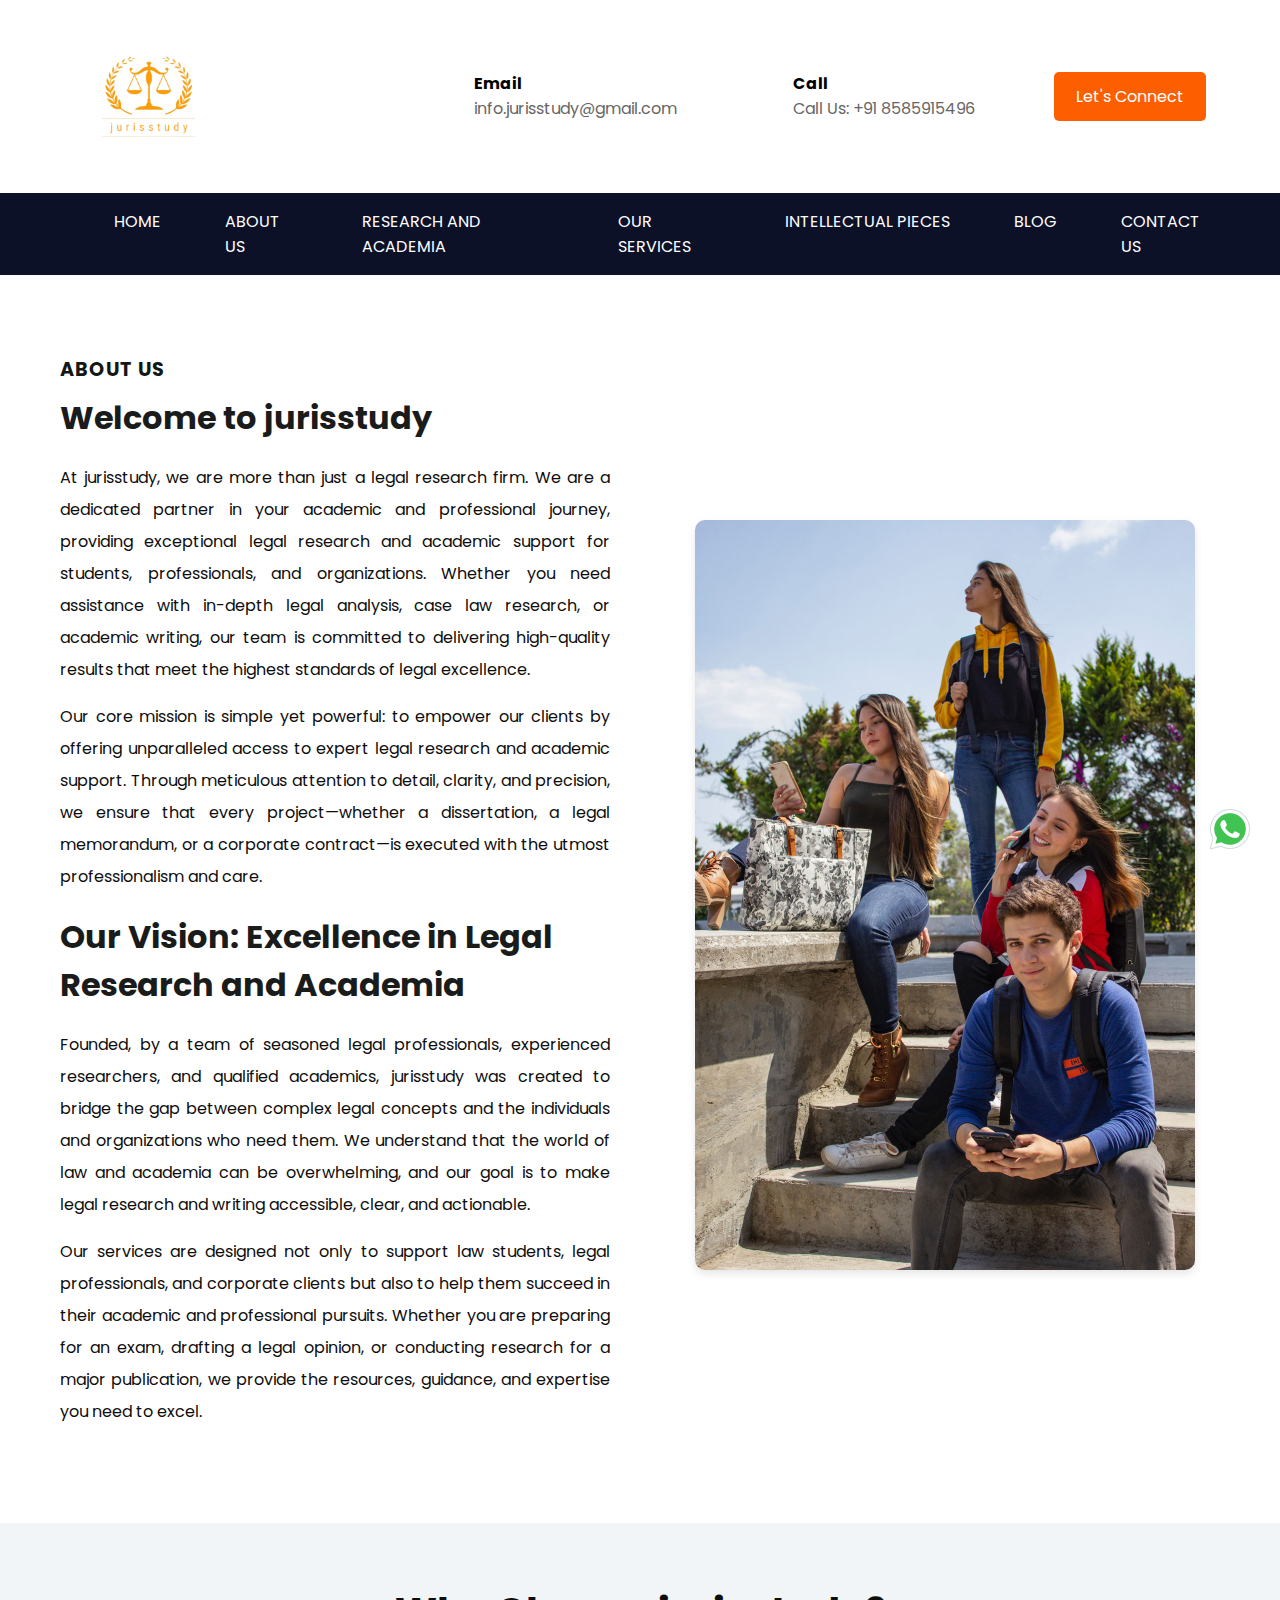
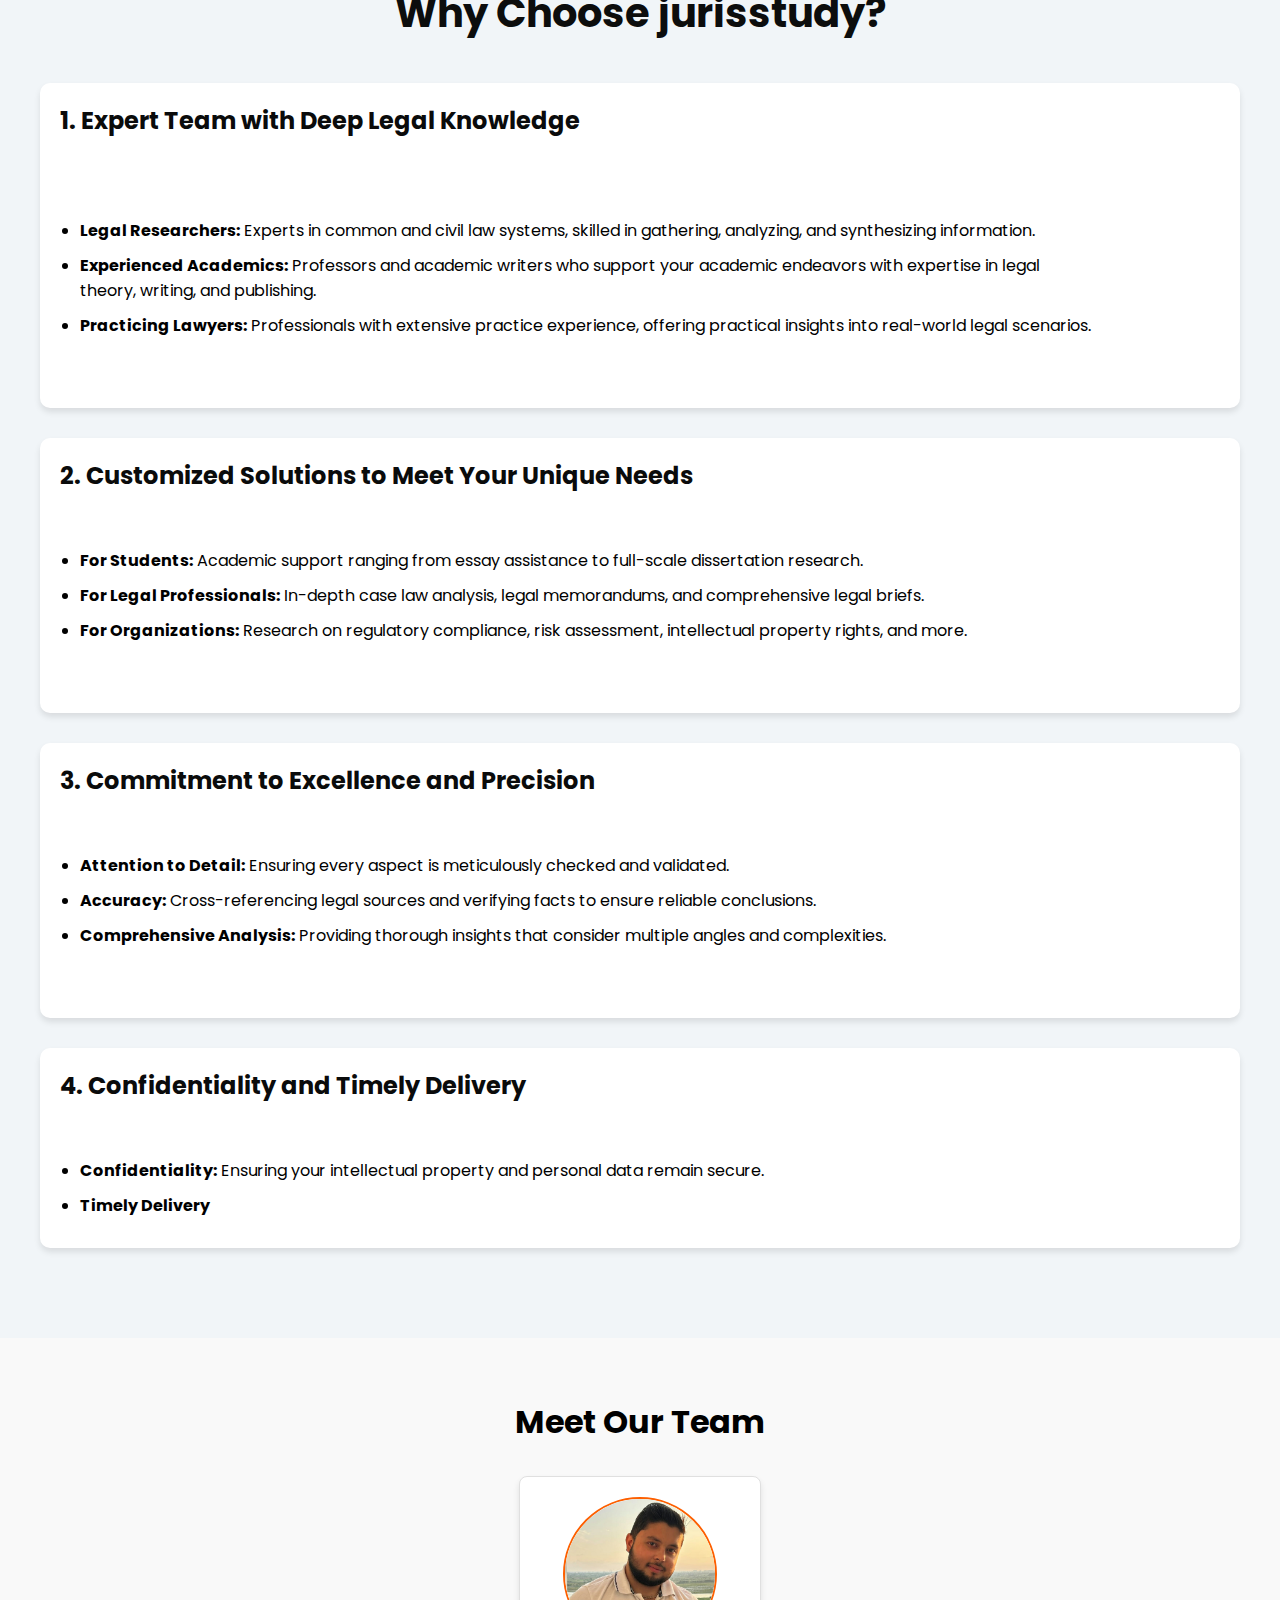
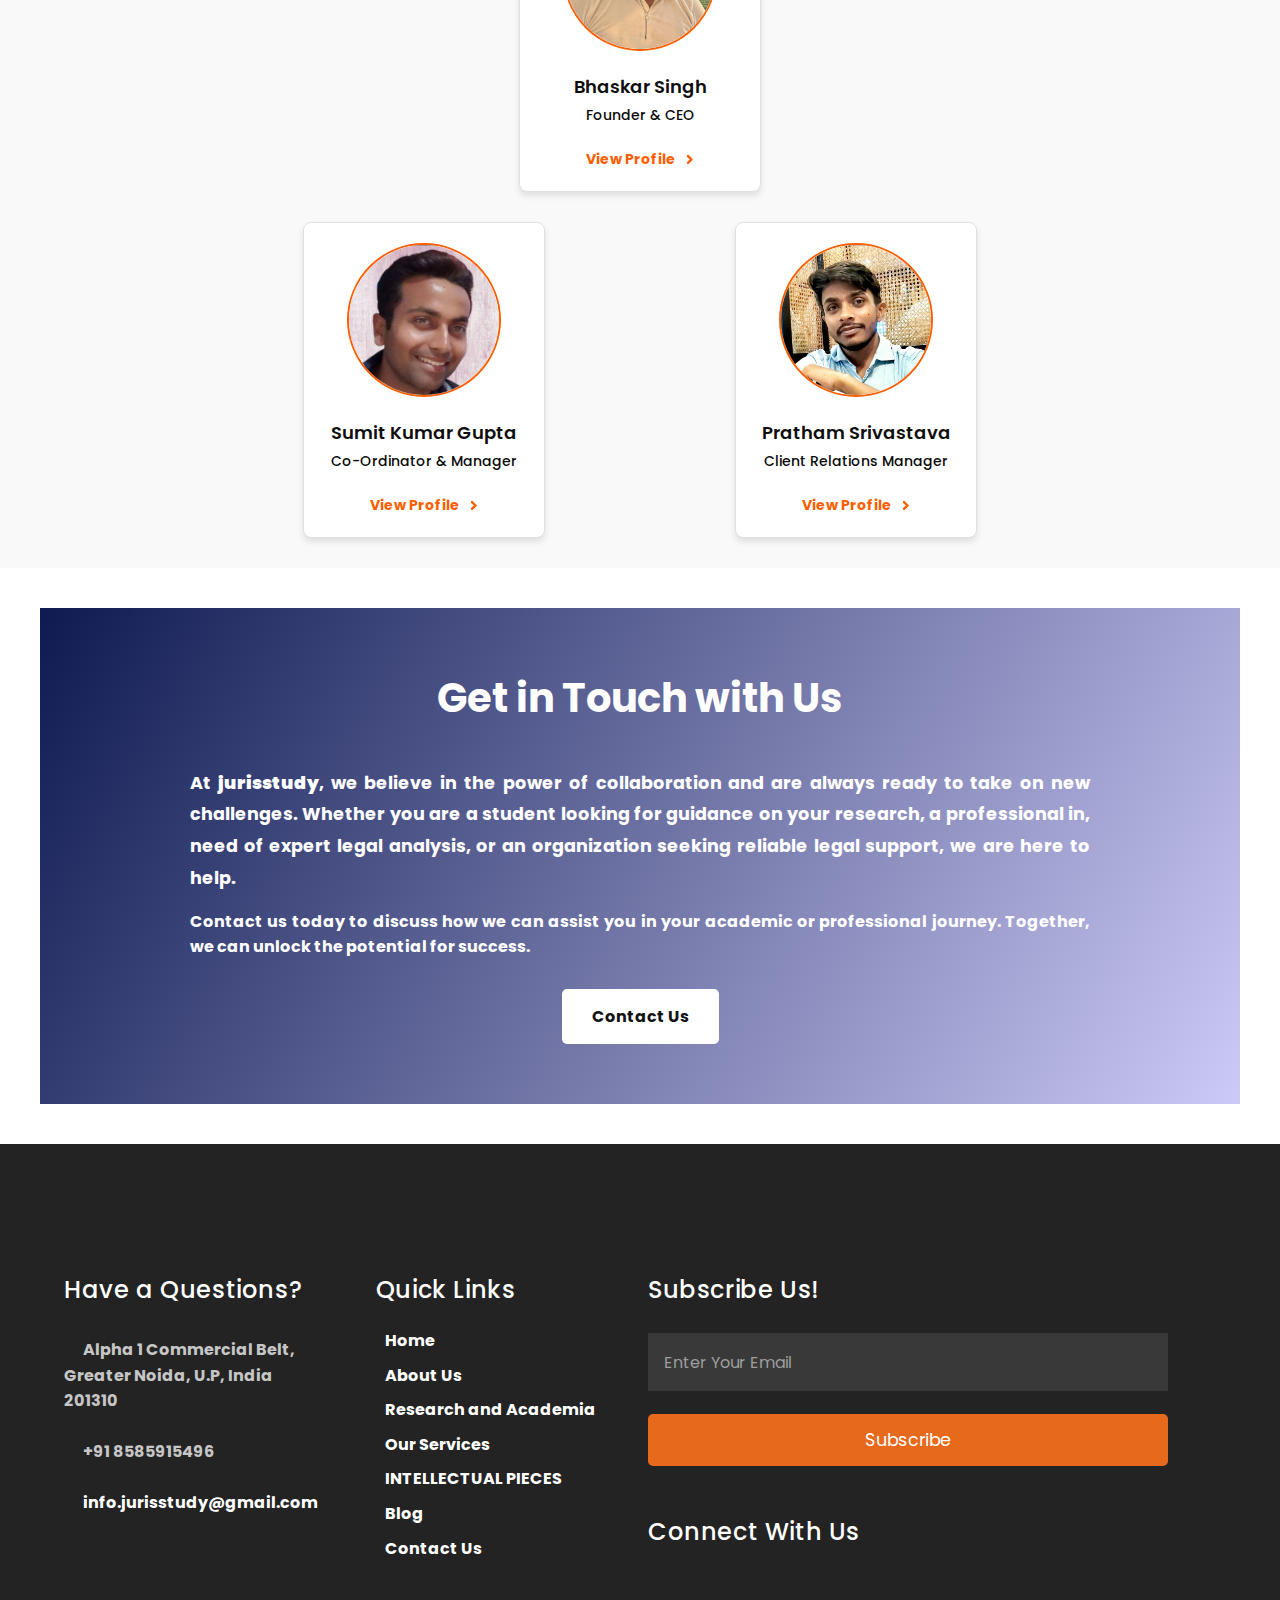
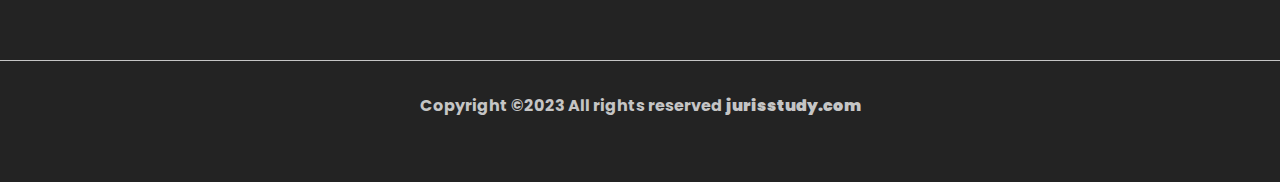
<file: about.html>
<!DOCTYPE html>
<html lang="en">

<head>
  <meta charset="UTF-8" />
  <meta name="viewport" content="width=device-width, initial-scale=1.0" />
  <meta name="google-site-verification" content="kkPrsqO1BDtmu5fAgxRtP1DIFmDLihnMu4S2rIV17dk" />
  <title>www.jurisstudy.com</title>
  <meta name="description" content="We help students, professionals, and scholars lead successful careers in different <br> areas of legal research and analysis, ensuring productivity and systematic workflows." />
  <link rel="icon" href="images/jurislogo-removebg-preview.png" type="image/x-icon" />
  <link rel="stylesheet" href="./style.css" />
  <link rel="stylesheet" href="https://cdnjs.cloudflare.com/ajax/libs/font-awesome/6.4.2/css/all.min.css"
    integrity="sha512-z3gLpd7yknf1YoNbCzqRKc4qyor8gaKU1qmn+CShxbuBusANI9QpRohGBreCFkKxLhei6S9CQXFEbbKuqLg0DA=="
    crossorigin="anonymous" referrerpolicy="no-referrer" />
    
    <style>

body {
      font-family: 'Arial', sans-serif;
      margin: 0;
      padding: 0;
    }
    
.contact-buttons {
    position: fixed;
    top: 50%;
    transform: translateY(-50%);
    z-index: 1000;
    display: flex;
    flex-direction: column;
}

 /*whatsapp ccs start*/
 #whatsapp {
position: fixed;
right: 15px;
bottom: 4%;
width: 70px;
height: 70px;
cursor: pointer;
opacity: 1;
z-index: 99990;
}
#whatsapp #whatsappMain {
-moz-border-radius: 50% !important;
-webkit-border-radius: 50% !important;
border-radius: 50% !important;
-moz-background-clip: padding;
-webkit-background-clip: padding-box;
background-clip: padding-box;
background-color: rgba(255, 255, 255, 0);
width: 70px;
height: 70px;
color: #40c351;
z-index: 9;
-webkit-animation: zcwmini2 1.5s 0s ease-out infinite;
-moz-animation: zcwmini2 1.5s 0s ease-out infinite;
animation: zcwmini2 1.5s 0s ease-out infinite;
}
#whatsapp #whatsappMain:before {
content: "";
position: absolute;
width: 100%;
height: 100%;
top: 0;
left: 0;
z-index: 9;
 background-image: url('./images/whatsapp.png');;
background-repeat: no-repeat;
background-position: center center;
-webkit-animation: zcwphone2 1.5s linear infinite;
-moz-animation: zcwphone2 1.5s linear infinite;
animation: zcwphone2 1.5s linear infinite;
}
@-webkit-keyframes zcwphone {
0% {-ms-transform:rotate(0deg);-webkit-transform:rotate(0deg);transform:rotate(0deg);}
25% {-ms-transform:rotate(30deg);-webkit-transform:rotate(30deg);transform:rotate(30deg);}
50% {-ms-transform:rotate(0deg);-webkit-transform:rotate(0deg);transform:rotate(0deg);}
75% {-ms-transform:rotate(-30deg);-webkit-transform:rotate(-30deg);transform:rotate(-30deg);}
100% {-ms-transform:rotate(0deg);-webkit-transform:rotate(0deg);transform:rotate(0deg);}
}
@-moz-keyframes zcwphone {
0% {-ms-transform:rotate(0deg);-webkit-transform:rotate(0deg);transform:rotate(0deg);}
25% {-ms-transform:rotate(30deg);-webkit-transform:rotate(30deg);transform:rotate(30deg);}
50% {-ms-transform:rotate(0deg);-webkit-transform:rotate(0deg);transform:rotate(0deg);}
75% {-ms-transform:rotate(-30deg);-webkit-transform:rotate(-30deg);transform:rotate(-30deg);}
100% {-ms-transform:rotate(0deg);-webkit-transform:rotate(0deg);transform:rotate(0deg);}
}
@keyframes zcwphone {
0% {-ms-transform:rotate(0deg);-webkit-transform:rotate(0deg);transform:rotate(0deg);}
25% {-ms-transform:rotate(30deg);-webkit-transform:rotate(30deg);transform:rotate(30deg);}
50% {-ms-transform:rotate(0deg);-webkit-transform:rotate(0deg);transform:rotate(0deg);}
75% {-ms-transform:rotate(-30deg);-webkit-transform:rotate(-30deg);transform:rotate(-30deg);}
100% {-ms-transform:rotate(0deg);-webkit-transform:rotate(0deg);transform:rotate(0deg);}
}
@-webkit-keyframes zcwphone2 {
0% {-ms-transform:rotate(0deg);-webkit-transform:rotate(0deg);transform:rotate(0deg);}
25% {-ms-transform:rotate(30deg);-webkit-transform:rotate(30deg);transform:rotate(30deg);}
50% {-ms-transform:rotate(0deg);-webkit-transform:rotate(0deg);transform:rotate(0deg);}
75% {-ms-transform:rotate(-30deg);-webkit-transform:rotate(-30deg);transform:rotate(-30deg);}
100% {-ms-transform:rotate(0deg);-webkit-transform:rotate(0deg);transform:rotate(0deg);}
}
@-moz-keyframes zcwphone2 {
0% {-ms-transform:rotate(0deg);-webkit-transform:rotate(0deg);transform:rotate(0deg);}
25% {-ms-transform:rotate(30deg);-webkit-transform:rotate(30deg);transform:rotate(30deg);}
50% {-ms-transform:rotate(0deg);-webkit-transform:rotate(0deg);transform:rotate(0deg);}
75% {-ms-transform:rotate(-30deg);-webkit-transform:rotate(-30deg);transform:rotate(-30deg);}
100% {-ms-transform:rotate(0deg);-webkit-transform:rotate(0deg);transform:rotate(0deg);}
}
@keyframes zcwphone2 {
0% {-ms-transform:rotate(0deg);-webkit-transform:rotate(0deg);transform:rotate(0deg);}
25% {-ms-transform:rotate(30deg);-webkit-transform:rotate(30deg);transform:rotate(30deg);}
50% {-ms-transform:rotate(0deg);-webkit-transform:rotate(0deg);transform:rotate(0deg);}
75% {-ms-transform:rotate(-30deg);-webkit-transform:rotate(-30deg);transform:rotate(-30deg);}
100% {-ms-transform:rotate(0deg);-webkit-transform:rotate(0deg);transform:rotate(0deg);}
}
@-webkit-keyframes zcwmini {
0% {box-shadow: 0 0 8px 6px rgba(207,8,8, 0), 0 0 0 0 rgba(0,0,0,0), 0 0 0 0 rgba(207,8,8, 0);}
10% {box-shadow: 0 0 8px 6px , 0 0 12px 10px rgba(0,0,0,0), 0 0 12px 14px ;}
100% {box-shadow: 0 0 8px 6px rgba(207,8,8, 0), 0 0 0 40px rgba(0,0,0,0), 0 0 0 40px rgba(207,8,8, 0);}
}
@-moz-keyframes zcwmini {
0% {box-shadow: 0 0 8px 6px rgba(207,8,8, 0), 0 0 0 0 rgba(0,0,0,0), 0 0 0 0 rgba(207,8,8, 0);}
10% {box-shadow: 0 0 8px 6px , 0 0 12px 10px rgba(0,0,0,0), 0 0 12px 14px ;}
100% {box-shadow: 0 0 8px 6px rgba(207,8,8, 0), 0 0 0 40px rgba(0,0,0,0), 0 0 0 40px rgba(207,8,8, 0);}
}
@keyframes zcwmini {
0% {box-shadow: 0 0 8px 6px rgba(207,8,8, 0), 0 0 0 0 rgba(0,0,0,0), 0 0 0 0 rgba(207,8,8, 0);}
10% {box-shadow: 0 0 8px 6px , 0 0 12px 10px rgba(0,0,0,0), 0 0 12px 14px ;}
100% {box-shadow: 0 0 8px 6px rgba(207,8,8, 0), 0 0 0 40px rgba(0,0,0,0), 0 0 0 40px rgba(207,8,8, 0);}
}
@-webkit-keyframes zcwmini2 {
0% {box-shadow: 0 0 8px 6px rgba(207,8,8, 0), 0 0 0 0 rgba(0,0,0,0), 0 0 0 0 rgba(207,8,8, 0);}
10% {box-shadow: 0 0 8px 6px , 0 0 12px 10px rgba(0,0,0,0), 0 0 12px 14px ;}
100% {box-shadow: 0 0 8px 6px rgba(207,8,8, 0), 0 0 0 40px rgba(0,0,0,0), 0 0 0 40px rgba(207,8,8, 0);}
}
@-moz-keyframes zcwmini2 {
0% {box-shadow: 0 0 8px 6px rgba(207,8,8, 0), 0 0 0 0 rgba(0,0,0,0), 0 0 0 0 rgba(207,8,8, 0);}
10% {box-shadow: 0 0 8px 6px , 0 0 12px 10px rgba(0,0,0,0), 0 0 12px 14px ;}
100% {box-shadow: 0 0 8px 6px rgba(207,8,8, 0), 0 0 0 40px rgba(0,0,0,0), 0 0 0 40px rgba(207,8,8, 0);}
}
@keyframes zcwmini2 {
0% {box-shadow: 0 0 8px 6px rgba(207,8,8, 0), 0 0 0 0 rgba(0,0,0,0), 0 0 0 0 rgba(207,8,8, 0);}
10% {box-shadow: 0 0 8px 6px , 0 0 12px 10px rgba(0,0,0,0), 0 0 12px 14px ;}
100% {box-shadow: 0 0 8px 6px rgba(207,8,8, 0), 0 0 0 40px rgba(0,0,0,0), 0 0 0 40px rgba(207,8,8, 0);}
}


        /* Basic styling for the menu */
/* Modal Container */
.modal {
    display: none;
    position: fixed;
    z-index: 1000;
    left: 0;
    top: 0;
    width: 100%;
    height: 100%;
    background-color: rgba(0, 0, 0, 0.5);
    justify-content: center;
    align-items: center;
}

/* Modal Content */
.modal-content {
    background-color: #fff;
    padding: 20px;
    border-radius: 8px;
    width: 80%;
    max-width: 400px;
    box-shadow: 0 4px 8px rgba(0, 0, 0, 0.2);
    text-align: left;
}

/* Close Button */
.close-btn {
    float: right;
    font-size: 20px;
    cursor: pointer;
}

/* Form Fields */
input, textarea {
    width: 100%;
    padding: 8px;
    margin: 10px 0;
    box-sizing: border-box;
}

/* Submit Button */
button {
    padding: 10px 20px;
    background-color: #fd5f00;
    color: #fff;
    border: none;
    cursor: pointer;
    border-radius: 5px;
}

button:hover {
    background-color: #0056b3;
}


.Home{
    height:550px;
    background-image: url(./images/ARE_YOU_LOOKING_FOR_LEGAL_R[1].png);
    /* background-position: center;
    background-size: contain; */
}



@media (max-width: 568px) {
  .Home {
    background-size: cover; /* Cover entire width on smaller screens */
    background-position: center top; /* Adjust position for better alignment */
  }
}

.Home_main h1, h3{
   text-align: center; 
}

.Home_main h3{
    margin-top:20px;
}

.Home_main p{
    padding:20px;
    text-align:center;
    justify-content: center;
}

 .Home_main button{
    margin:20px 0px 90px 520px;
} 

.Hero_col1 {
  background: linear-gradient(0deg, rgba(253,146,45,1) 0%, rgba(242,242,242,1) 100%);
  padding: 3rem 1rem;
  color: #fff;
}
.Hero_col2 {
  background: linear-gradient(0deg, rgba(6,21,117,1) 0%, rgba(255,255,255,1) 100%);
  padding: 3rem 1rem;
  color: #fff;
}

.navbar {
  background-color: #0d1128; 
  /*background: linear-gradient(0deg, rgba(6,38,104,1) 100%, rgba(255,255,255,1) 100%);*/
  width: 100%;
}

.nav_main {
  display: flex;
  justify-content: space-between;
  align-items: center;
  padding: 1rem 2rem;
}

/* Styling for the menu list */
#navbar-menu {
  display: flex;

  list-style: none;
  margin-left: 50px;
  padding: 0;
}

#navbar-menu li {
  margin: 0 2rem;
}

#navbar-menu a {
  color: #fff;
  text-decoration: none;
  font-size: 1rem;
  transition: color 0.3s;
}

#navbar-menu a:hover {
  color:#fd5f00; /* Replace with your hover color */
}

/* Search bar styling */
.nav_2 input {
  padding: 0.5rem 1rem;
  border-radius: 20px;
  border: 1px solid #ccc;
  outline: none;
  font-size: 1rem;
  background-color: #fff;
}

/* Mobile view */
@media (max-width: 768px) {
  /* Hide menu by default and change layout */
  #navbar-menu {
    display: none;
    flex-direction: column;
    position: absolute;
    bottom: -170px;
    left: -50px;
    width: 100%;
    background-color: #0d1128;
    z-index: 1000;
    padding: 1rem 0;
  }

  #navbar-menu.active {
    display: flex; /* Show the menu when active */
  }

  #navbar-menu li {
    margin: 1rem 0; /* Vertical spacing for mobile view */
    text-align: center;
  }

  /* Toggle button styling */
  #toggle-menu {
    display: flex;
    background: none;
    border: none;
    color: #fff;
    font-size: 1.5rem;
    cursor: pointer;
  }

  /* Responsive search bar */
  .nav_2 {
    margin-top: 1rem;
    text-align: center;
    width: 100%;
  }

  .nav_2 input {
    width: 90%;
  }
}



/* Mobile adjustments */
@media (max-width: 768px) {
 
  .Home_main button{
      margin:20px 0px 90px 90px;
  }
}

.Blog_center p {
   text-align:justify; 
}

.Teacher_Mid1 p {
    text-align:justify; 
    /*color: white;*/
}

.offer_col_2 p{
    text-align:justify; 
}

.Courses_col1 p{
    text-align:justify; 
}

.main-p{
    text-align:center; 
}


#subscribeMessage {
    margin-top: 10px;
    color: green;
    font-weight: bold;
}

.hidden {
    display: none;
}

/* Mobile Responsiveness */
@media (max-width: 768px) {
  .about-content h1 {
    font-size: 2rem;
  }

  .about-content p {
    font-size: 1rem;
  }

  .team-grid {
    grid-template-columns: 1fr;
  }
}


/* General Styling */
/* .about-us {
  padding: 2rem;
  background-color: #f9f9f9;
}

.about-container {
  max-width: 1200px;
  margin: 0 auto;
  display: flex;
  flex-wrap: wrap;
  justify-content: space-between;
  align-items: center;
}

.about-content {
  flex: 1 1 50%;
  padding-right: 2rem;
}

.about-content h2 {
  font-size: 2rem;
  color: #030303;
  margin-bottom: 1rem;
}

.about-content p {
  font-size: 1rem;
  line-height: 1.6;
  color: #0e0d0d;
  margin-bottom: 1.5rem;
}

.about-image {
  flex: 1 1 40%;
  display: flex;
  justify-content: center;
  align-items: center;
}

.about-image img {
  width: 100%;
  max-width: 400px;
  height: auto;
  border-radius: 8px;
  box-shadow: 0 4px 10px rgba(0, 0, 0, 0.1);
} */

.about-us {
  padding: 60px 20px;
  background: linear-gradient(to bottom, #e8f5e9, #ffffff);
}

.about-container {
  display: flex;
  align-items: center;
  justify-content: space-between;
  max-width: 1200px;
  margin: 0 auto;
  gap: 20px;
  flex-wrap: wrap;
}

.about-content {
  flex: 1;
  padding: 20px;
}

.about-content h4 {
  font-size: 1.2rem;
  color: #131716;
  margin-bottom: 10px;
  text-transform: uppercase;
  letter-spacing: 1px;
}

.about-content h2 {
  font-size: 2rem;
  color: #1a1b1b;
  margin-bottom: 20px;
  font-weight: bold;
  position: relative;
}

/* .about-content h2::after {
  content: '';
  width: 80px;
  height: 4px;
  background: #03080d;
  display: block;
  margin-top: 10px;
  border-radius: 2px;
} */

.about-content p {
  font-size: 1rem;
  color: #0e0d0d;
  margin-bottom: 15px;
  line-height: 2;
}

/* .about-content p span {
  color: #0a4733;
  font-weight: bold;
} */

.about-image {
  flex: 1;
  text-align: center;
  padding: 20px;
}

.about-image img {
  width: 100%;
  max-width: 500px;
  border-radius: 10px;
  box-shadow: 0 4px 8px rgba(0, 0, 0, 0.1);
  transition: transform 0.3s ease, box-shadow 0.3s ease;
}

.about-image img:hover {
  transform: scale(1.05);
  box-shadow: 0 6px 12px rgba(0, 0, 0, 0.2);
}

/* Responsive Design */
@media (max-width: 768px) {
  .about-container {
    flex-direction: column;
    text-align: center;
  }

  .about-content h2 {
    font-size: 1.8rem;
  }

  .about-content h4 {
    font-size: 1rem;
  }

  .about-content p {
    font-size: 0.9rem;
  }

  .about-image img {
    max-width: 100%;
  }
  .about-content h2::after{
    margin-left: 40px;
  }
}

.get-in-touch {
  background: linear-gradient(120deg, #0e1a51, #cccaf6);
  color: #fff;
  padding: 60px 10px;
  text-align: center;
}

.get-in-touch .container {
  max-width: 900px;
  margin: 0 auto;
}

.container p{
  color: white;
  text-align: justify;
}

.section-title {
  font-size: 35px;
  font-weight: bold;
  margin-bottom: 20px;
}

.intro-text {
  font-size: 1.1rem;
  margin-bottom: 15px;
  line-height: 1.8;
}

.contact-text {
  font-size: 1rem;
  margin-bottom: 30px;
}

.contact-button-container {
  margin-top: 20px;
}

.contact-button {
  display: inline-block;
  padding: 15px 30px;
  font-size: 1rem;
  font-weight: bold;
  color: #131415;
  background-color: #fff;
  text-decoration: none;
  border-radius: 5px;
  transition: all 0.3s ease-in-out;
}

.contact-button:hover {
  background-color: #f1f1f1;
  transform: scale(1.05);
}


.why-choose-us {
  background: #f1f5f8;
  padding: 60px 20px;
}

.why-choose-us .container {
  max-width: 1200px;
  margin: 0 auto;
}

.section-title {
  text-align: center;
  font-size: 2.5rem;
  font-weight: bold;
  margin-bottom: 40px;
  color: #0c0d0d;
}

.reason {
  background: #ffffff;
  border-radius: 10px;
  padding: 20px;
  margin-bottom: 30px;
  box-shadow: 0 4px 6px rgba(0, 0, 0, 0.1);
}

.reason h3 {
  font-size: 1.5rem;
  margin-bottom: 15px;
  color: #0a0b0b;
  text-align: left;
}

.reason p {
  font-size: 1rem;
  margin-bottom: 15px;
  text-align: justify;
}

.reason ul {
  list-style-type: disc;
  margin-left: 20px;
  text-align: justify;
}

.reason ul li {
  font-size: 1rem;
  margin-bottom: 10px;
  text-align: justify;
}

.core-values {
  background: #ffffff;
  border-radius: 10px;
  padding: 20px;
  box-shadow: 0 4px 6px rgba(0, 0, 0, 0.1);
}

.core-values h3 {
  font-size: 1.5rem;
  margin-bottom: 15px;
  color: #090909;
}

.core-values ul {
  list-style-type: none;
  padding-left: 0;
}

.core-values ul li {
  font-size: 1rem;
  margin-bottom: 10px;
  position: relative;
  padding-left: 25px;
}

.core-values ul li::before {
  content: '✓';
  color: #060707;
  position: absolute;
  left: 0;
  top: 0;
}

/* Founder Section */
/* .founders{
  display: flex;
  margin-top: 40px;
}

.founder-container{
  text-align: center;
  margin: 40px 90px;
  box-shadow: 2px 4px 16px 4px rgba(0, 0, 0, 0.3);
  border: 1px transparent black;
}

.founder-container img {
  width: 18%;
  max-width: 400px;
  border-radius: 50%;
  box-shadow: 0 4px 8px rgba(0, 0, 0, 0.2);
  transition: transform 0.3s ease, box-shadow 0.3s ease;
}

.founder-containers img {
  width: 28%;
  max-width: 500px;
  border-radius: 50%;
  box-shadow: 0 4px 8px rgba(0, 0, 0, 0.2);
  transition: transform 0.3s ease, box-shadow 0.3s ease;
}

.founder-container img:hover {
  transform: scale(1.05);
  box-shadow: 0 8px 16px rgba(0, 0, 0, 0.3);
}

.founder-containers img:hover {
  transform: scale(1.05);
  box-shadow: 0 8px 16px rgba(0, 0, 0, 0.3);
} */

.founder-section {
  background-color: #f9f9f9;
  padding: 30px 10px;
  display: flex;
  flex-direction: column;
  align-items: center;
}

.founder-title h1{
  text-align: center;
  margin: 30px;
  font-size: xx-large;
}

.founders {
  display: flex;
  flex-wrap: wrap;
  justify-content: center;
  gap: 20px;
  margin-top: 30px;
}

.founder-containers {
  background: #ffffff;
  border: 1px solid #e0e0e0;
  border-radius: 8px;
  box-shadow: 0 4px 6px rgba(0, 0, 0, 0.1);
  text-align: center;
  width: 200px;
  padding: 20px;
  transition: transform 0.3s, box-shadow 0.3s;
}

.founder-containers:hover {
  transform: translateY(-5px);
  box-shadow: 0 6px 10px rgba(0, 0, 0, 0.2);
}

.founder-containers img {
  width: 150px;
  height: 150px;
  border-radius: 50%;
  margin-bottom: 15px;
  object-fit: cover;
  border: 2px solid #fd5f00;
}

.founder-containers h4 {
  font-size: 18px;
  font-weight: 600;
  color: #0f0f0f;
  margin-bottom: 5px;
}

.founder-container h5,
.founder-containers h5 {
  font-size: 14px;
  font-weight: 500;
  color: #0b0b0b;
  margin-bottom: 15px;
}

.founder-container p,
.founder-containers p {
  font-size: 14px;
  color: #0e0e0e;
  margin-bottom: 20px;
}

.founder-container a,
.founder-containers a {
  font-size: 14px;
  text-decoration: none;
  font-weight: bold;
  color: #fd5f00;
  display: inline-flex;
  align-items: center;
  transition: color 0.3s;
}

.founder-container a:hover,
.founder-containers a:hover {
  color: #ff7a33;
}

.founders {
  display: flex;
  flex-wrap: wrap;
  justify-content: center;
  gap: 20px;
}

.svg-inline--fa {
  margin-left: 5px;
  transition: transform 0.3s;
}

.founder-container a:hover .svg-inline--fa,
.founder-containers a:hover .svg-inline--fa {
  transform: translateX(5px);
}

/* Responsive Design */
@media (max-width: 768px) {
  .founder-container,
  .founder-containers {
    width: 100%;
    max-width: 320px;
  }
}


/* Mobile Responsiveness */
@media (max-width: 768px) {
  .about-container {
    flex-direction: column;
    padding: 1rem;
  }

  .about-content, .about-image {
    flex: 1 1 100%;
    padding: 0;
  }

  .about-content p {
    font-size: 1rem;
  }

  .team-grid {
    grid-template-columns: 1fr;
  }
}

@media (max-width: 480px) {
  .about-content h2 {
    font-size: 1.5rem;
  }

  .about-content p {
    font-size: 0.9rem;
  }

  .team-card h3 {
    font-size: 1.1rem;
  }

  .team-card p {
    font-size: 0.9rem;
  }
}


/*.Teachers{*/
/*    background-color: #959798;*/
/*}*/

/*.Teachers_main{*/
/*     background-color: #959798;*/
/*}*/

    </style>
</head>

<body>
  <!-- ****************************************** -->
  <div class="header">
    <div class="header_main">
      <div class="header_1">
        <img style="height: 160px; width: 170px;" src="images/jurislogo-removebg-preview.png" />
      </div>
      <!-- ****************************************** -->
      <div class="header_2">
        <div class="header_2_col1">
          <div class="header_icon">
            <i class="fa-solid fa-paper-plane"></i>
          </div>
          <div class="header_email">
            <h5>Email</h5>
            <a href="mailto:info.jurisstudy@gmail.com?subject=Requirements&body=Hi%20team%20JurisStudy,%0A%0AI%20have%20the%20following%20requirements:"><p>info.jurisstudy@gmail.com</p></a>

          </div>
        </div>
        <div  class="header_2_col1">
          <div style="margin-left: -18px;" class="header_icon">
            <i class="fa-solid fa-phone"></i>
          </div>
          <div class="header_email">
            <h5>Call</h5>
            <p>Call Us: +91 8585915496</p>
          </div>
        </div>
      </div>
      <!-- ****************************************** -->
      <div id="apply-now-btn" class="header_3">
        <button type="button">Let's Connect</button>
      </div>
    </div>
  </div>
  <!-- ****************************************** -->
  <nav class="navbar">
  <div class="nav_main">
    <button id="toggle-menu" aria-label="Toggle Menu">☰</button>
    
    <!-- Menu links -->
    <ul id="navbar-menu">
      <li><a href="index.html">HOME</a></li>
      <li><a href="about.html">ABOUT US</a></li>
      <li><a href="research_&_academia.html">RESEARCH AND ACADEMIA</a></li>
      <li><a href="services.html">OUR SERVICES</a></li>
      <li><a href="intellectualpieces.html">INTELLECTUAL PIECES</a></li>
      <li><a href="blog.html">BLOG</a></li>
      <li><a href="contact.html">CONTACT US</a></li>
    </ul>
    
    <!-- Search bar -->
    <!-- <div class="nav_2">
      <input type="search" name="" id="search-input" placeholder="Search" />
    </div> -->
  </div>
</nav>

  <div id="whatsapp">
    <a href="https://wa.me/918585915496?text=Hello, I would like to connect."><div id="whatsappMain"></div></a>
</div>
<div class="fixed-phone-icon">
    <a href="tel:+918585915496"><div id="phoneicon"></div></a>
</div>
  <!-- ****************************************** -->

  <div id="form-modal" class="modal">
    <div class="modal-content">
        <span class="close-btn">&times;</span>
        <h2>Application Form</h2>
        <form id="application-form">
            <label for="name">Name:</label>
            <input type="text" id="name" name="name" required>

            <label for="email">Email:</label>
            <input type="email" id="email" name="email" required>

            <label for="phone">Phone Number:</label>
            <input type="tel" id="phone" name="phone" required>

            <label for="message">Message:</label>
            <textarea id="message" name="message" required></textarea>

            <button type="submit">Submit</button>
        </form>
    </div>
</div>

<section style="background: white" class="about-us">
  <div class="about-container">
    <div class="about-content">
      <h4>About Us</h4>
      <h2>Welcome to jurisstudy </h2>
      <p style="text-align: justify;">
        At jurisstudy, we are more than just a legal research firm. We are a dedicated partner in your academic and professional journey, providing exceptional legal research and academic support for students, professionals, and organizations. Whether you need assistance with in-depth legal analysis, case law research, or academic writing, our team is committed to delivering high-quality results that meet the highest standards of legal excellence.

      </p>
      <p style="text-align: justify;">
        Our core mission is simple yet powerful: to empower our clients by offering unparalleled access to expert legal research and academic support. Through meticulous attention to detail, clarity, and precision, we ensure that every project—whether a dissertation, a legal memorandum, or a corporate contract—is executed with the utmost professionalism and care.
      </p>
      <h2 style="margin-top: 20px;">Our Vision: Excellence in Legal Research and Academia</h2>
      <p style="text-align: justify;">
        Founded, by a team of seasoned legal professionals, experienced researchers, and qualified academics, jurisstudy was created to bridge the gap between complex legal concepts and the individuals and organizations who need them. We understand that the world of law and academia can be overwhelming, and our goal is to make legal research and writing accessible, clear, and actionable.
      </p>
      <p style="text-align: justify;">Our services are designed not only to support law students, legal professionals, and corporate clients but also to help them succeed in their academic and professional pursuits. Whether you are preparing for an exam, drafting a legal opinion, or conducting research for a major publication, we provide the resources, guidance, and expertise you need to excel.
      </p>
    </div>
    <div class="about-image">
      <img src="./images/about.jpg" alt="About Us Image">
    </div>
  </div>
</section>


<section class="why-choose-us">
  <div class="container">
    <h2 class="section-title">Why Choose jurisstudy?</h2>
    
    <div class="reason">
      <h3>1. Expert Team with Deep Legal Knowledge</h3>
      <p>
        At <strong>Juris Study</strong>, we understand that expertise is the cornerstone of quality legal research and academic writing. That’s why we have assembled a team of highly skilled professionals, including:
      </p>
      <ul>
        <li><strong>Legal Researchers:</strong> Experts in common and civil law systems, skilled in gathering, analyzing, and synthesizing information.</li>
        <li><strong>Experienced Academics:</strong> Professors and academic writers who support your academic endeavors with expertise in legal <br> theory, writing, and publishing.</li>
        <li><strong>Practicing Lawyers:</strong> Professionals with extensive practice experience, offering practical insights into real-world legal scenarios.</li>
      </ul>
      <p>
        With this diverse team, Juris Study provides expert legal analysis and academic insights tailored to your needs.
      </p>
    </div>

    <div class="reason">
      <h3>2. Customized Solutions to Meet Your Unique Needs</h3>
      <p>
        At <strong>Juris Study</strong>, we focus on bespoke solutions designed specifically for you:
      </p>
      <ul>
        <li><strong>For Students:</strong> Academic support ranging from essay assistance to full-scale dissertation research.</li>
        <li><strong>For Legal Professionals:</strong> In-depth case law analysis, legal memorandums, and comprehensive legal briefs.</li>
        <li><strong>For Organizations:</strong> Research on regulatory compliance, risk assessment, intellectual property rights, and more.</li>
      </ul>
      <p>Our solutions are flexible, adaptable, and scalable to meet the demands of your project—big or small.</p>
    </div>

    <div class="reason">
      <h3>3. Commitment to Excellence and Precision</h3>
      <p>
        Every project we undertake is driven by a commitment to the highest standards:
      </p>
      <ul>
        <li><strong>Attention to Detail:</strong> Ensuring every aspect is meticulously checked and validated.</li>
        <li><strong>Accuracy:</strong> Cross-referencing legal sources and verifying facts to ensure reliable conclusions.</li>
        <li><strong>Comprehensive Analysis:</strong> Providing thorough insights that consider multiple angles and complexities.</li>
      </ul>
      <p>Our commitment to excellence ensures you achieve your academic or professional goals.</p>
    </div>

    <div class="reason">
      <h3>4. Confidentiality and Timely Delivery</h3>
      <p>
        At <strong>Juris Study</strong>, confidentiality and timely delivery are our priorities:
      </p>
      <ul>
        <li><strong>Confidentiality:</strong> Ensuring your intellectual property and personal data remain secure.</li>
        <li><strong>Timely Delivery 
  
  </div>
</section>

<section class="founder-section">
  <div  class="founder-title">
     <h1> Meet Our Team</h1>
    <div class="founder-containers">
        <img src="images/founders.png" alt="image">
        <h4>Bhaskar Singh</h4>
        <h5>Founder & CEO</h5>
        <p></p>
        <a style="color: #fd5f00;" href="bhaskar.html">View Profile <svg style="height: 15px; margin-left:10px" class="svg-inline--fa fa-angle-right fa-w-8" aria-hidden="true" focusable="false" data-prefix="fas" data-icon="angle-right" role="img" xmlns="http://www.w3.org/2000/svg" viewBox="0 0 256 512" data-fa-i2svg=""><path fill="currentColor" d="M224.3 273l-136 136c-9.4 9.4-24.6 9.4-33.9 0l-22.6-22.6c-9.4-9.4-9.4-24.6 0-33.9l96.4-96.4-96.4-96.4c-9.4-9.4-9.4-24.6 0-33.9L54.3 103c9.4-9.4 24.6-9.4 33.9 0l136 136c9.5 9.4 9.5 24.6.1 34z"></path></svg></a>
      </div>
   
    <div style="column-gap: 190px;"  class="founders">
      <div class="founder-containers">
        <img src="images/co-founder.png" alt="image">
        <h4>Sumit Kumar Gupta</h4>
        <h5>Co-Ordinator & Manager</h5>
        <p></p>
        <a style="color: #fd5f00;" href="sumit.html">View Profile <svg style="height: 15px; margin-left:10px" class="svg-inline--fa fa-angle-right fa-w-8" aria-hidden="true" focusable="false" data-prefix="fas" data-icon="angle-right" role="img" xmlns="http://www.w3.org/2000/svg" viewBox="0 0 256 512" data-fa-i2svg=""><path fill="currentColor" d="M224.3 273l-136 136c-9.4 9.4-24.6 9.4-33.9 0l-22.6-22.6c-9.4-9.4-9.4-24.6 0-33.9l96.4-96.4-96.4-96.4c-9.4-9.4-9.4-24.6 0-33.9L54.3 103c9.4-9.4 24.6-9.4 33.9 0l136 136c9.5 9.4 9.5 24.6.1 34z"></path></svg></a>
      </div>
      <div class="founder-containers">
        <img src="images/image.png" alt="image">
        <h4>Pratham Srivastava</h4>
        <h5>Client Relations Manager</h5>
        <p></p>
        <a style="color: #fd5f00;" href="">View Profile <svg style="height: 15px; margin-left:10px" class="svg-inline--fa fa-angle-right fa-w-8" aria-hidden="true" focusable="false" data-prefix="fas" data-icon="angle-right" role="img" xmlns="http://www.w3.org/2000/svg" viewBox="0 0 256 512" data-fa-i2svg=""><path fill="currentColor" d="M224.3 273l-136 136c-9.4 9.4-24.6 9.4-33.9 0l-22.6-22.6c-9.4-9.4-9.4-24.6 0-33.9l96.4-96.4-96.4-96.4c-9.4-9.4-9.4-24.6 0-33.9L54.3 103c9.4-9.4 24.6-9.4 33.9 0l136 136c9.5 9.4 9.5 24.6.1 34z"></path></svg></a>
      </div>
    </div>
 
  </div>
</section>

<section style="margin:40px;" class="get-in-touch">
  <div class="container">
    <h2 style="color: white;" class="section-title">Get in Touch with Us</h2>
    <p class="intro-text">
      At <strong>jurisstudy</strong>, we believe in the power of collaboration and are always ready to take on new challenges. Whether you are a student looking for guidance on your research, a professional in, need of expert legal analysis, or an organization seeking reliable legal support, we are here to help.
    </p>
    <p class="contact-text">Contact us today to discuss how we can assist you in your academic or professional journey. Together, we can unlock the potential for success.</p>
    <div class="contact-button-container">
      <a href="mailto:contact@jurisstudy.com" class="contact-button">Contact Us</a>
    </div>
  </div>
</section> 

    <!-- ****************************************** -->
    <div class="Footer">
      <div class="Footer_main">
        <!-- ************************* -->
        <div class="Footer_col1">
          <h2 style="color: white;">Have a Questions?
          </h2>
          <p> <i class="fa-solid fa-location-dot"></i>Alpha 1  Commercial Belt, Greater Noida, U.P, India 201310
          </p>
          <p> <i class="fa-solid fa-phone"></i>+91 8585915496</p>
          <p><i class="fa-solid fa-envelope"></i><a href="mailto:info.jurisstudy@gmail.com?subject=Requirements&body=Hi%20team%20JurisStudy,%0A%0AI%20have%20the%20following%20requirements:">info.jurisstudy@gmail.com</a>
</p>
        </div>
        <!-- ************************* -->
        <!-- <div class="Footer_col2">
          <h2>Recent Blog</h2>
          <div class="Footer_col2_main">
            <div class="Footer_col2_mid1">
              <img src="./images/image_1.jpg" alt="">
            </div>
           
            <div class="Footer_col2_mid2">
              <h3>Even the all-powerful Pointing has no control about</h3>
              <p> <i class="fa-solid fa-calendar"></i> June 27, 2019</p>
              <p><i class="fa-solid fa-user"></i> Admin <i class="fa-solid fa-message"></i> 19</p>
            </div>
          </div>
          <div class="Footer_col2_main">
            <div class="Footer_col2_mid1">
              <img src="./images/image_2.jpg" alt="">
            </div>
           
            <div class="Footer_col2_mid2">
              <h3>Even the all-powerful Pointing has no control about</h3>
              <p> <i class="fa-solid fa-calendar"></i> June 27, 2019</p>
              <p><i class="fa-solid fa-user"></i> Admin <i class="fa-solid fa-message"></i> 19</p>
            </div>
          </div>
        </div> -->
        <!-- ************************* -->
        <div class="Footer_col3">
          <h2 style="color: white;">Quick Links</h2>
          <ul>
            <li><i style="color: white;" class="fa-solid fa-arrow-right"></i> <a href="index.html">Home</a></li>
            <li><i style="color: white;" class="fa-solid fa-arrow-right"></i> <a href="about.html">About Us</a></li>
            <li><i style="color: white;" class="fa-solid fa-arrow-right"></i> <a href="research.html">Research and Academia</a></li>
            <li><i style="color: white;" class="fa-solid fa-arrow-right"></i> <a href="services.html">Our Services</a></li>
            <li><i style="color: white;" class="fa-solid fa-arrow-right"></i> <a href="intellectualpieces.html">INTELLECTUAL PIECES</a></li>
            <li><i style="color: white;" class="fa-solid fa-arrow-right"></i> <a href="blog.html">Blog</a></li>
             <li><i style="color: white;" class="fa-solid fa-arrow-right"></i> <a href="contact.html">Contact Us</a></li>
          </ul>
        </div>
        <!-- ************************* -->
        <div class="Footer_col4">
      <h2 style="color: white;">Subscribe Us!</h2>
    <input type="email" id="emailInput" placeholder="Enter Your Email" required>
    <button id="subscribeBtn">Subscribe</button>
    <p id="subscribeMessage" class="hidden">Thank you for subscribing!</p>
          <h2 style="color: white;">Connect With Us </h2>
          <div class="social_icons">
            <a href="https://wa.me/918585915496"><i class="fa-brands fa-whatsapp"></i></a>
            <a href="https://www.linkedin.com/company/jurisstudy/"><i class="fa-brands fa-linkedin-in"></i></a>
            <a href="https://www.youtube.com/@jurisstudy"><i class="fa-brands fa-youtube"></i></a>
             <a href=https://x.com/infojurisstudy><i class="fa-brands fa-x-twitter"></i></a>
             <a href="https://www.facebook.com/people/Jurisstudy/61566563361135/"><i class="fa-brands fa-facebook"></i></a>
             <a href="https://www.instagram.com/info.jurisstudy/"><i class="fa-brands fa-instagram"></i></a>
            <a href="https://medium.com/@info.jurisstudy"><i class="fa-brands fa-medium"></i></a>
           
          </div>
        </div>
      </div>
      <div class="Footer_last">
        <p>Copyright ©2023 All rights reserved <b>jurisstudy.com</b></p>
      </div>
    </div>

    <script>
// Get modal elements
const modal = document.getElementById('form-modal');
const applyNowBtn = document.getElementById('apply-now-btn');
const closeBtn = document.querySelector('.close-btn');
const form = document.getElementById('application-form');

// Show modal when 'Apply Now' button is clicked
applyNowBtn.onclick = function() {
    modal.style.display = 'flex';
};

// Close modal when the close button is clicked
closeBtn.onclick = function() {
    modal.style.display = 'none';
};

// Handle form submission
form.onsubmit = function(event) {
    event.preventDefault(); // Prevent form from submitting the traditional way

    // Get form data
    const name = document.getElementById('name').value;
    const email = document.getElementById('email').value;
    const phone = document.getElementById('phone').value;
    const message = document.getElementById('message').value;

    // Create WhatsApp message URL
    const whatsappNumber = '8585915496'; // Replace with the recipient's WhatsApp number
    const whatsappMessage = `Name: ${name}%0AEmail: ${email}%0APhone: ${phone}%0AMessage: ${message}`;
    const whatsappURL = `https://wa.me/${whatsappNumber}?text=${whatsappMessage}`;

    // Redirect to WhatsApp with the message
    window.open(whatsappURL, '_blank');

    // Close modal after submission
    modal.style.display = 'none';
};


    </script>

<script>
document.getElementById("toggle-menu").addEventListener("click", function() {
  const navbarMenu = document.getElementById("navbar-menu");
  const toggleButton = document.getElementById("toggle-menu");

  // Toggle the active class for menu visibility
  navbarMenu.classList.toggle("active");

  // Change the button text between ☰ (menu) and ✖ (close)
  if (navbarMenu.classList.contains("active")) {
    toggleButton.textContent = "✖"; // Change to close icon
  } else {
    toggleButton.textContent = "☰"; // Change back to menu icon
  }
});

</script>

<script>
  document.getElementById("subscribeBtn").addEventListener("click", function() {
      const emailInput = document.getElementById("emailInput");
      const email = emailInput.value;
  
      if (validateEmail(email)) {
          // Here, you can send the email to your server-side script using fetch or XMLHttpRequest
          // For demonstration, we will just display a success message
          document.getElementById("subscribeMessage").innerText = "Successfully subscribed!";
          document.getElementById("subscribeMessage").classList.remove("hidden");
          emailInput.value = ""; // Clear the input
      } else {
          alert("Please enter a valid email address.");
      }
  });
  
  // Simple email validation function
  function validateEmail(email) {
      const re = /^[^\s@]+@[^\s@]+\.[^\s@]+$/;
      return re.test(String(email).toLowerCase());
  }
  </script>
  
  <script>
        document.getElementById('subscribeBtn').addEventListener('click', function() {
            // Get the entered email
            var email = document.getElementById('emailInput').value;
            
            if(email) {
                // Redirect to mail client using mailto protocol
                window.location.href = `mailto:${email}?subject=Subscription&body=I would like to subscribe.`;
                
                // Show subscription message
                document.getElementById('subscribeMessage').classList.remove('hidden');
                document.getElementById('subscribeMessage').innerText = "Thank you for subscribing!";
            } else {
                alert("Please enter a valid email address.");
            }
        });
    </script>
  
 
    <!-- ****************************************** -->

    <!-- ****************************************** -->
</body>

</html>
</file>
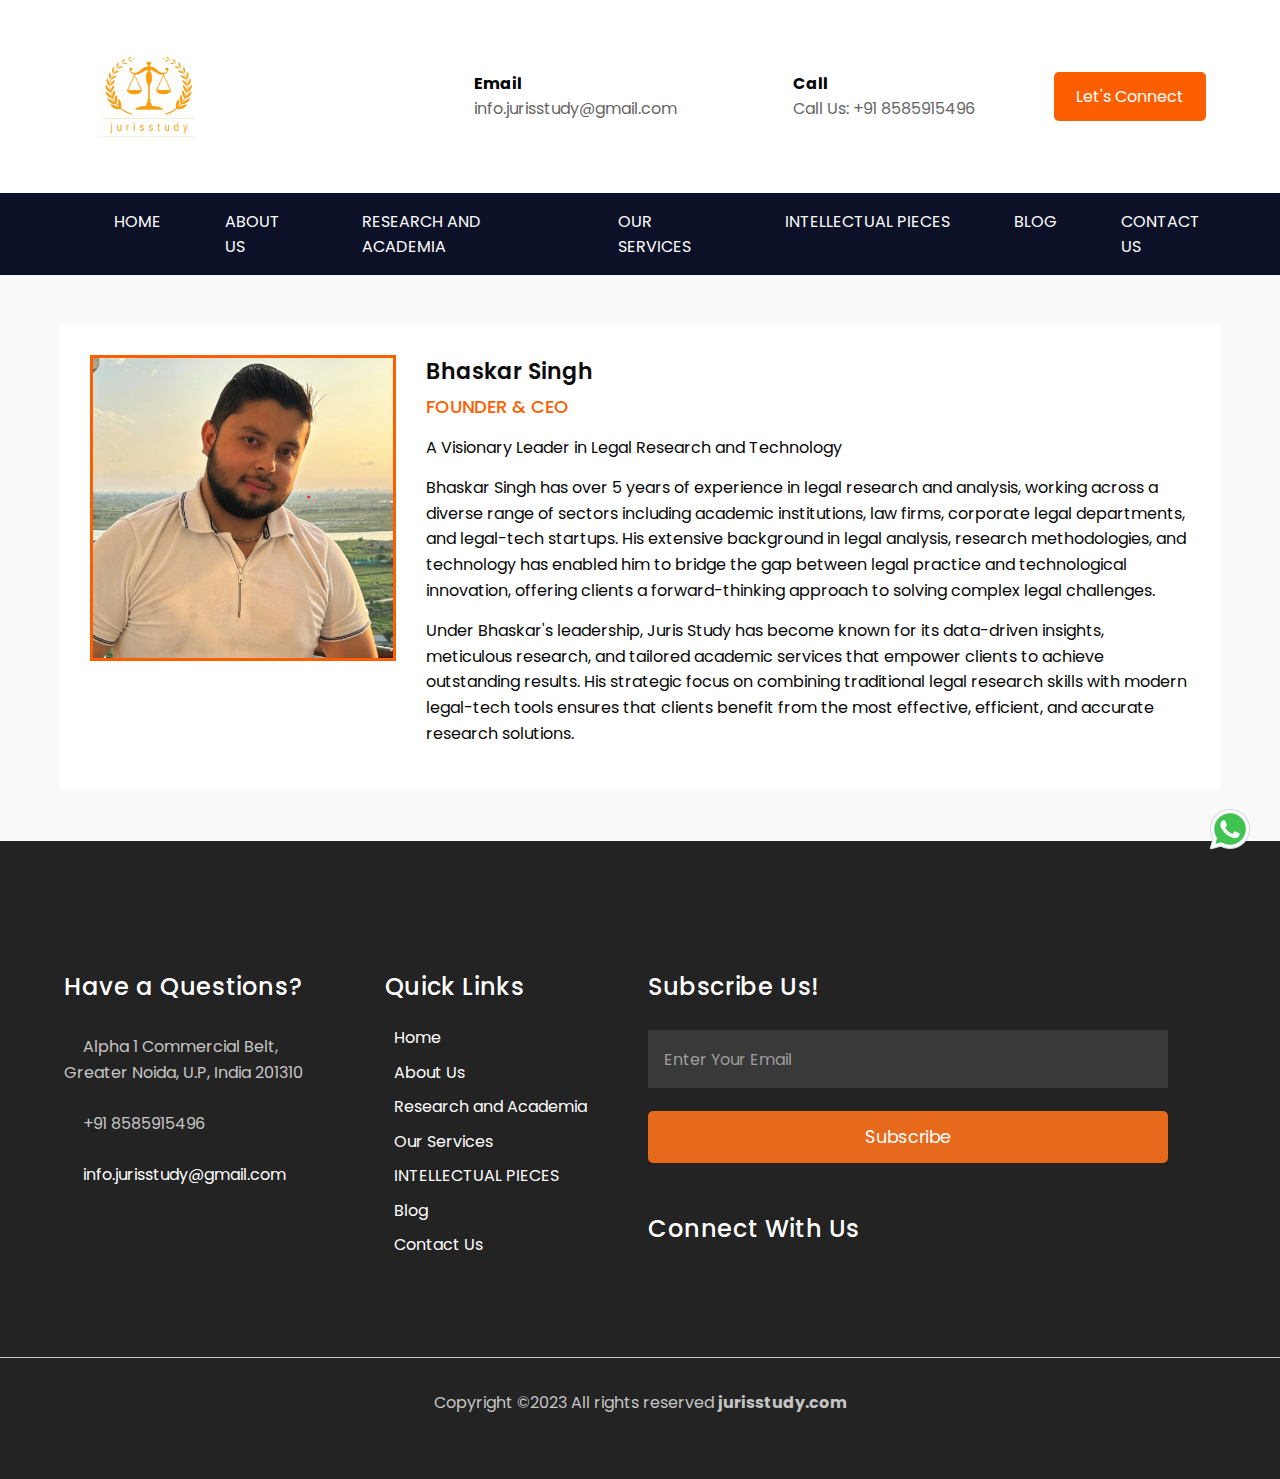
<file: bhaskar.html>
<!DOCTYPE html>
<html lang="en">

<head>
  <meta charset="UTF-8" />
  <meta name="viewport" content="width=device-width, initial-scale=1.0" />
  <meta name="google-site-verification" content="kkPrsqO1BDtmu5fAgxRtP1DIFmDLihnMu4S2rIV17dk" />
  <title>www.jurisstudy.com</title>
  <meta name="description" content="We help students, professionals, and scholars lead successful careers in different <br> areas of legal research and analysis, ensuring productivity and systematic workflows." />
  <link rel="icon" href="images/jurislogo-removebg-preview.png" type="image/x-icon" />
  <link rel="stylesheet" href="./style.css" />
  <link rel="stylesheet" href="https://cdnjs.cloudflare.com/ajax/libs/font-awesome/6.4.2/css/all.min.css"
    integrity="sha512-z3gLpd7yknf1YoNbCzqRKc4qyor8gaKU1qmn+CShxbuBusANI9QpRohGBreCFkKxLhei6S9CQXFEbbKuqLg0DA=="
    crossorigin="anonymous" referrerpolicy="no-referrer" />
    
    <style>
    
    /* General navbar styling */

      /* Container for the contact buttons */
.contact-buttons {
    position: fixed;
    top: 50%;
    transform: translateY(-50%);
    z-index: 1000;
    display: flex;
    flex-direction: column;
}

 /*whatsapp ccs start*/
 #whatsapp {
position: fixed;
right: 15px;
bottom: 4%;
width: 70px;
height: 70px;
cursor: pointer;
opacity: 1;
z-index: 99990;
}
#whatsapp #whatsappMain {
-moz-border-radius: 50% !important;
-webkit-border-radius: 50% !important;
border-radius: 50% !important;
-moz-background-clip: padding;
-webkit-background-clip: padding-box;
background-clip: padding-box;
background-color: rgba(255, 255, 255, 0);
width: 70px;
height: 70px;
color: #40c351;
z-index: 9;
-webkit-animation: zcwmini2 1.5s 0s ease-out infinite;
-moz-animation: zcwmini2 1.5s 0s ease-out infinite;
animation: zcwmini2 1.5s 0s ease-out infinite;
}
#whatsapp #whatsappMain:before {
content: "";
position: absolute;
width: 100%;
height: 100%;
top: 0;
left: 0;
z-index: 9;
 background-image: url('./images/whatsapp.png');;
background-repeat: no-repeat;
background-position: center center;
-webkit-animation: zcwphone2 1.5s linear infinite;
-moz-animation: zcwphone2 1.5s linear infinite;
animation: zcwphone2 1.5s linear infinite;
}
@-webkit-keyframes zcwphone {
0% {-ms-transform:rotate(0deg);-webkit-transform:rotate(0deg);transform:rotate(0deg);}
25% {-ms-transform:rotate(30deg);-webkit-transform:rotate(30deg);transform:rotate(30deg);}
50% {-ms-transform:rotate(0deg);-webkit-transform:rotate(0deg);transform:rotate(0deg);}
75% {-ms-transform:rotate(-30deg);-webkit-transform:rotate(-30deg);transform:rotate(-30deg);}
100% {-ms-transform:rotate(0deg);-webkit-transform:rotate(0deg);transform:rotate(0deg);}
}
@-moz-keyframes zcwphone {
0% {-ms-transform:rotate(0deg);-webkit-transform:rotate(0deg);transform:rotate(0deg);}
25% {-ms-transform:rotate(30deg);-webkit-transform:rotate(30deg);transform:rotate(30deg);}
50% {-ms-transform:rotate(0deg);-webkit-transform:rotate(0deg);transform:rotate(0deg);}
75% {-ms-transform:rotate(-30deg);-webkit-transform:rotate(-30deg);transform:rotate(-30deg);}
100% {-ms-transform:rotate(0deg);-webkit-transform:rotate(0deg);transform:rotate(0deg);}
}
@keyframes zcwphone {
0% {-ms-transform:rotate(0deg);-webkit-transform:rotate(0deg);transform:rotate(0deg);}
25% {-ms-transform:rotate(30deg);-webkit-transform:rotate(30deg);transform:rotate(30deg);}
50% {-ms-transform:rotate(0deg);-webkit-transform:rotate(0deg);transform:rotate(0deg);}
75% {-ms-transform:rotate(-30deg);-webkit-transform:rotate(-30deg);transform:rotate(-30deg);}
100% {-ms-transform:rotate(0deg);-webkit-transform:rotate(0deg);transform:rotate(0deg);}
}
@-webkit-keyframes zcwphone2 {
0% {-ms-transform:rotate(0deg);-webkit-transform:rotate(0deg);transform:rotate(0deg);}
25% {-ms-transform:rotate(30deg);-webkit-transform:rotate(30deg);transform:rotate(30deg);}
50% {-ms-transform:rotate(0deg);-webkit-transform:rotate(0deg);transform:rotate(0deg);}
75% {-ms-transform:rotate(-30deg);-webkit-transform:rotate(-30deg);transform:rotate(-30deg);}
100% {-ms-transform:rotate(0deg);-webkit-transform:rotate(0deg);transform:rotate(0deg);}
}
@-moz-keyframes zcwphone2 {
0% {-ms-transform:rotate(0deg);-webkit-transform:rotate(0deg);transform:rotate(0deg);}
25% {-ms-transform:rotate(30deg);-webkit-transform:rotate(30deg);transform:rotate(30deg);}
50% {-ms-transform:rotate(0deg);-webkit-transform:rotate(0deg);transform:rotate(0deg);}
75% {-ms-transform:rotate(-30deg);-webkit-transform:rotate(-30deg);transform:rotate(-30deg);}
100% {-ms-transform:rotate(0deg);-webkit-transform:rotate(0deg);transform:rotate(0deg);}
}
@keyframes zcwphone2 {
0% {-ms-transform:rotate(0deg);-webkit-transform:rotate(0deg);transform:rotate(0deg);}
25% {-ms-transform:rotate(30deg);-webkit-transform:rotate(30deg);transform:rotate(30deg);}
50% {-ms-transform:rotate(0deg);-webkit-transform:rotate(0deg);transform:rotate(0deg);}
75% {-ms-transform:rotate(-30deg);-webkit-transform:rotate(-30deg);transform:rotate(-30deg);}
100% {-ms-transform:rotate(0deg);-webkit-transform:rotate(0deg);transform:rotate(0deg);}
}
@-webkit-keyframes zcwmini {
0% {box-shadow: 0 0 8px 6px rgba(207,8,8, 0), 0 0 0 0 rgba(0,0,0,0), 0 0 0 0 rgba(207,8,8, 0);}
10% {box-shadow: 0 0 8px 6px , 0 0 12px 10px rgba(0,0,0,0), 0 0 12px 14px ;}
100% {box-shadow: 0 0 8px 6px rgba(207,8,8, 0), 0 0 0 40px rgba(0,0,0,0), 0 0 0 40px rgba(207,8,8, 0);}
}
@-moz-keyframes zcwmini {
0% {box-shadow: 0 0 8px 6px rgba(207,8,8, 0), 0 0 0 0 rgba(0,0,0,0), 0 0 0 0 rgba(207,8,8, 0);}
10% {box-shadow: 0 0 8px 6px , 0 0 12px 10px rgba(0,0,0,0), 0 0 12px 14px ;}
100% {box-shadow: 0 0 8px 6px rgba(207,8,8, 0), 0 0 0 40px rgba(0,0,0,0), 0 0 0 40px rgba(207,8,8, 0);}
}
@keyframes zcwmini {
0% {box-shadow: 0 0 8px 6px rgba(207,8,8, 0), 0 0 0 0 rgba(0,0,0,0), 0 0 0 0 rgba(207,8,8, 0);}
10% {box-shadow: 0 0 8px 6px , 0 0 12px 10px rgba(0,0,0,0), 0 0 12px 14px ;}
100% {box-shadow: 0 0 8px 6px rgba(207,8,8, 0), 0 0 0 40px rgba(0,0,0,0), 0 0 0 40px rgba(207,8,8, 0);}
}
@-webkit-keyframes zcwmini2 {
0% {box-shadow: 0 0 8px 6px rgba(207,8,8, 0), 0 0 0 0 rgba(0,0,0,0), 0 0 0 0 rgba(207,8,8, 0);}
10% {box-shadow: 0 0 8px 6px , 0 0 12px 10px rgba(0,0,0,0), 0 0 12px 14px ;}
100% {box-shadow: 0 0 8px 6px rgba(207,8,8, 0), 0 0 0 40px rgba(0,0,0,0), 0 0 0 40px rgba(207,8,8, 0);}
}
@-moz-keyframes zcwmini2 {
0% {box-shadow: 0 0 8px 6px rgba(207,8,8, 0), 0 0 0 0 rgba(0,0,0,0), 0 0 0 0 rgba(207,8,8, 0);}
10% {box-shadow: 0 0 8px 6px , 0 0 12px 10px rgba(0,0,0,0), 0 0 12px 14px ;}
100% {box-shadow: 0 0 8px 6px rgba(207,8,8, 0), 0 0 0 40px rgba(0,0,0,0), 0 0 0 40px rgba(207,8,8, 0);}
}
@keyframes zcwmini2 {
0% {box-shadow: 0 0 8px 6px rgba(207,8,8, 0), 0 0 0 0 rgba(0,0,0,0), 0 0 0 0 rgba(207,8,8, 0);}
10% {box-shadow: 0 0 8px 6px , 0 0 12px 10px rgba(0,0,0,0), 0 0 12px 14px ;}
100% {box-shadow: 0 0 8px 6px rgba(207,8,8, 0), 0 0 0 40px rgba(0,0,0,0), 0 0 0 40px rgba(207,8,8, 0);}
}


/* Modal Container */
.modal {
    display: none;
    position: fixed;
    z-index: 1000;
    left: 0;
    top: 0;
    width: 100%;
    height: 100%;
    background-color: rgba(0, 0, 0, 0.5);
    justify-content: center;
    align-items: center;
}

/* Modal Content */
.modal-content {
    background-color: #fff;
    padding: 20px;
    border-radius: 8px;
    width: 80%;
    max-width: 400px;
    box-shadow: 0 4px 8px rgba(0, 0, 0, 0.2);
    text-align: left;
}

/* Close Button */
.close-btn {
    float: right;
    font-size: 20px;
    cursor: pointer;
}

/* Form Fields */
input, textarea {
    width: 100%;
    padding: 8px;
    margin: 10px 0;
    box-sizing: border-box;
}

/* Submit Button */
button {
    padding: 10px 20px;
    background-color: #fd5f00;
    color: #fff;
    border: none;
    cursor: pointer;
    border-radius: 5px;
}

button:hover {
    background-color: #0056b3;
}



.Home{
    height:550px;
    background-image: url(./images/ARE_YOU_LOOKING_FOR_LEGAL_R[1].png);
    /* background-position: center;
    background-size: contain; */
}

.navbar {
  background-color: #0d1128; 
  /*background: linear-gradient(0deg, rgba(6,38,104,1) 100%, rgba(255,255,255,1) 100%);*/
  width: 100%;
}

.nav_main {
  display: flex;
  justify-content: space-between;
  align-items: center;
  padding: 1rem 2rem;
}

/* Styling for the menu list */
#navbar-menu {
  display: flex;

  list-style: none;
  margin-left: 50px;
  padding: 0;
}

#navbar-menu li {
  margin: 0 2rem;
}

#navbar-menu a {
  color: #fff;
  text-decoration: none;
  font-size: 1rem;
  transition: color 0.3s;
}

#navbar-menu a:hover {
  color:#fd5f00; /* Replace with your hover color */
}

/* Search bar styling */
.nav_2 input {
  padding: 0.5rem 1rem;
  border-radius: 20px;
  border: 1px solid #ccc;
  outline: none;
  font-size: 1rem;
  background-color: #fff;
}

/* Mobile view */
@media (max-width: 768px) {
  /* Hide menu by default and change layout */
  #navbar-menu {
    display: none;
    flex-direction: column;
    position: absolute;
    bottom: -170px;
    left: -50px;
    width: 100%;
    background-color: #0d1128;
    z-index: 1000;
    padding: 1rem 0;
  }

  #navbar-menu.active {
    display: flex; /* Show the menu when active */
  }

  #navbar-menu li {
    margin: 1rem 0; /* Vertical spacing for mobile view */
    text-align: center;
  }

  /* Toggle button styling */
  #toggle-menu {
    display: flex;
    background: none;
    border: none;
    color: #fff;
    font-size: 1.5rem;
    cursor: pointer;
  }

  /* Responsive search bar */
  .nav_2 {
    margin-top: 1rem;
    text-align: center;
    width: 100%;
  }

  .nav_2 input {
    width: 90%;
  }

  .main-p p{
    text-align: justify;
    padding: 0 2rem;
  }
}

@media (max-width: 568px) {
  .Home {
    background-size: cover; /* Cover entire width on smaller screens */
    background-position: center top; /* Adjust position for better alignment */
  }


}

.Home_main h1, h3{
   text-align: center; 
}

.Home_main h3{
    margin-top:20px;
}

.Home_main p{
    padding:20px;
    text-align:center;
    justify-content: center;
}

 .Home_main button{
    margin:20px 0px 90px 520px;
} 

.Hero_col1 {
  background: linear-gradient(0deg, rgba(253,146,45,1) 0%, rgba(242,242,242,1) 100%);
  padding: 3rem 1rem;
  color: #fff;
}
.Hero_col2 {
  background: linear-gradient(0deg, rgba(6,21,117,1) 0%, rgba(255,255,255,1) 100%);
  padding: 3rem 1rem;
  color: #fff;
}

#subscribeMessage {
    margin-top: 10px;
    color: green;
    font-weight: bold;
}

.hidden {
    display: none;
}

/* Container Styles */
.profile-container {
  background-color: #f9f9f9; /* Light background for better readability */
  padding: 50px 20px;
  display: flex;
  justify-content: center;
  align-items: center;
}

/* Profile Section */
.profile {
  display: flex;
  align-items: flex-start;
  gap: 30px;
  max-width: 1100px;
  background: #ffffff;
  padding: 30px;
  transition: transform 0.3s, box-shadow 0.3s;
}

.profile:hover {
  transform: translateY(-5px);
  box-shadow: 0 6px 12px rgba(0, 0, 0, 0.2);
}

/* Profile Image */
.profile-image img {
  width: 300px;
  height: 300px;
  object-fit: cover;
  border: 3px solid #fd5f00; /* Accent color */
}

/* Profile Content */
.profile-contents {
  flex: 1;
}

.profile-contents h4 {
  font-size: 22px;
  font-weight: 600;
  color: #0c0b0b;
  margin-bottom: 5px;
}

.profile-contents h2 {
  font-size: 18px;
  font-weight: 500;
  color: #fd5f00; /* Accent color for designation */
  margin-bottom: 15px;
}

.profile-contents p {
  font-size: 16px;
  color: #070707;
  line-height: 1.6;
  margin-bottom: 15px;
}

/* Responsive Design */
@media (max-width: 768px) {
  .profile {
    flex-direction: column; /* Stack elements vertically */
    align-items: center;
    text-align: center;
    padding: 20px;
  }

  .profile-image img {
    width: 120px;
    height: 120px;
    margin-bottom: 20px;
  }

  .profile-contents h4 {
    font-size: 20px;
  }

  .profile-contents h2 {
    font-size: 16px;
  }

  .profile-contents p {
    font-size: 14px;
  }
}

@media (max-width: 480px) {
  .profile-container {
    padding: 20px;
  }

  .profile-contents h4 {
    font-size: 18px;
  }

  .profile-contents h2 {
    font-size: 14px;
  }

  .profile-contents p {
    font-size: 12px;
  }
}



    </style>
</head>

<body>
  <!-- ****************************************** -->
  <div class="header">
    <div class="header_main">
      <div class="header_1">
        <img style="height: 160px; width: 170px;" src="images/jurislogo-removebg-preview.png" />
      </div>
      <!-- ****************************************** -->
      <div class="header_2">
        <div class="header_2_col1">
          <div class="header_icon">
            <i class="fa-solid fa-paper-plane"></i>
          </div>
          <div class="header_email">
            <h5>Email</h5>
            <a href="mailto:info.jurisstudy@gmail.com?subject=Requirements&body=Hi%20team%20JurisStudy,%0A%0AI%20have%20the%20following%20requirements:"><p>info.jurisstudy@gmail.com</p></a>

          </div>
        </div>
        <div class="header_2_col1">
          <div style="margin-left: -18px;" class="header_icon">
            <i class="fa-solid fa-phone"></i>
          </div>
          <div class="header_email">
            <h5>Call</h5>
            <p>Call Us: +91 8585915496</p>
          </div>
        </div>
      </div>
      <!-- ****************************************** -->
      <div id="apply-now-btn" class="header_3">
        <button type="button">Let's Connect</button>
      </div>
    </div>
  </div>
  <!-- ****************************************** -->
  <nav class="navbar">
  <div class="nav_main">
    <button id="toggle-menu" aria-label="Toggle Menu">☰</button>
    
    <!-- Menu links -->
    <ul id="navbar-menu">
      <li><a href="index.html">HOME</a></li>
      <li><a href="about.html">ABOUT US</a></li>
      <li><a href="research_&_academia.html">RESEARCH AND ACADEMIA</a></li>
      <li><a href="services.html">OUR SERVICES</a></li>
      <li><a href="intellectualpieces.html">INTELLECTUAL PIECES</a></li>
      <li><a href="blog.html">BLOG</a></li>
      <li><a href="contact.html">CONTACT US</a></li>
    </ul>
    
    <!-- Search bar -->
    <!-- <div class="nav_2">
      <input type="search" name="" id="search-input" placeholder="Search" />
    </div> -->
  </div>
</nav>

  <div id="whatsapp">
    <a href="https://wa.me/918585915496?text=Hello, I would like to connect."><div id="whatsappMain"></div></a>
</div>
<div class="fixed-phone-icon">
    <a href="tel:+918585915496"><div id="phoneicon"></div></a>
</div>
  <!-- ****************************************** -->

  <div id="form-modal" class="modal">
    <div class="modal-content">
        <span class="close-btn">&times;</span>
        <h2>Application Form</h2>
        <form id="application-form">
            <label for="name">Name:</label>
            <input type="text" id="name" name="name" required>

            <label for="email">Email:</label>
            <input type="email" id="email" name="email" required>

            <label for="phone">Phone Number:</label>
            <input type="tel" id="phone" name="phone" required>

            <label for="message">Message:</label>
            <textarea id="message" name="message" required></textarea>

            <button type="submit">Submit</button>
        </form>
    </div>
</div>

<section class="profile-container">
    <div class="profile">
        <div class="profile-image">
            <img src="images/founder.png" alt="founder image">
        </div>
        <div class="profile-contents">
            <h4>Bhaskar Singh</h4>
            <h2>FOUNDER & CEO</h2>
            <p>A Visionary Leader in Legal Research and Technology 
            </p>
            <p>Bhaskar Singh has over 5 years of experience in legal research and analysis, working across a diverse range of sectors including academic institutions, law firms, corporate legal departments, and legal-tech startups. His extensive background in legal analysis, research methodologies, and technology has enabled him to bridge the gap between legal practice and technological innovation, offering clients a forward-thinking approach to solving complex legal challenges.
            </p>
            <p>Under Bhaskar's leadership, Juris Study has become known for its data-driven insights, meticulous research, and tailored academic services that empower clients to achieve outstanding results. His strategic focus on combining traditional legal research skills with modern legal-tech tools ensures that clients benefit from the most effective, efficient, and accurate research solutions.</p>
        </div>
    </div>
</section>

    <div class="Footer">
      <div class="Footer_main">
        <!-- ************************* -->
        <div class="Footer_col1">
          <h2 style="color: white;">Have a Questions?
          </h2>
          <p> <i class="fa-solid fa-location-dot"></i>Alpha 1  Commercial Belt, Greater Noida, U.P, India 201310
          </p>
          <p> <i class="fa-solid fa-phone"></i>+91 8585915496</p>
          <p><i class="fa-solid fa-envelope"></i><a href="mailto:info.jurisstudy@gmail.com?subject=Requirements&body=Hi%20team%20JurisStudy,%0A%0AI%20have%20the%20following%20requirements:">info.jurisstudy@gmail.com</a>
</p>
        </div>
        <!-- ************************* -->
        <!-- <div class="Footer_col2">
          <h2>Recent Blog</h2>
          <div class="Footer_col2_main">
            <div class="Footer_col2_mid1">
              <img src="./images/image_1.jpg" alt="">
            </div>
           
            <div class="Footer_col2_mid2">
              <h3>Even the all-powerful Pointing has no control about</h3>
              <p> <i class="fa-solid fa-calendar"></i> June 27, 2019</p>
              <p><i class="fa-solid fa-user"></i> Admin <i class="fa-solid fa-message"></i> 19</p>
            </div>
          </div>
          <div class="Footer_col2_main">
            <div class="Footer_col2_mid1">
              <img src="./images/image_2.jpg" alt="">
            </div>
           
            <div class="Footer_col2_mid2">
              <h3>Even the all-powerful Pointing has no control about</h3>
              <p> <i class="fa-solid fa-calendar"></i> June 27, 2019</p>
              <p><i class="fa-solid fa-user"></i> Admin <i class="fa-solid fa-message"></i> 19</p>
            </div>
          </div>
        </div> -->
        <!-- ************************* -->
        <div class="Footer_col3">
          <h2 style="color: white;">Quick Links</h2>
          <ul>
            <li><i style="color: white;" class="fa-solid fa-arrow-right"></i> <a href="index.html">Home</a></li>
            <li><i style="color: white;" class="fa-solid fa-arrow-right"></i> <a href="about.html">About Us</a></li>
            <li><i style="color: white;" class="fa-solid fa-arrow-right"></i> <a href="research.html">Research and Academia</a></li>
            <li><i style="color: white;" class="fa-solid fa-arrow-right"></i> <a href="services.html">Our Services</a></li>
            <li><i style="color: white;" class="fa-solid fa-arrow-right"></i> <a href="intellectualpieces.html">INTELLECTUAL PIECES</a></li>
            <li><i style="color: white;" class="fa-solid fa-arrow-right"></i> <a href="blog.html">Blog</a></li>
             <li><i style="color: white;" class="fa-solid fa-arrow-right"></i> <a href="contact.html">Contact Us</a></li>
          </ul>
        </div>
        <!-- ************************* -->
        <div class="Footer_col4">
      <h2 style="color: white;">Subscribe Us!</h2>
    <input type="email" id="emailInput" placeholder="Enter Your Email" required>
    <button id="subscribeBtn">Subscribe</button>
    <p id="subscribeMessage" class="hidden">Thank you for subscribing!</p>
          <h2 style="color: white;">Connect With Us </h2>
          <div class="social_icons">
            <a href="https://wa.me/918585915496"><i class="fa-brands fa-whatsapp"></i></a>
            <a href="https://www.linkedin.com/company/jurisstudy/"><i class="fa-brands fa-linkedin-in"></i></a>
            <a href="https://www.facebook.com/people/Jurisstudy/61566563361135/"><i class="fa-brands fa-facebook"></i></a>
            <a href="https://www.youtube.com/@jurisstudy"><i class="fa-brands fa-youtube"></i></a>
             <a href=https://x.com/infojurisstudy><i class="fa-brands fa-x-twitter"></i></a>
            <a href="https://medium.com/@info.jurisstudy"><i class="fa-brands fa-medium"></i></a>
            <a href="https://www.instagram.com/info.jurisstudy/"><i class="fa-brands fa-instagram"></i></a>
          </div>
        </div>
      </div>
      <div class="Footer_last">
        <p>Copyright ©2023 All rights reserved <b>jurisstudy.com</b></p>
      </div>
    </div>

    <script>
// Get modal elements
const modal = document.getElementById('form-modal');
const applyNowBtn = document.getElementById('apply-now-btn');
const closeBtn = document.querySelector('.close-btn');
const form = document.getElementById('application-form');

// Show modal when 'Apply Now' button is clicked
applyNowBtn.onclick = function() {
    modal.style.display = 'flex';
};

// Close modal when the close button is clicked
closeBtn.onclick = function() {
    modal.style.display = 'none';
};

// Handle form submission
form.onsubmit = function(event) {
    event.preventDefault(); // Prevent form from submitting the traditional way

    // Get form data
    const name = document.getElementById('name').value;
    const email = document.getElementById('email').value;
    const phone = document.getElementById('phone').value;
    const message = document.getElementById('message').value;

    // Create WhatsApp message URL
    const whatsappNumber = '8585915496'; // Replace with the recipient's WhatsApp number
    const whatsappMessage = `Name: ${name}%0AEmail: ${email}%0APhone: ${phone}%0AMessage: ${message}`;
    const whatsappURL = `https://wa.me/${whatsappNumber}?text=${whatsappMessage}`;

    // Redirect to WhatsApp with the message
    window.open(whatsappURL, '_blank');

    // Close modal after submission
    modal.style.display = 'none';
};


    </script>

<script>
document.getElementById("toggle-menu").addEventListener("click", function() {
  const navbarMenu = document.getElementById("navbar-menu");
  const toggleButton = document.getElementById("toggle-menu");

  // Toggle the active class for menu visibility
  navbarMenu.classList.toggle("active");

  // Change the button text between ☰ (menu) and ✖ (close)
  if (navbarMenu.classList.contains("active")) {
    toggleButton.textContent = "✖"; // Change to close icon
  } else {
    toggleButton.textContent = "☰"; // Change back to menu icon
  }
});

</script>

<script>
  document.getElementById("subscribeBtn").addEventListener("click", function() {
      const emailInput = document.getElementById("emailInput");
      const email = emailInput.value;
  
      if (validateEmail(email)) {
          // Here, you can send the email to your server-side script using fetch or XMLHttpRequest
          // For demonstration, we will just display a success message
          document.getElementById("subscribeMessage").innerText = "Successfully subscribed!";
          document.getElementById("subscribeMessage").classList.remove("hidden");
          emailInput.value = ""; // Clear the input
      } else {
          alert("Please enter a valid email address.");
      }
  });
  
  // Simple email validation function
  function validateEmail(email) {
      const re = /^[^\s@]+@[^\s@]+\.[^\s@]+$/;
      return re.test(String(email).toLowerCase());
  }
  </script>
  
  <script>
        document.getElementById('subscribeBtn').addEventListener('click', function() {
            // Get the entered email
            var email = document.getElementById('emailInput').value;
            
            if(email) {
                // Redirect to mail client using mailto protocol
                window.location.href = `mailto:${email}?subject=Subscription&body=I would like to subscribe.`;
                
                // Show subscription message
                document.getElementById('subscribeMessage').classList.remove('hidden');
                document.getElementById('subscribeMessage').innerText = "Thank you for subscribing!";
            } else {
                alert("Please enter a valid email address.");
            }
        });
    </script>
  
 
    <!-- ****************************************** -->

    <!-- ****************************************** -->
</body>

</html>
</file>
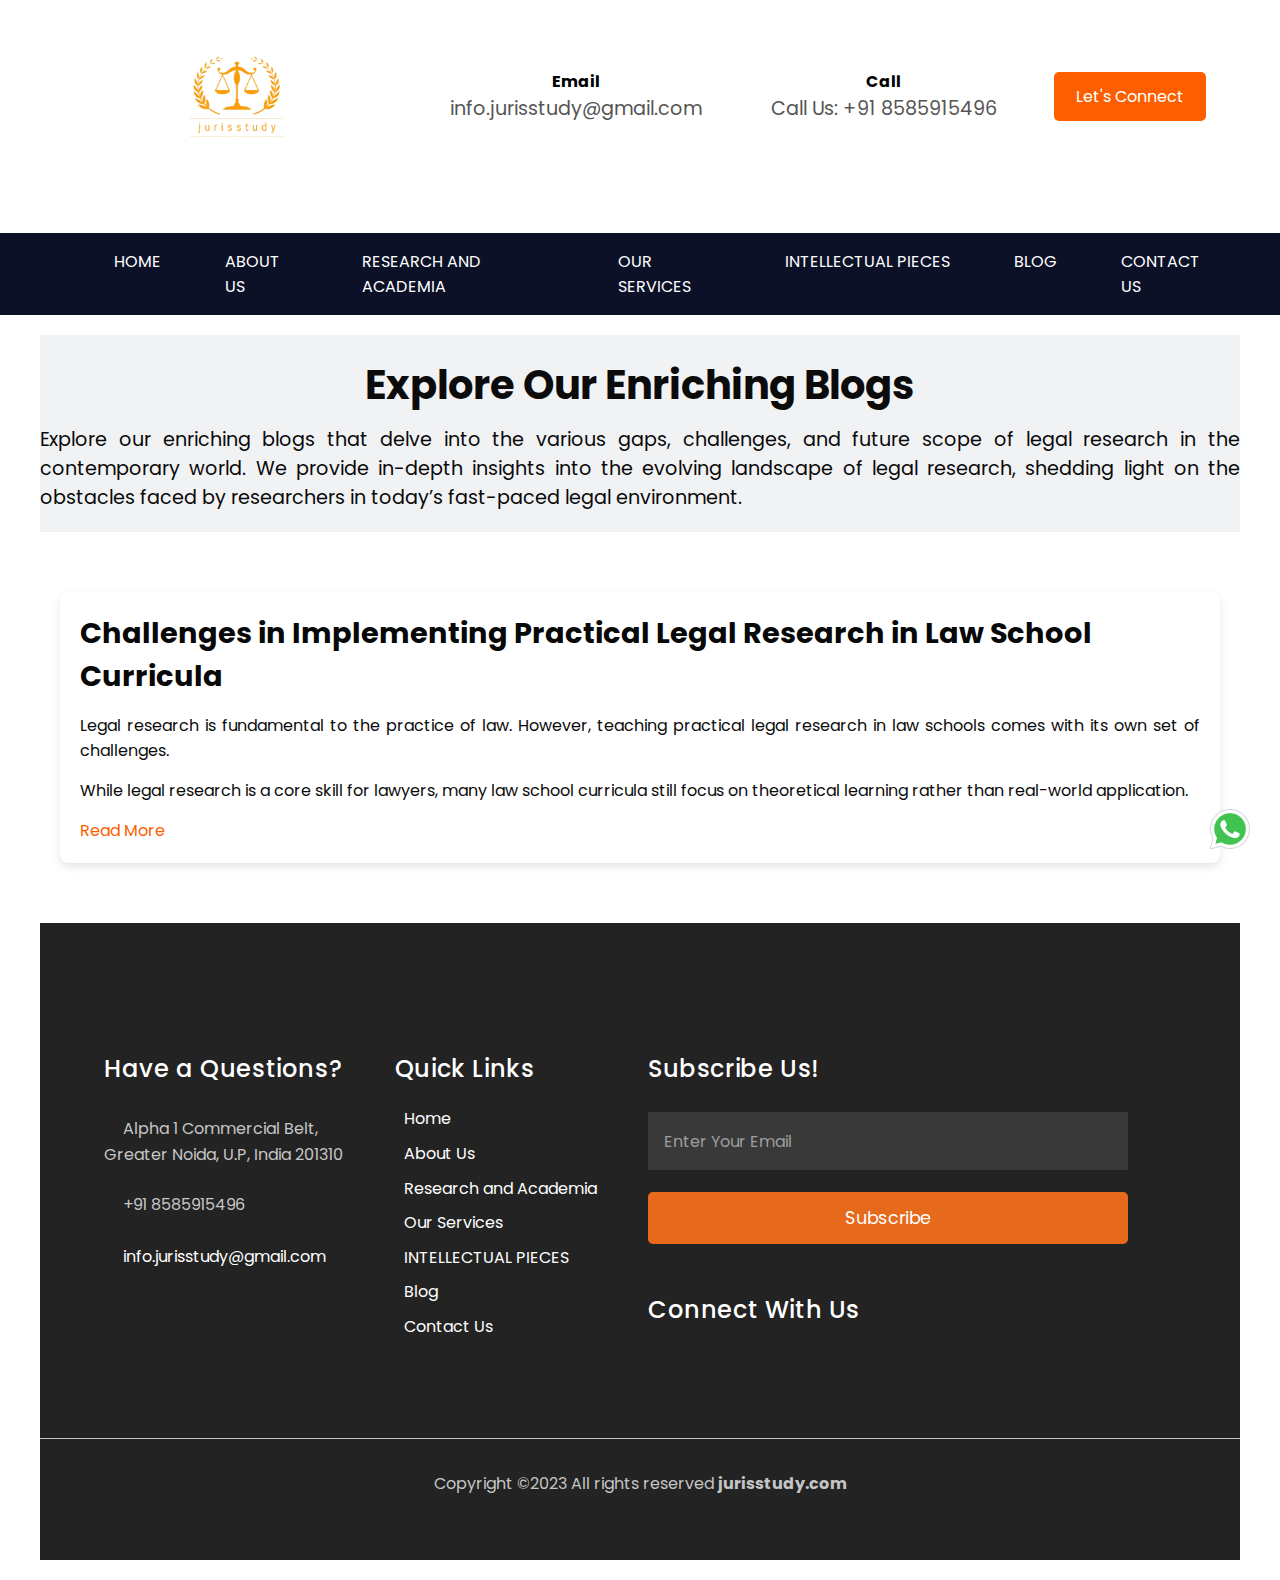
<file: blog.html>
<!DOCTYPE html>
<html lang="en">

<head>
  <meta charset="UTF-8" />
  <meta name="viewport" content="width=device-width, initial-scale=1.0" />
  <meta name="google-site-verification" content="kkPrsqO1BDtmu5fAgxRtP1DIFmDLihnMu4S2rIV17dk" />
  <title>www.jurisstudy.com</title>
  <meta name="description" content="We help students, professionals, and scholars lead successful careers in different <br> areas of legal research and analysis, ensuring productivity and systematic workflows." />
  <link rel="icon" href="images/jurislogo-removebg-preview.png" type="image/x-icon" />
  <link rel="stylesheet" href="./style.css" />
  <link rel="stylesheet" href="https://cdnjs.cloudflare.com/ajax/libs/font-awesome/6.4.2/css/all.min.css"
    integrity="sha512-z3gLpd7yknf1YoNbCzqRKc4qyor8gaKU1qmn+CShxbuBusANI9QpRohGBreCFkKxLhei6S9CQXFEbbKuqLg0DA=="
    crossorigin="anonymous" referrerpolicy="no-referrer" />
    
    <style>
    
    /* General navbar styling */

      /* Container for the contact buttons */
.contact-buttons {
    position: fixed;
    top: 50%;
    transform: translateY(-50%);
    z-index: 1000;
    display: flex;
    flex-direction: column;
}

 /*whatsapp ccs start*/
 #whatsapp {
position: fixed;
right: 15px;
bottom: 4%;
width: 70px;
height: 70px;
cursor: pointer;
opacity: 1;
z-index: 99990;
}
#whatsapp #whatsappMain {
-moz-border-radius: 50% !important;
-webkit-border-radius: 50% !important;
border-radius: 50% !important;
-moz-background-clip: padding;
-webkit-background-clip: padding-box;
background-clip: padding-box;
background-color: rgba(255, 255, 255, 0);
width: 70px;
height: 70px;
color: #40c351;
z-index: 9;
-webkit-animation: zcwmini2 1.5s 0s ease-out infinite;
-moz-animation: zcwmini2 1.5s 0s ease-out infinite;
animation: zcwmini2 1.5s 0s ease-out infinite;
}
#whatsapp #whatsappMain:before {
content: "";
position: absolute;
width: 100%;
height: 100%;
top: 0;
left: 0;
z-index: 9;
 background-image: url('./images/whatsapp.png');;
background-repeat: no-repeat;
background-position: center center;
-webkit-animation: zcwphone2 1.5s linear infinite;
-moz-animation: zcwphone2 1.5s linear infinite;
animation: zcwphone2 1.5s linear infinite;
}
@-webkit-keyframes zcwphone {
0% {-ms-transform:rotate(0deg);-webkit-transform:rotate(0deg);transform:rotate(0deg);}
25% {-ms-transform:rotate(30deg);-webkit-transform:rotate(30deg);transform:rotate(30deg);}
50% {-ms-transform:rotate(0deg);-webkit-transform:rotate(0deg);transform:rotate(0deg);}
75% {-ms-transform:rotate(-30deg);-webkit-transform:rotate(-30deg);transform:rotate(-30deg);}
100% {-ms-transform:rotate(0deg);-webkit-transform:rotate(0deg);transform:rotate(0deg);}
}
@-moz-keyframes zcwphone {
0% {-ms-transform:rotate(0deg);-webkit-transform:rotate(0deg);transform:rotate(0deg);}
25% {-ms-transform:rotate(30deg);-webkit-transform:rotate(30deg);transform:rotate(30deg);}
50% {-ms-transform:rotate(0deg);-webkit-transform:rotate(0deg);transform:rotate(0deg);}
75% {-ms-transform:rotate(-30deg);-webkit-transform:rotate(-30deg);transform:rotate(-30deg);}
100% {-ms-transform:rotate(0deg);-webkit-transform:rotate(0deg);transform:rotate(0deg);}
}
@keyframes zcwphone {
0% {-ms-transform:rotate(0deg);-webkit-transform:rotate(0deg);transform:rotate(0deg);}
25% {-ms-transform:rotate(30deg);-webkit-transform:rotate(30deg);transform:rotate(30deg);}
50% {-ms-transform:rotate(0deg);-webkit-transform:rotate(0deg);transform:rotate(0deg);}
75% {-ms-transform:rotate(-30deg);-webkit-transform:rotate(-30deg);transform:rotate(-30deg);}
100% {-ms-transform:rotate(0deg);-webkit-transform:rotate(0deg);transform:rotate(0deg);}
}
@-webkit-keyframes zcwphone2 {
0% {-ms-transform:rotate(0deg);-webkit-transform:rotate(0deg);transform:rotate(0deg);}
25% {-ms-transform:rotate(30deg);-webkit-transform:rotate(30deg);transform:rotate(30deg);}
50% {-ms-transform:rotate(0deg);-webkit-transform:rotate(0deg);transform:rotate(0deg);}
75% {-ms-transform:rotate(-30deg);-webkit-transform:rotate(-30deg);transform:rotate(-30deg);}
100% {-ms-transform:rotate(0deg);-webkit-transform:rotate(0deg);transform:rotate(0deg);}
}
@-moz-keyframes zcwphone2 {
0% {-ms-transform:rotate(0deg);-webkit-transform:rotate(0deg);transform:rotate(0deg);}
25% {-ms-transform:rotate(30deg);-webkit-transform:rotate(30deg);transform:rotate(30deg);}
50% {-ms-transform:rotate(0deg);-webkit-transform:rotate(0deg);transform:rotate(0deg);}
75% {-ms-transform:rotate(-30deg);-webkit-transform:rotate(-30deg);transform:rotate(-30deg);}
100% {-ms-transform:rotate(0deg);-webkit-transform:rotate(0deg);transform:rotate(0deg);}
}
@keyframes zcwphone2 {
0% {-ms-transform:rotate(0deg);-webkit-transform:rotate(0deg);transform:rotate(0deg);}
25% {-ms-transform:rotate(30deg);-webkit-transform:rotate(30deg);transform:rotate(30deg);}
50% {-ms-transform:rotate(0deg);-webkit-transform:rotate(0deg);transform:rotate(0deg);}
75% {-ms-transform:rotate(-30deg);-webkit-transform:rotate(-30deg);transform:rotate(-30deg);}
100% {-ms-transform:rotate(0deg);-webkit-transform:rotate(0deg);transform:rotate(0deg);}
}
@-webkit-keyframes zcwmini {
0% {box-shadow: 0 0 8px 6px rgba(207,8,8, 0), 0 0 0 0 rgba(0,0,0,0), 0 0 0 0 rgba(207,8,8, 0);}
10% {box-shadow: 0 0 8px 6px , 0 0 12px 10px rgba(0,0,0,0), 0 0 12px 14px ;}
100% {box-shadow: 0 0 8px 6px rgba(207,8,8, 0), 0 0 0 40px rgba(0,0,0,0), 0 0 0 40px rgba(207,8,8, 0);}
}
@-moz-keyframes zcwmini {
0% {box-shadow: 0 0 8px 6px rgba(207,8,8, 0), 0 0 0 0 rgba(0,0,0,0), 0 0 0 0 rgba(207,8,8, 0);}
10% {box-shadow: 0 0 8px 6px , 0 0 12px 10px rgba(0,0,0,0), 0 0 12px 14px ;}
100% {box-shadow: 0 0 8px 6px rgba(207,8,8, 0), 0 0 0 40px rgba(0,0,0,0), 0 0 0 40px rgba(207,8,8, 0);}
}
@keyframes zcwmini {
0% {box-shadow: 0 0 8px 6px rgba(207,8,8, 0), 0 0 0 0 rgba(0,0,0,0), 0 0 0 0 rgba(207,8,8, 0);}
10% {box-shadow: 0 0 8px 6px , 0 0 12px 10px rgba(0,0,0,0), 0 0 12px 14px ;}
100% {box-shadow: 0 0 8px 6px rgba(207,8,8, 0), 0 0 0 40px rgba(0,0,0,0), 0 0 0 40px rgba(207,8,8, 0);}
}
@-webkit-keyframes zcwmini2 {
0% {box-shadow: 0 0 8px 6px rgba(207,8,8, 0), 0 0 0 0 rgba(0,0,0,0), 0 0 0 0 rgba(207,8,8, 0);}
10% {box-shadow: 0 0 8px 6px , 0 0 12px 10px rgba(0,0,0,0), 0 0 12px 14px ;}
100% {box-shadow: 0 0 8px 6px rgba(207,8,8, 0), 0 0 0 40px rgba(0,0,0,0), 0 0 0 40px rgba(207,8,8, 0);}
}
@-moz-keyframes zcwmini2 {
0% {box-shadow: 0 0 8px 6px rgba(207,8,8, 0), 0 0 0 0 rgba(0,0,0,0), 0 0 0 0 rgba(207,8,8, 0);}
10% {box-shadow: 0 0 8px 6px , 0 0 12px 10px rgba(0,0,0,0), 0 0 12px 14px ;}
100% {box-shadow: 0 0 8px 6px rgba(207,8,8, 0), 0 0 0 40px rgba(0,0,0,0), 0 0 0 40px rgba(207,8,8, 0);}
}
@keyframes zcwmini2 {
0% {box-shadow: 0 0 8px 6px rgba(207,8,8, 0), 0 0 0 0 rgba(0,0,0,0), 0 0 0 0 rgba(207,8,8, 0);}
10% {box-shadow: 0 0 8px 6px , 0 0 12px 10px rgba(0,0,0,0), 0 0 12px 14px ;}
100% {box-shadow: 0 0 8px 6px rgba(207,8,8, 0), 0 0 0 40px rgba(0,0,0,0), 0 0 0 40px rgba(207,8,8, 0);}
}


        /* Basic styling for the menu */
/* Modal Container */
.modal {
    display: none;
    position: fixed;
    z-index: 1000;
    left: 0;
    top: 0;
    width: 100%;
    height: 100%;
    background-color: rgba(0, 0, 0, 0.5);
    justify-content: center;
    align-items: center;
}

/* Modal Content */
.modal-content {
    background-color: #fff;
    padding: 20px;
    border-radius: 8px;
    width: 80%;
    max-width: 400px;
    box-shadow: 0 4px 8px rgba(0, 0, 0, 0.2);
    text-align: left;
}

/* Close Button */
.close-btn {
    float: right;
    font-size: 20px;
    cursor: pointer;
}

/* Form Fields */
input, textarea {
    width: 100%;
    padding: 8px;
    margin: 10px 0;
    box-sizing: border-box;
}

/* Submit Button */
button {
    padding: 10px 20px;
    background-color: #fd5f00;
    color: #fff;
    border: none;
    cursor: pointer;
    border-radius: 5px;
}

button:hover {
    background-color: #0056b3;
}

.testimonials {
    background-color: #f8f9fa;
    padding: 40px;
    text-align: center;
}

.testimonials h2 {
    font-size: 2em;
    margin-bottom: 20px;
    color: #343a40;
}

.testimonial-container {
    display: flex;
    flex-direction: column;
    gap: 20px;
    align-items: center;
}

.testimonial {
    background-color: #ffffff;
    border-radius: 10px;
    box-shadow: 0 4px 10px rgba(0, 0, 0, 0.1);
    padding: 20px;
    max-width: 600px;
    transition: transform 0.3s;
}

.testimonial:hover {
    transform: translateY(-5px);
}

.testimonial p {
    font-style: italic;
    color: #6c757d;
}

.testimonial h4 {
    margin-top: 10px;
    font-weight: bold;
    color: #343a40;
}

.Home{
    height:550px;
    background-image: url(./images/ARE_YOU_LOOKING_FOR_LEGAL_R[1].png);
    /* background-position: center;
    background-size: contain; */
}

.Blog{
  padding-top: -20px;
}

.navbar {
  background-color: #0d1128; 
  /*background: linear-gradient(0deg, rgba(6,38,104,1) 100%, rgba(255,255,255,1) 100%);*/
  width: 100%;
}

.nav_main {
  display: flex;
  justify-content: space-between;
  align-items: center;
  padding: 1rem 2rem;
}

/* Styling for the menu list */
#navbar-menu {
  display: flex;

  list-style: none;
  margin-left: 50px;
  padding: 0;
}

#navbar-menu li {
  margin: 0 2rem;
}

#navbar-menu a {
  color: #fff;
  text-decoration: none;
  font-size: 1rem;
  transition: color 0.3s;
}

#navbar-menu a:hover {
  color:#fd5f00; /* Replace with your hover color */
}

/* Search bar styling */
.nav_2 input {
  padding: 0.5rem 1rem;
  border-radius: 20px;
  border: 1px solid #ccc;
  outline: none;
  font-size: 1rem;
  background-color: #fff;
}

/* Mobile view */
@media (max-width: 768px) {
  /* Hide menu by default and change layout */
  #navbar-menu {
    display: none;
    flex-direction: column;
    position: absolute;
    bottom: -170px;
    left:-50px;
    width: 100%;
    background-color: #0d1128;
    z-index: 1000;
    padding: 1rem 0;
  }

  #navbar-menu.active {
    display: flex; /* Show the menu when active */
  }

  #navbar-menu li {
    margin: 1rem 0; /* Vertical spacing for mobile view */
    text-align: center;
  }

  /* Toggle button styling */
  #toggle-menu {
    display: flex;
    background: none;
    border: none;
    color: #fff;
    font-size: 1.5rem;
    cursor: pointer;
  }

  /* Responsive search bar */
  .nav_2 {
    margin-top: 1rem;
    text-align: center;
    width: 100%;
  }

  .nav_2 input {
    width: 90%;
  }
}

@media (max-width: 568px) {
  .Home {
    background-size: cover; /* Cover entire width on smaller screens */
    background-position: center top; /* Adjust position for better alignment */
  }
}

.Home_main h1, h3{
   text-align: center; 
}

.Home_main h3{
    margin-top:20px;
}

.Home_main p{
    padding:20px;
    text-align:center;
    justify-content: center;
}

 .Home_main button{
    margin:20px 0px 90px 520px;
} 

.Hero_col1 {
  background: linear-gradient(0deg, rgba(253,146,45,1) 0%, rgba(242,242,242,1) 100%);
  padding: 3rem 1rem;
  color: #fff;
}
.Hero_col2 {
  background: linear-gradient(0deg, rgba(6,21,117,1) 0%, rgba(255,255,255,1) 100%);
  padding: 3rem 1rem;
  color: #fff;
}
/*.offer {*/
/*  width: 100%;*/
/*  background-image: url(images/what\ we\ offer\ backgound\ image[1].png);*/
/*  background-position: center;*/
/*  background-size:cover;*/
/*}*/
/*.offer_main {*/
/*  display: flex;*/
/*   padding: 0 4rem; */
/*}*/
/*.offer h1 {*/
/*  font-weight: 500;*/
/*  padding: 1rem 0;*/
/*}*/
/* .offer_p {
  padding-right: 5rem;
} */
/*.offer_1 {*/
/*  width: 95%;*/
/*  padding-top: 3rem;*/
/*}*/
/*.offer_mid_col {*/
/*  display: grid;*/
/*  grid-template-columns: repeat(3, 1fr);*/
  /* padding: 1rem 0; */
/*  width:100%;*/
/*}*/
/*.offer_2 {*/
/*  width: 35%;*/
/*}*/

.container {
      max-width: 1200px;
      margin: 0 auto;
      padding: 20px;
    }

    /* Header Styles */
    header {
      background-color: #f1f2f4;
      color: #0b0b0b;
      padding: 20px 0;
      text-align: center;
    }

    header h1 {
      margin: 0;
      font-size: 2.5rem;
    }

    header p {
      margin: 10px 0 0;
      font-size: 1.2rem;
      color: rgb(9, 9, 9);
      text-align: justify;
    }

    /* Blog Content Styles */
    .blog {
      margin: 40px 0;
    }

    .blog-section {
      margin-bottom: 40px;
      padding: 20px;
      background-color: #fff;
      border-radius: 8px;
      box-shadow: 0 4px 8px rgba(0, 0, 0, 0.1);
      transition: transform 0.3s ease, box-shadow 0.3s ease;
    }

    .blog-section:hover {
      transform: scale(1.02);
      box-shadow: 0 8px 16px rgba(0, 0, 0, 0.2);
    }

    .blog-section h2 {
      color: #070808;
      margin-bottom: 15px;
      font-size: 1.8rem;
    }

    .blog-section p {
      margin-bottom: 15px;
      font-size: 1rem;
      color: #0b0b0b;
      text-align: justify;
    }

    .blog-section ul {
      margin: 15px 0;
      padding-left: 20px;
    }

    .blog-section ul li {
      margin-bottom: 10px;
      list-style-type: disc;
    }

    /* Responsive Styles */
    @media screen and (max-width: 768px) {
      header h1 {
        font-size: 2rem;
      }

      .blog-section h2 {
        font-size: 1.5rem;
      }
    }

    @media screen and (max-width: 480px) {
      header p {
        font-size: 1rem;
      }

      .blog-section h2 {
        font-size: 1.3rem;
      }

      .blog-section p {
        font-size: 0.9rem;
      }
    }

.offer {
  width: 100%;
  background-image: url(images/what\ we\ offer\ backgound\ image[1].png);
  background-position: center;
  background-size: fill;
}
.offer_main {
  display: flex;
  flex-wrap: wrap; /* Ensures elements wrap on smaller screens */
}
.offer h1 {
  font-weight: 500;
  padding: 1rem 0;
}
.offer_1 {
  width: 100%; /* Make it full width on smaller devices */
  padding-top: 3rem;
}
.offer_mid_col {
  display: grid;
  grid-template-columns: repeat(2, 1fr); /* Two columns layout for larger screens */
  padding: 2rem 2rem;
}
.offer_col {
  padding: 2rem 0;
  display: flex;
  align-items: center;
}
.offer_col_2 {
  padding: 0 1rem;
}
.offer_col_2 h3 {
  font-weight: 500;
  padding: 0.5rem 0;
}
.offer_col_2 p {
  padding-right: 4rem;
  color: #000;
}


/* Mobile adjustments */
@media (max-width: 768px) {
  .offer_mid_col {
    grid-template-columns: 2fr; /* Stack the columns vertically */
  }
  .offer_col_2 p {
    padding-right: 0; /* Remove the padding on smaller screens */
  }
  .offer_1 {
    padding-top: 1rem;
  }

  .offer h1 {
    font-size: 1.5rem; /* Adjust font size for better mobile view */
    text-align: center;
  }
  .offer_col_2 h3 {
    font-size: 1.2rem;
  }
  .offer_col_2 p {
    font-size: 1rem;
  }
  
  .offer{
  width: 100%;
  background-image: url(images/what\ we\ offer\ backgound\ image[1].png);
  background-position: center;
  background-size: cover;
  }
  
  .Home_main button{
      margin:20px 0px 90px 90px;
  }
}

.Blog_center p {
   text-align:justify; 
}

.Teacher_Mid1 p {
    text-align:justify; 
    /*color: white;*/
}

.offer_col_2 p{
    text-align:justify; 
}

.Courses_col1 p{
    text-align:justify; 
}

.main-p{
    text-align:center; 
}
@media(min-width:1024px){
  .offer_2{
    margin-top: 290px;
  }
  .offers{
    width: 100%;
    text-align: justify;
     margin-left: 30px; 
  }
  .offers h1{
     text-align: center;
  }
}
@media(min-width:1024px){
  .offer_2{
    margin-top: 290px;
  }
  .offers{
    width: 100%;
    text-align: center;
    /* margin-left: 140px; */
  }
  .offers h1{
     text-align: center;
  }
}

/* Responsive Design */
@media (min-width: 768px) {
    .testimonial-container {
        flex-direction: row;
        justify-content: center;
        gap: 40px;
    }
}

@media (max-width: 347px){
      .offer_mid_col{
         display: grid;
  grid-template-columns: repeat(1, 1fr);
  /* padding: 1rem 0; */
  width:100%;
    }
}

#subscribeMessage {
    margin-top: 10px;
    color: green;
    font-weight: bold;
}

.hidden {
    display: none;
}

    .container {
      max-width: 1200px;
      margin: 0 auto;
      padding: 20px;
    }

    .header {
      text-align: center;
      margin-bottom: 40px;
    }

    .header h1 {
      font-size: 2.5em;
      color: #004d40;
    }

    .header p {
      font-size: 1.2em;
      color: #555;
    }

    .blog-post {
      background: white;
      margin-bottom: 30px;
      padding: 20px;
      border-radius: 8px;
      box-shadow: 0 2px 4px rgba(0, 0, 0, 0.1);
    }

    .blog-post h2 {
      font-size: 1.8em;
      margin-bottom: 10px;
      color: #004d40;
    }

    .blog-post p {
      margin-bottom: 15px;
    }

    .blog-post ul {
      margin-left: 20px;
      list-style-type: disc;
    }

    .blog-post ul li {
      margin-bottom: 10px;
    }

    .blog-post a {
      text-decoration: none;
      color: #00897b;
      font-weight: bold;
    }

    .blog-post a:hover {
      text-decoration: underline;
    }

    .footer {
      text-align: center;
      margin-top: 40px;
      padding: 20px;
      background-color: #004d40;
      color: white;
    }

    @media (max-width: 768px) {
      .header h1 {
        font-size: 2em;
      }

      .blog-post h2 {
        font-size: 1.5em;
      }

      .blog-post {
        padding: 15px;
      }
    }

    </style>
</head>

<body>
  <!-- ****************************************** -->
  <div class="header">
    <div class="header_main">
      <div class="header_1">
        <img style="height: 160px; width: 170px;" src="images/jurislogo-removebg-preview.png" />
      </div>
      <!-- ****************************************** -->
      <div class="header_2">
        <div class="header_2_col1">
          <div class="header_icon">
            <i class="fa-solid fa-paper-plane"></i>
          </div>
          <div class="header_email">
            <h5>Email</h5>
            <a href="mailto:info.jurisstudy@gmail.com?subject=Requirements&body=Hi%20team%20JurisStudy,%0A%0AI%20have%20the%20following%20requirements:"><p>info.jurisstudy@gmail.com</p></a>

          </div>
        </div>
        <div class="header_2_col1">
          <div style="margin-left: -18px;" class="header_icon">
            <i class="fa-solid fa-phone"></i>
          </div>
          <div class="header_email">
            <h5>Call</h5>
            <p>Call Us: +91 8585915496</p>
          </div>
        </div>
      </div>
      <!-- ****************************************** -->
      <div id="apply-now-btn" class="header_3">
        <button type="button">Let's Connect</button>
      </div>
    </div>
  </div>
  <!-- ****************************************** -->
  <nav class="navbar">
  <div class="nav_main">
    <button id="toggle-menu" aria-label="Toggle Menu">☰</button>
    
    <!-- Menu links -->
    <ul id="navbar-menu">
      <li><a href="index.html">HOME</a></li>
      <li><a href="about.html">ABOUT US</a></li>
      <li><a href="research_&_academia.html">RESEARCH AND ACADEMIA</a></li>
      <li><a href="services.html">OUR SERVICES</a></li>
      <li><a href="intellectualpieces.html">INTELLECTUAL PIECES</a></li>
      <li><a href="blog.html">BLOG</a></li>
      <li><a href="contact.html">CONTACT US</a></li>
    </ul>
    
    <!-- Search bar -->
    <!-- <div class="nav_2">
      <input type="search" name="" id="search-input" placeholder="Search" />
    </div> -->
  </div>
</nav>

  <div id="whatsapp">
    <a href="https://wa.me/918585915496?text=Hello, I would like to connect."><div id="whatsappMain"></div></a>
</div>
<div class="fixed-phone-icon">
    <a href="tel:+918585915496"><div id="phoneicon"></div></a>
</div>
  <!-- ****************************************** -->

  <div id="form-modal" class="modal">
    <div class="modal-content">
        <span class="close-btn">&times;</span>
        <h2>Application Form</h2>
        <form id="application-form">
            <label for="name">Name:</label>
            <input type="text" id="name" name="name" required>

            <label for="email">Email:</label>
            <input type="email" id="email" name="email" required>

            <label for="phone">Phone Number:</label>
            <input type="tel" id="phone" name="phone" required>

            <label for="message">Message:</label>
            <textarea id="message" name="message" required></textarea>

            <button type="submit">Submit</button>
        </form>
    </div>
</div>

<div class="container">
  <!-- Header Section -->
  <header>
    <h1>Explore Our Enriching Blogs</h1>
    <p>Explore our enriching blogs that delve into the various gaps, challenges, and future scope of legal research in the contemporary world.

      We provide in-depth insights into the evolving landscape of legal research, shedding light on the obstacles faced by researchers in today’s fast-paced legal environment. 
      </p>
  </header>

  <div class="container">
    <div class="blog">
      <div class="blog-section">
        <h2>Challenges in Implementing Practical Legal Research in Law School Curricula</h2>
        <p>Legal research is fundamental to the practice of law. However, teaching practical legal research in law schools comes with its own set of challenges.</p>
        <p>While legal research is a core skill for lawyers, many law school curricula still focus on theoretical learning rather than real-world application.
        </p>
        <a style="color: #fd5f00;" href="https://medium.com" target="_blank" class="read-more">Read More</a>
      </div>

      <!-- <div class="blog-section">
        <h2>The Disconnect Between Theory and Practice</h2>
        <p>One of the biggest challenges is the gap between theoretical knowledge and practical skills. Law schools often emphasize doctrinal courses that focus on the study of legal principles and theories.</p>
        <p>Practical legal research involves more than just understanding the law—it requires the ability to find, analyze, and apply legal information.</p>
        <a  style="color: #fd5f00;" href="https://medium.com" target="_blank" class="read-more">Read More</a>
      </div>

      <div class="blog-section">
        <h2>Lack of Access to Up-to-Date Resources</h2>
        <p>Many law schools cannot provide students with consistent access to premium databases like Westlaw or LexisNexis due to budgetary constraints.</p>
        <p>Without proper training on these advanced tools, students may not be able to use them effectively, missing out on valuable research opportunities.</p>
        <a  style="color: #fd5f00;" href="https://medium.com" target="_blank" class="read-more">Read More</a>
      </div> -->

      <!-- <div class="blog-section">
        <h2>Solution: Integrating Practical Legal Research into the Curriculum</h2>
        <p>To overcome these challenges, law schools must rethink how they teach legal research. Here are some solutions:</p>
        <ul>
          <li>Hands-on training with research tools like Westlaw and LexisNexis.</li>
          <li>Introducing AI-driven tools and other legal technologies.</li>
          <li>Collaborations with legal practitioners for real-world experience.</li>
          <li>Faculty development programs to ensure professors are familiar with the latest research tools and techniques.</li>
        </ul>
        <p>By bridging the gap between theoretical learning and practical application, law schools can better equip students for success.</p>
        <a  style="color: #fd5f00;" href="https://medium.com" target="_blank" class="read-more">Read More</a>
      </div> -->
    </div>
  </div>

  <!-- Blog Post 1 -->
  <!-- <div class="blog-post">
    <h2>Challenges in Implementing Practical Legal Research in Law School Curricula</h2>
    <p>
      Legal research is fundamental to the practice of law. However, teaching practical legal research in law schools comes with its own set of challenges.
      <a href="#read-more">Read more...</a>
    </p>
  </div> -->

  <!-- Blog Post 2 -->
  <!-- <div class="blog-post">
    <h2>The Disconnect Between Theory and Practice</h2>
    <p>
      One of the biggest challenges is the gap between theoretical knowledge and practical skills.
      <a href="#read-more">Read more...</a>
    </p>
  </div> -->

  <!-- Blog Post 3 -->
  <!-- <div class="blog-post">
    <h2>Integrating Practical Legal Research into the Curriculum</h2>
    <p>
      To overcome these challenges, law schools must rethink how they teach legal research.
      <a href="#read-more">Read more...</a>
    </p>
  </div> -->

    <div class="Footer">
      <div class="Footer_main">
        <!-- ************************* -->
        <div class="Footer_col1">
          <h2 style="color: white;">Have a Questions?
          </h2>
          <p> <i class="fa-solid fa-location-dot"></i>Alpha 1  Commercial Belt, Greater Noida, U.P, India 201310
          </p>
          <p> <i class="fa-solid fa-phone"></i>+91 8585915496</p>
          <p><i class="fa-solid fa-envelope"></i><a href="mailto:info.jurisstudy@gmail.com?subject=Requirements&body=Hi%20team%20JurisStudy,%0A%0AI%20have%20the%20following%20requirements:">info.jurisstudy@gmail.com</a>
</p>
        </div>
        <!-- ************************* -->
        <!-- <div class="Footer_col2">
          <h2>Recent Blog</h2>
          <div class="Footer_col2_main">
            <div class="Footer_col2_mid1">
              <img src="./images/image_1.jpg" alt="">
            </div>
           
            <div class="Footer_col2_mid2">
              <h3>Even the all-powerful Pointing has no control about</h3>
              <p> <i class="fa-solid fa-calendar"></i> June 27, 2019</p>
              <p><i class="fa-solid fa-user"></i> Admin <i class="fa-solid fa-message"></i> 19</p>
            </div>
          </div>
          <div class="Footer_col2_main">
            <div class="Footer_col2_mid1">
              <img src="./images/image_2.jpg" alt="">
            </div>
           
            <div class="Footer_col2_mid2">
              <h3>Even the all-powerful Pointing has no control about</h3>
              <p> <i class="fa-solid fa-calendar"></i> June 27, 2019</p>
              <p><i class="fa-solid fa-user"></i> Admin <i class="fa-solid fa-message"></i> 19</p>
            </div>
          </div>
        </div> -->
        <!-- ************************* -->
        <div class="Footer_col3">
          <h2 style="color: white;">Quick Links</h2>
          <ul>
            <li><i style="color: white;" class="fa-solid fa-arrow-right"></i> <a href="index.html">Home</a></li>
            <li><i style="color: white;" class="fa-solid fa-arrow-right"></i> <a href="about.html">About Us</a></li>
            <li><i style="color: white;" class="fa-solid fa-arrow-right"></i> <a href="research.html">Research and Academia</a></li>
            <li><i style="color: white;" class="fa-solid fa-arrow-right"></i> <a href="services.html">Our Services</a></li>
            <li><i style="color: white;" class="fa-solid fa-arrow-right"></i> <a href="intellectualpieces.html">INTELLECTUAL PIECES</a></li>
            <li><i style="color: white;" class="fa-solid fa-arrow-right"></i> <a href="blog.html">Blog</a></li>
             <li><i style="color: white;" class="fa-solid fa-arrow-right"></i> <a href="contact.html">Contact Us</a></li>
          </ul>
        </div>
        <!-- ************************* -->
        <div class="Footer_col4">
      <h2 style="color: white;">Subscribe Us!</h2>
    <input type="email" id="emailInput" placeholder="Enter Your Email" required>
    <button id="subscribeBtn">Subscribe</button>
    <p id="subscribeMessage" class="hidden">Thank you for subscribing!</p>
          <h2 style="color: white;">Connect With Us </h2>
          <div class="social_icons">
            <a href="https://wa.me/918585915496"><i class="fa-brands fa-whatsapp"></i></a>
            <a href="https://www.linkedin.com/company/jurisstudy/"><i class="fa-brands fa-linkedin-in"></i></a>
            <a href="https://www.youtube.com/@jurisstudy"><i class="fa-brands fa-youtube"></i></a>
             <a href=https://x.com/infojurisstudy><i class="fa-brands fa-x-twitter"></i></a>
             <a href="https://www.facebook.com/people/Jurisstudy/61566563361135/"><i class="fa-brands fa-facebook"></i></a>
             <a href="https://www.instagram.com/info.jurisstudy/"><i class="fa-brands fa-instagram"></i></a>
            <a href="https://medium.com/@info.jurisstudy"><i class="fa-brands fa-medium"></i></a>
           
          </div>
        </div>
      </div>
      <div class="Footer_last">
        <p>Copyright ©2023 All rights reserved <b>jurisstudy.com</b></p>
      </div>
    </div>

    <script>
// Get modal elements
const modal = document.getElementById('form-modal');
const applyNowBtn = document.getElementById('apply-now-btn');
const closeBtn = document.querySelector('.close-btn');
const form = document.getElementById('application-form');

// Show modal when 'Apply Now' button is clicked
applyNowBtn.onclick = function() {
    modal.style.display = 'flex';
};

// Close modal when the close button is clicked
closeBtn.onclick = function() {
    modal.style.display = 'none';
};

// Handle form submission
form.onsubmit = function(event) {
    event.preventDefault(); // Prevent form from submitting the traditional way

    // Get form data
    const name = document.getElementById('name').value;
    const email = document.getElementById('email').value;
    const phone = document.getElementById('phone').value;
    const message = document.getElementById('message').value;

    // Create WhatsApp message URL
    const whatsappNumber = '8585915496'; // Replace with the recipient's WhatsApp number
    const whatsappMessage = `Name: ${name}%0AEmail: ${email}%0APhone: ${phone}%0AMessage: ${message}`;
    const whatsappURL = `https://wa.me/${whatsappNumber}?text=${whatsappMessage}`;

    // Redirect to WhatsApp with the message
    window.open(whatsappURL, '_blank');

    // Close modal after submission
    modal.style.display = 'none';
};


    </script>

<script>
document.getElementById("toggle-menu").addEventListener("click", function() {
  const navbarMenu = document.getElementById("navbar-menu");
  const toggleButton = document.getElementById("toggle-menu");

  // Toggle the active class for menu visibility
  navbarMenu.classList.toggle("active");

  // Change the button text between ☰ (menu) and ✖ (close)
  if (navbarMenu.classList.contains("active")) {
    toggleButton.textContent = "✖"; // Change to close icon
  } else {
    toggleButton.textContent = "☰"; // Change back to menu icon
  }
});

</script>

<script>
  document.getElementById("subscribeBtn").addEventListener("click", function() {
      const emailInput = document.getElementById("emailInput");
      const email = emailInput.value;
  
      if (validateEmail(email)) {
          // Here, you can send the email to your server-side script using fetch or XMLHttpRequest
          // For demonstration, we will just display a success message
          document.getElementById("subscribeMessage").innerText = "Successfully subscribed!";
          document.getElementById("subscribeMessage").classList.remove("hidden");
          emailInput.value = ""; // Clear the input
      } else {
          alert("Please enter a valid email address.");
      }
  });
  
  // Simple email validation function
  function validateEmail(email) {
      const re = /^[^\s@]+@[^\s@]+\.[^\s@]+$/;
      return re.test(String(email).toLowerCase());
  }
  </script>
  
  <script>
        document.getElementById('subscribeBtn').addEventListener('click', function() {
            // Get the entered email
            var email = document.getElementById('emailInput').value;
            
            if(email) {
                // Redirect to mail client using mailto protocol
                window.location.href = `mailto:${email}?subject=Subscription&body=I would like to subscribe.`;
                
                // Show subscription message
                document.getElementById('subscribeMessage').classList.remove('hidden');
                document.getElementById('subscribeMessage').innerText = "Thank you for subscribing!";
            } else {
                alert("Please enter a valid email address.");
            }
        });
    </script>
  
 
    <!-- ****************************************** -->

    <!-- ****************************************** -->
</body>

</html>
</file>
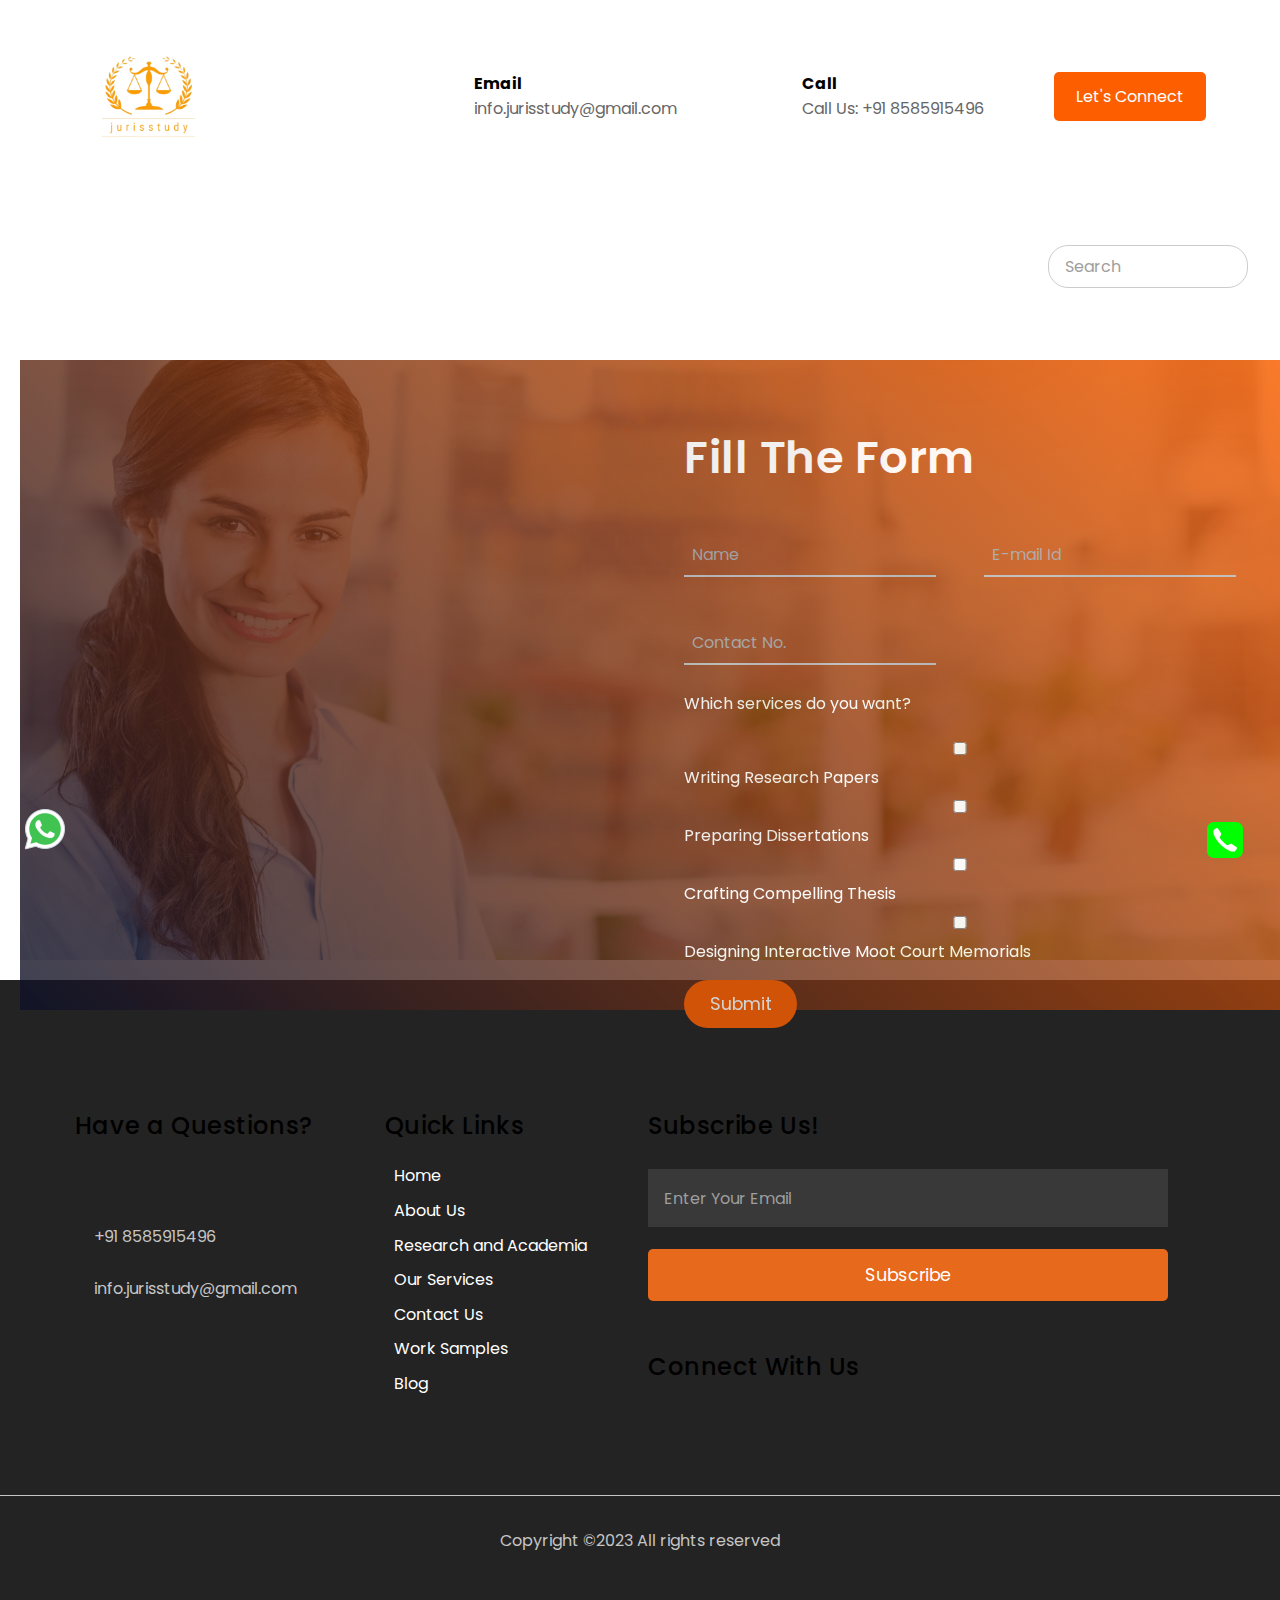
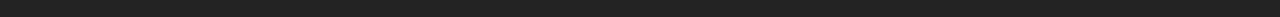
<file: contact.html>
<!DOCTYPE html>
<html lang="en">

<head>
  <meta charset="UTF-8" />
  <meta name="viewport" content="width=device-width, initial-scale=1.0" />
  <meta name="google-site-verification" content="kkPrsqO1BDtmu5fAgxRtP1DIFmDLihnMu4S2rIV17dk" />
  <title>jurisstudy-contactus</title>
  <meta name="description" content="We help law students and professionals lead successful careers in research and analysis." />
  <link rel="icon" href="images/jurislogo-removebg-preview.png" type="image/x-icon" />
  <link rel="stylesheet" href="./style.css" />
  <link rel="stylesheet" href="https://cdnjs.cloudflare.com/ajax/libs/font-awesome/6.4.2/css/all.min.css"
    integrity="sha512-z3gLpd7yknf1YoNbCzqRKc4qyor8gaKU1qmn+CShxbuBusANI9QpRohGBreCFkKxLhei6S9CQXFEbbKuqLg0DA=="
    crossorigin="anonymous" referrerpolicy="no-referrer" />
    
    <style>
      /* Container for the contact buttons */
.contact-buttons {
    position: fixed;
    top: 50%;
    transform: translateY(-50%);
    z-index: 1000;
    display: flex;
    flex-direction: column;
}

 /*whatsapp ccs start*/
 #whatsapp {
position: fixed;
/*right: 0;*/
left: 10px;
bottom: 4%;
width: 70px;
height: 70px;
cursor: pointer;
opacity: 1;
z-index: 99990;
}
#whatsapp #whatsappMain {
-moz-border-radius: 50% !important;
-webkit-border-radius: 50% !important;
border-radius: 50% !important;
-moz-background-clip: padding;
-webkit-background-clip: padding-box;
background-clip: padding-box;
background-color: rgba(255, 255, 255, 0);
width: 70px;
height: 70px;
color: #40c351;
z-index: 9;
-webkit-animation: zcwmini2 1.5s 0s ease-out infinite;
-moz-animation: zcwmini2 1.5s 0s ease-out infinite;
animation: zcwmini2 1.5s 0s ease-out infinite;
}
#whatsapp #whatsappMain:before {
content: "";
position: absolute;
width: 100%;
height: 100%;
top: 0;
left: 0;
z-index: 9;
 background-image: url('./images/whatsapp.png');;
background-repeat: no-repeat;
background-position: center center;
-webkit-animation: zcwphone2 1.5s linear infinite;
-moz-animation: zcwphone2 1.5s linear infinite;
animation: zcwphone2 1.5s linear infinite;
}
@-webkit-keyframes zcwphone {
0% {-ms-transform:rotate(0deg);-webkit-transform:rotate(0deg);transform:rotate(0deg);}
25% {-ms-transform:rotate(30deg);-webkit-transform:rotate(30deg);transform:rotate(30deg);}
50% {-ms-transform:rotate(0deg);-webkit-transform:rotate(0deg);transform:rotate(0deg);}
75% {-ms-transform:rotate(-30deg);-webkit-transform:rotate(-30deg);transform:rotate(-30deg);}
100% {-ms-transform:rotate(0deg);-webkit-transform:rotate(0deg);transform:rotate(0deg);}
}
@-moz-keyframes zcwphone {
0% {-ms-transform:rotate(0deg);-webkit-transform:rotate(0deg);transform:rotate(0deg);}
25% {-ms-transform:rotate(30deg);-webkit-transform:rotate(30deg);transform:rotate(30deg);}
50% {-ms-transform:rotate(0deg);-webkit-transform:rotate(0deg);transform:rotate(0deg);}
75% {-ms-transform:rotate(-30deg);-webkit-transform:rotate(-30deg);transform:rotate(-30deg);}
100% {-ms-transform:rotate(0deg);-webkit-transform:rotate(0deg);transform:rotate(0deg);}
}
@keyframes zcwphone {
0% {-ms-transform:rotate(0deg);-webkit-transform:rotate(0deg);transform:rotate(0deg);}
25% {-ms-transform:rotate(30deg);-webkit-transform:rotate(30deg);transform:rotate(30deg);}
50% {-ms-transform:rotate(0deg);-webkit-transform:rotate(0deg);transform:rotate(0deg);}
75% {-ms-transform:rotate(-30deg);-webkit-transform:rotate(-30deg);transform:rotate(-30deg);}
100% {-ms-transform:rotate(0deg);-webkit-transform:rotate(0deg);transform:rotate(0deg);}
}
@-webkit-keyframes zcwphone2 {
0% {-ms-transform:rotate(0deg);-webkit-transform:rotate(0deg);transform:rotate(0deg);}
25% {-ms-transform:rotate(30deg);-webkit-transform:rotate(30deg);transform:rotate(30deg);}
50% {-ms-transform:rotate(0deg);-webkit-transform:rotate(0deg);transform:rotate(0deg);}
75% {-ms-transform:rotate(-30deg);-webkit-transform:rotate(-30deg);transform:rotate(-30deg);}
100% {-ms-transform:rotate(0deg);-webkit-transform:rotate(0deg);transform:rotate(0deg);}
}
@-moz-keyframes zcwphone2 {
0% {-ms-transform:rotate(0deg);-webkit-transform:rotate(0deg);transform:rotate(0deg);}
25% {-ms-transform:rotate(30deg);-webkit-transform:rotate(30deg);transform:rotate(30deg);}
50% {-ms-transform:rotate(0deg);-webkit-transform:rotate(0deg);transform:rotate(0deg);}
75% {-ms-transform:rotate(-30deg);-webkit-transform:rotate(-30deg);transform:rotate(-30deg);}
100% {-ms-transform:rotate(0deg);-webkit-transform:rotate(0deg);transform:rotate(0deg);}
}
@keyframes zcwphone2 {
0% {-ms-transform:rotate(0deg);-webkit-transform:rotate(0deg);transform:rotate(0deg);}
25% {-ms-transform:rotate(30deg);-webkit-transform:rotate(30deg);transform:rotate(30deg);}
50% {-ms-transform:rotate(0deg);-webkit-transform:rotate(0deg);transform:rotate(0deg);}
75% {-ms-transform:rotate(-30deg);-webkit-transform:rotate(-30deg);transform:rotate(-30deg);}
100% {-ms-transform:rotate(0deg);-webkit-transform:rotate(0deg);transform:rotate(0deg);}
}
@-webkit-keyframes zcwmini {
0% {box-shadow: 0 0 8px 6px rgba(207,8,8, 0), 0 0 0 0 rgba(0,0,0,0), 0 0 0 0 rgba(207,8,8, 0);}
10% {box-shadow: 0 0 8px 6px , 0 0 12px 10px rgba(0,0,0,0), 0 0 12px 14px ;}
100% {box-shadow: 0 0 8px 6px rgba(207,8,8, 0), 0 0 0 40px rgba(0,0,0,0), 0 0 0 40px rgba(207,8,8, 0);}
}
@-moz-keyframes zcwmini {
0% {box-shadow: 0 0 8px 6px rgba(207,8,8, 0), 0 0 0 0 rgba(0,0,0,0), 0 0 0 0 rgba(207,8,8, 0);}
10% {box-shadow: 0 0 8px 6px , 0 0 12px 10px rgba(0,0,0,0), 0 0 12px 14px ;}
100% {box-shadow: 0 0 8px 6px rgba(207,8,8, 0), 0 0 0 40px rgba(0,0,0,0), 0 0 0 40px rgba(207,8,8, 0);}
}
@keyframes zcwmini {
0% {box-shadow: 0 0 8px 6px rgba(207,8,8, 0), 0 0 0 0 rgba(0,0,0,0), 0 0 0 0 rgba(207,8,8, 0);}
10% {box-shadow: 0 0 8px 6px , 0 0 12px 10px rgba(0,0,0,0), 0 0 12px 14px ;}
100% {box-shadow: 0 0 8px 6px rgba(207,8,8, 0), 0 0 0 40px rgba(0,0,0,0), 0 0 0 40px rgba(207,8,8, 0);}
}
@-webkit-keyframes zcwmini2 {
0% {box-shadow: 0 0 8px 6px rgba(207,8,8, 0), 0 0 0 0 rgba(0,0,0,0), 0 0 0 0 rgba(207,8,8, 0);}
10% {box-shadow: 0 0 8px 6px , 0 0 12px 10px rgba(0,0,0,0), 0 0 12px 14px ;}
100% {box-shadow: 0 0 8px 6px rgba(207,8,8, 0), 0 0 0 40px rgba(0,0,0,0), 0 0 0 40px rgba(207,8,8, 0);}
}
@-moz-keyframes zcwmini2 {
0% {box-shadow: 0 0 8px 6px rgba(207,8,8, 0), 0 0 0 0 rgba(0,0,0,0), 0 0 0 0 rgba(207,8,8, 0);}
10% {box-shadow: 0 0 8px 6px , 0 0 12px 10px rgba(0,0,0,0), 0 0 12px 14px ;}
100% {box-shadow: 0 0 8px 6px rgba(207,8,8, 0), 0 0 0 40px rgba(0,0,0,0), 0 0 0 40px rgba(207,8,8, 0);}
}
@keyframes zcwmini2 {
0% {box-shadow: 0 0 8px 6px rgba(207,8,8, 0), 0 0 0 0 rgba(0,0,0,0), 0 0 0 0 rgba(207,8,8, 0);}
10% {box-shadow: 0 0 8px 6px , 0 0 12px 10px rgba(0,0,0,0), 0 0 12px 14px ;}
100% {box-shadow: 0 0 8px 6px rgba(207,8,8, 0), 0 0 0 40px rgba(0,0,0,0), 0 0 0 40px rgba(207,8,8, 0);}
}

.fixed-phone-icon {
        -moz-border-radius: 50% !important;
        -webkit-border-radius: 50% !important;
        border-radius: 50% !important;
        -moz-background-clip: padding;
        -webkit-background-clip: padding-box;
        background-clip: padding-box;
        background-color: rgba(255, 255, 255, 0);
        position: fixed;
        right: 20px;
        bottom: 25px;
        width: 70px;
        height: 70px;
        color: #40c351;
        z-index: 9;
        -webkit-animation: zcwmini2 1.5s 0s ease-out infinite;
        -moz-animation: zcwmini2 1.5s 0s ease-out infinite;
        animation: zcwmini2 1.5s 0s ease-out infinite;
        }
        .fixed-phone-icon #phoneicon:before {
        content: "";
        position: absolute;
        width: 100%;
        height: 100%;
        top: 0px;
        left: 0;
        z-index: 1000;
         background-image: url(images/icons8-phone-48.png);
        background-repeat: no-repeat;
        background-position: center center;
        -webkit-animation: zcwphone2 1.5s linear infinite;
        -moz-animation: zcwphone2 1.5s linear infinite;
        animation: zcwphone2 1.5s linear infinite;
        }
        @-webkit-keyframes zcwphone {
        0% {-ms-transform:rotate(0deg);-webkit-transform:rotate(0deg);transform:rotate(0deg);}
        25% {-ms-transform:rotate(30deg);-webkit-transform:rotate(30deg);transform:rotate(30deg);}
        50% {-ms-transform:rotate(0deg);-webkit-transform:rotate(0deg);transform:rotate(0deg);}
        75% {-ms-transform:rotate(-30deg);-webkit-transform:rotate(-30deg);transform:rotate(-30deg);}
        100% {-ms-transform:rotate(0deg);-webkit-transform:rotate(0deg);transform:rotate(0deg);}
        }
        @-moz-keyframes zcwphone {
        0% {-ms-transform:rotate(0deg);-webkit-transform:rotate(0deg);transform:rotate(0deg);}
        25% {-ms-transform:rotate(30deg);-webkit-transform:rotate(30deg);transform:rotate(30deg);}
        50% {-ms-transform:rotate(0deg);-webkit-transform:rotate(0deg);transform:rotate(0deg);}
        75% {-ms-transform:rotate(-30deg);-webkit-transform:rotate(-30deg);transform:rotate(-30deg);}
        100% {-ms-transform:rotate(0deg);-webkit-transform:rotate(0deg);transform:rotate(0deg);}
        }
        @keyframes zcwphone {
        0% {-ms-transform:rotate(0deg);-webkit-transform:rotate(0deg);transform:rotate(0deg);}
        25% {-ms-transform:rotate(30deg);-webkit-transform:rotate(30deg);transform:rotate(30deg);}
        50% {-ms-transform:rotate(0deg);-webkit-transform:rotate(0deg);transform:rotate(0deg);}
        75% {-ms-transform:rotate(-30deg);-webkit-transform:rotate(-30deg);transform:rotate(-30deg);}
        100% {-ms-transform:rotate(0deg);-webkit-transform:rotate(0deg);transform:rotate(0deg);}
        }
        @-webkit-keyframes zcwphone2 {
        0% {-ms-transform:rotate(0deg);-webkit-transform:rotate(0deg);transform:rotate(0deg);}
        25% {-ms-transform:rotate(30deg);-webkit-transform:rotate(30deg);transform:rotate(30deg);}
        50% {-ms-transform:rotate(0deg);-webkit-transform:rotate(0deg);transform:rotate(0deg);}
        75% {-ms-transform:rotate(-30deg);-webkit-transform:rotate(-30deg);transform:rotate(-30deg);}
        100% {-ms-transform:rotate(0deg);-webkit-transform:rotate(0deg);transform:rotate(0deg);}
        }
        @-moz-keyframes zcwphone2 {
        0% {-ms-transform:rotate(0deg);-webkit-transform:rotate(0deg);transform:rotate(0deg);}
        25% {-ms-transform:rotate(30deg);-webkit-transform:rotate(30deg);transform:rotate(30deg);}
        50% {-ms-transform:rotate(0deg);-webkit-transform:rotate(0deg);transform:rotate(0deg);}
        75% {-ms-transform:rotate(-30deg);-webkit-transform:rotate(-30deg);transform:rotate(-30deg);}
        100% {-ms-transform:rotate(0deg);-webkit-transform:rotate(0deg);transform:rotate(0deg);}
        }
        @keyframes zcwphone2 {
        0% {-ms-transform:rotate(0deg);-webkit-transform:rotate(0deg);transform:rotate(0deg);}
        25% {-ms-transform:rotate(30deg);-webkit-transform:rotate(30deg);transform:rotate(30deg);}
        50% {-ms-transform:rotate(0deg);-webkit-transform:rotate(0deg);transform:rotate(0deg);}
        75% {-ms-transform:rotate(-30deg);-webkit-transform:rotate(-30deg);transform:rotate(-30deg);}
        100% {-ms-transform:rotate(0deg);-webkit-transform:rotate(0deg);transform:rotate(0deg);}
        }
        @-webkit-keyframes zcwmini {
        0% {box-shadow: 0 0 8px 6px rgba(207,8,8, 0), 0 0 0 0 rgba(0,0,0,0), 0 0 0 0 rgba(207,8,8, 0);}
        10% {box-shadow: 0 0 8px 6px , 0 0 12px 10px rgba(0,0,0,0), 0 0 12px 14px ;}
        100% {box-shadow: 0 0 8px 6px rgba(207,8,8, 0), 0 0 0 40px rgba(0,0,0,0), 0 0 0 40px rgba(207,8,8, 0);}
        }
        @-moz-keyframes zcwmini {
        0% {box-shadow: 0 0 8px 6px rgba(207,8,8, 0), 0 0 0 0 rgba(0,0,0,0), 0 0 0 0 rgba(207,8,8, 0);}
        10% {box-shadow: 0 0 8px 6px , 0 0 12px 10px rgba(0,0,0,0), 0 0 12px 14px ;}
        100% {box-shadow: 0 0 8px 6px rgba(207,8,8, 0), 0 0 0 40px rgba(0,0,0,0), 0 0 0 40px rgba(207,8,8, 0);}
        }
        @keyframes zcwmini {
        0% {box-shadow: 0 0 8px 6px rgba(207,8,8, 0), 0 0 0 0 rgba(0,0,0,0), 0 0 0 0 rgba(207,8,8, 0);}
        10% {box-shadow: 0 0 8px 6px , 0 0 12px 10px rgba(0,0,0,0), 0 0 12px 14px ;}
        100% {box-shadow: 0 0 8px 6px rgba(207,8,8, 0), 0 0 0 40px rgba(0,0,0,0), 0 0 0 40px rgba(207,8,8, 0);}
        }
        @-webkit-keyframes zcwmini2 {
        0% {box-shadow: 0 0 8px 6px rgba(207,8,8, 0), 0 0 0 0 rgba(0,0,0,0), 0 0 0 0 rgba(207,8,8, 0);}
        10% {box-shadow: 0 0 8px 6px , 0 0 12px 10px rgba(0,0,0,0), 0 0 12px 14px ;}
        100% {box-shadow: 0 0 8px 6px rgba(207,8,8, 0), 0 0 0 40px rgba(0,0,0,0), 0 0 0 40px rgba(207,8,8, 0);}
        }
        @-moz-keyframes zcwmini2 {
        0% {box-shadow: 0 0 8px 6px rgba(207,8,8, 0), 0 0 0 0 rgba(0,0,0,0), 0 0 0 0 rgba(207,8,8, 0);}
        10% {box-shadow: 0 0 8px 6px , 0 0 12px 10px rgba(0,0,0,0), 0 0 12px 14px ;}
        100% {box-shadow: 0 0 8px 6px rgba(207,8,8, 0), 0 0 0 40px rgba(0,0,0,0), 0 0 0 40px rgba(207,8,8, 0);}
        }
        @keyframes zcwmini2 {
        0% {box-shadow: 0 0 8px 6px rgba(207,8,8, 0), 0 0 0 0 rgba(0,0,0,0), 0 0 0 0 rgba(207,8,8, 0);}
        10% {box-shadow: 0 0 8px 6px , 0 0 12px 10px rgba(0,0,0,0), 0 0 12px 14px ;}
        100% {box-shadow: 0 0 8px 6px rgba(207,8,8, 0), 0 0 0 40px rgba(0,0,0,0), 0 0 0 40px rgba(207,8,8, 0);}
        }

        /* Basic styling for the menu */
/* Modal Container */
.modal {
    display: none;
    position: fixed;
    z-index: 1000;
    left: 0;
    top: 0;
    width: 100%;
    height: 100%;
    background-color: rgba(0, 0, 0, 0.5);
    justify-content: center;
    align-items: center;
}

/* Modal Content */
.modal-content {
    background-color: #fff;
    padding: 20px;
    border-radius: 8px;
    width: 80%;
    max-width: 400px;
    box-shadow: 0 4px 8px rgba(0, 0, 0, 0.2);
    text-align: left;
}

/* Close Button */
.close-btn {
    float: right;
    font-size: 20px;
    cursor: pointer;
}

/* Form Fields */
input, textarea {
    width: 100%;
    padding: 8px;
    margin: 10px 0;
    box-sizing: border-box;
}

/* Submit Button */
button {
    padding: 10px 20px;
    background-color: #007BFF;
    color: #fff;
    border: none;
    cursor: pointer;
    border-radius: 5px;
}

button:hover {
    background-color: #0056b3;
}

.testimonials {
    background-color: #f8f9fa;
    padding: 40px;
    text-align: center;
}

.testimonials h2 {
    font-size: 2em;
    margin-bottom: 20px;
    color: #343a40;
}

.testimonial-container {
    display: flex;
    flex-direction: column;
    gap: 20px;
    align-items: center;
}

.testimonial {
    background-color: #ffffff;
    border-radius: 10px;
    box-shadow: 0 4px 10px rgba(0, 0, 0, 0.1);
    padding: 20px;
    max-width: 600px;
    transition: transform 0.3s;
}

.testimonial:hover {
    transform: translateY(-5px);
}

.testimonial p {
    font-style: italic;
    color: #6c757d;
}

.testimonial h4 {
    margin-top: 10px;
    font-weight: bold;
    color: #343a40;
}

/* Responsive Design */
@media (min-width: 768px) {
    .testimonial-container {
        flex-direction: row;
        justify-content: center;
        gap: 40px;
    }
}

#subscribeMessage {
    margin-top: 10px;
    color: green;
    font-weight: bold;
}

.hidden {
    display: none;
}
    </style>
</head>

<body>
  <!-- ****************************************** -->
  <div class="header">
    <div class="header_main">
      <div class="header_1">
        <img style="height: 160px; width: 170px;" src="images/jurislogo-removebg-preview.png" />
      </div>
      <!-- ****************************************** -->
      <div class="header_2">
        <div class="header_2_col1">
          <div class="header_icon">
            <i class="fa-solid fa-paper-plane"></i>
          </div>
          <div class="header_email">
            <h5>Email</h5>
            <p>info.jurisstudy@gmail.com</p>
          </div>
        </div>
        <div class="header_2_col1">
          <div class="header_icon">
            <i class="fa-solid fa-phone"></i>
          </div>
          <div class="header_email">
            <h5>Call</h5>
            <p>Call Us: +91 8585915496</p>
          </div>
        </div>
      </div>
      <!-- ****************************************** -->
      <div id="apply-now-btn" class="header_3">
        <button type="button">Let's Connect</button>
      </div>
    </div>
  </div>
  <!-- ****************************************** -->
  <div class="nav">
    <div class="nav_main">
      <div style="width: 1000px; padding: 20px; padding-right: 20px;" class="nav_1">
        <button id="toggle-menu" aria-label="Toggle Menu">☰</button>
            <ul id="navbar-menu">
                <li><a href="index.html">HOME</a></li>
                <li><a href="about.html">ABOUT US</a></li>
                <li><a href="research.html">RESEARCH AND ACADEMIA</a></li>
                <li><a href="services.html">OUR SERVICES</a></li>
                <li><a href="worksample.html">WORK SAMPLES</a></li>
                <li><a href="contact.html">CONTACT US</a></li>
                <li><a href="blog.html">BLOG</a></li>
            </ul>
      </div>
      <div class="nav_2">
        <input type="search" name="" id="" placeholder="Search" />
      </div>
    </div>
  </div>


  <div id="whatsapp">
    <a href="https://wa.me/918585915496?text=Hello, I would like to connect."><div id="whatsappMain"></div></a>
</div>
<div class="fixed-phone-icon">
    <a href="tel:+918585915496"><div id="phoneicon"></div></a>
</div>
  <!-- ****************************************** -->

  <div id="form-modal" class="modal">
    <div class="modal-content">
        <span class="close-btn">&times;</span>
        <h2>Application Form</h2>
        <form id="application-form">
            <label for="name">Name:</label>
            <input type="text" id="name" name="name" required>

            <label for="email">Email:</label>
            <input type="email" id="email" name="email" required>

            <label for="phone">Phone Number:</label>
            <input type="tel" id="phone" name="phone" required>

            <label for="message">Message:</label>
            <textarea id="message" name="message" required></textarea>

            <button type="submit">Submit</button>
        </form>
    </div>
</div>

<div style="margin: 20px; height: 600px;" class="Form">
    <div class="Form0">
        <div class="Form_Main">
            <div class="Form_col1"></div>
            <div class="Form_col2">
                <h1>Fill The Form</h1>
                <!-- <p>Fill out the form below to receive a quote for our services.</p> -->
                
                <div class="Form_col1_input">
                    <input type="text" placeholder="Name" required>
                    <input type="email" placeholder="E-mail Id" required>
                    <input type="number" placeholder="Contact No." required>
                </div>
                
                <p>Which services do you want?</p>
                <div class="service-selection">
                    <label>
                        <input type="checkbox" name="service" value="Writing Research Papers"> Writing Research Papers
                    </label>
                    <label>
                        <input type="checkbox" name="service" value="Preparing Dissertations"> Preparing Dissertations
                    </label>
                    <label>
                        <input type="checkbox" name="service" value="Crafting Compelling Thesis"> Crafting Compelling Thesis
                    </label>
                    <label>
                        <input type="checkbox" name="service" value="Designing Interactive Moot Court Memorials"> Designing Interactive Moot Court Memorials
                    </label>
                </div>
                <button id="submitBtn">Submit</button>
            </div>
        </div>
    </div>
</div>




  
    <!-- ****************************************** -->
    <div class="Footer">
      <div class="Footer_main">
        <!-- ************************* -->
        <div class="Footer_col1">
          <h2>Have a Questions?
          </h2>
          <p> <i class="fa-solid fa-location-dot"></i>
          </p>
          <p> <i class="fa-solid fa-phone"></i>+91 8585915496</p>
          <p><i class="fa-solid fa-envelope"></i>info.jurisstudy@gmail.com</p>
        </div>
        <!-- ************************* -->
        <!-- <div class="Footer_col2">
          <h2>Recent Blog</h2>
          <div class="Footer_col2_main">
            <div class="Footer_col2_mid1">
              <img src="./images/image_1.jpg" alt="">
            </div>
           
            <div class="Footer_col2_mid2">
              <h3>Even the all-powerful Pointing has no control about</h3>
              <p> <i class="fa-solid fa-calendar"></i> June 27, 2019</p>
              <p><i class="fa-solid fa-user"></i> Admin <i class="fa-solid fa-message"></i> 19</p>
            </div>
          </div>
          <div class="Footer_col2_main">
            <div class="Footer_col2_mid1">
              <img src="./images/image_2.jpg" alt="">
            </div>
           
            <div class="Footer_col2_mid2">
              <h3>Even the all-powerful Pointing has no control about</h3>
              <p> <i class="fa-solid fa-calendar"></i> June 27, 2019</p>
              <p><i class="fa-solid fa-user"></i> Admin <i class="fa-solid fa-message"></i> 19</p>
            </div>
          </div>
        </div> -->
        <!-- ************************* -->
        <div class="Footer_col3">
          <h2>Quick Links</h2>
          <ul>
            <li><i class="fa-solid fa-arrow-right"></i> <a href="index.html">Home</a></li>
            <li><i class="fa-solid fa-arrow-right"></i> <a href="about.html">About Us</a></li>
            <li><i class="fa-solid fa-arrow-right"></i> <a href="research.html">Research and Academia</a></li>
            <li><i class="fa-solid fa-arrow-right"></i> <a href="services.html">Our Services</a></li>
            <li><i class="fa-solid fa-arrow-right"></i> <a href="contact.html">Contact Us</a></li>
            <li><i class="fa-solid fa-arrow-right"></i> <a href="worksample.html">Work Samples</a></li>
            <li><i class="fa-solid fa-arrow-right"></i> <a href="blog.html">Blog</a></li>
          </ul>
        </div>
        <!-- ************************* -->
        <div class="Footer_col4">
          <h2>Subscribe Us!</h2>
          <input type="email" name="" id="" placeholder="Enter Your Email">
          <button id="subscribeBtn">Subscribe</button>
          <p id="subscribeMessage" class="hidden"></p>
          <h2>Connect With Us </h2>
          <div class="social_icons">
            <a href="https://www.instagram.com/info.jurisstudy/"><i class="fa-brands fa-instagram"></i></a>
            <a href="https://www.facebook.com/people/Jurisstudy/61566563361135/"><i class="fa-brands fa-facebook"></i></a>
            <a href="https://wa.me/918585915496"><i class="fa-brands fa-whatsapp"></i></a>
            <a href="https://www.linkedin.com/company/jurisstudy/"><i class="fa-brands fa-linkedin-in"></i></a>
            <a href="https://www.youtube.com/@jurisstudy"><i class="fa-brands fa-youtube"></i></a>
            <a href="https://medium.com/@info.jurisstudy"><i class="fa-brands fa-medium"></i></a>
          </div>
        </div>
      </div>
      <div class="Footer_last">
        <p>Copyright ©2023 All rights reserved <b></b></p>
      </div>
    </div>

    <script>
// Get modal elements
const modal = document.getElementById('form-modal');
const applyNowBtn = document.getElementById('apply-now-btn');
const closeBtn = document.querySelector('.close-btn');
const form = document.getElementById('application-form');

// Show modal when 'Apply Now' button is clicked
applyNowBtn.onclick = function() {
    modal.style.display = 'flex';
};

// Close modal when the close button is clicked
closeBtn.onclick = function() {
    modal.style.display = 'none';
};

// Handle form submission
form.onsubmit = function(event) {
    event.preventDefault(); // Prevent form from submitting the traditional way

    // Get form data
    const name = document.getElementById('name').value;
    const email = document.getElementById('email').value;
    const phone = document.getElementById('phone').value;
    const message = document.getElementById('message').value;

    // Create WhatsApp message URL
    const whatsappNumber = '8585915496'; // Replace with the recipient's WhatsApp number
    const whatsappMessage = `Name: ${name}%0AEmail: ${email}%0APhone: ${phone}%0AMessage: ${message}`;
    const whatsappURL = `https://wa.me/${whatsappNumber}?text=${whatsappMessage}`;

    // Redirect to WhatsApp with the message
    window.open(whatsappURL, '_blank');

    // Close modal after submission
    modal.style.display = 'none';
};


    </script>

<script>
  document.getElementById('toggle-menu').addEventListener('click', function() {
      const nav = document.querySelector('.nav_1');
      nav.classList.toggle('active');
  });
</script>

<script>
  document.getElementById("subscribeBtn").addEventListener("click", function() {
      const emailInput = document.getElementById("emailInput");
      const email = emailInput.value;
  
      if (validateEmail(email)) {
          // Here, you can send the email to your server-side script using fetch or XMLHttpRequest
          // For demonstration, we will just display a success message
          document.getElementById("subscribeMessage").innerText = "Successfully subscribed!";
          document.getElementById("subscribeMessage").classList.remove("hidden");
          emailInput.value = ""; // Clear the input
      } else {
          alert("Please enter a valid email address.");
      }
  });
  
  // Simple email validation function
  function validateEmail(email) {
      const re = /^[^\s@]+@[^\s@]+\.[^\s@]+$/;
      return re.test(String(email).toLowerCase());
  }
  </script>

<script>
    document.getElementById("submitBtn").addEventListener("click", function() {
        const name = document.querySelector('input[placeholder="Name"]').value;
        const email = document.querySelector('input[placeholder="E-mail Id"]').value;
        const contactNo = document.querySelector('input[placeholder="Contact No."]').value;
        const servicesSelect = document.getElementById("services");
        const selectedServices = Array.from(servicesSelect.selectedOptions).map(option => option.value).join(', ');
    
        // Construct the WhatsApp message
        const message = `Name: ${name}\nEmail: ${email}\nContact No.: ${contactNo}\nServices: ${selectedServices}`;
        
        // Encode the message for the URL
        const whatsappUrl = `https://wa.me/?text=${encodeURIComponent(message)}`;
    
        // Redirect to WhatsApp
        window.open(whatsappUrl, '_blank');
    });
    </script>
    
  
 
    <!-- ****************************************** -->

    <!-- ****************************************** -->
</body>

</html>
</file>
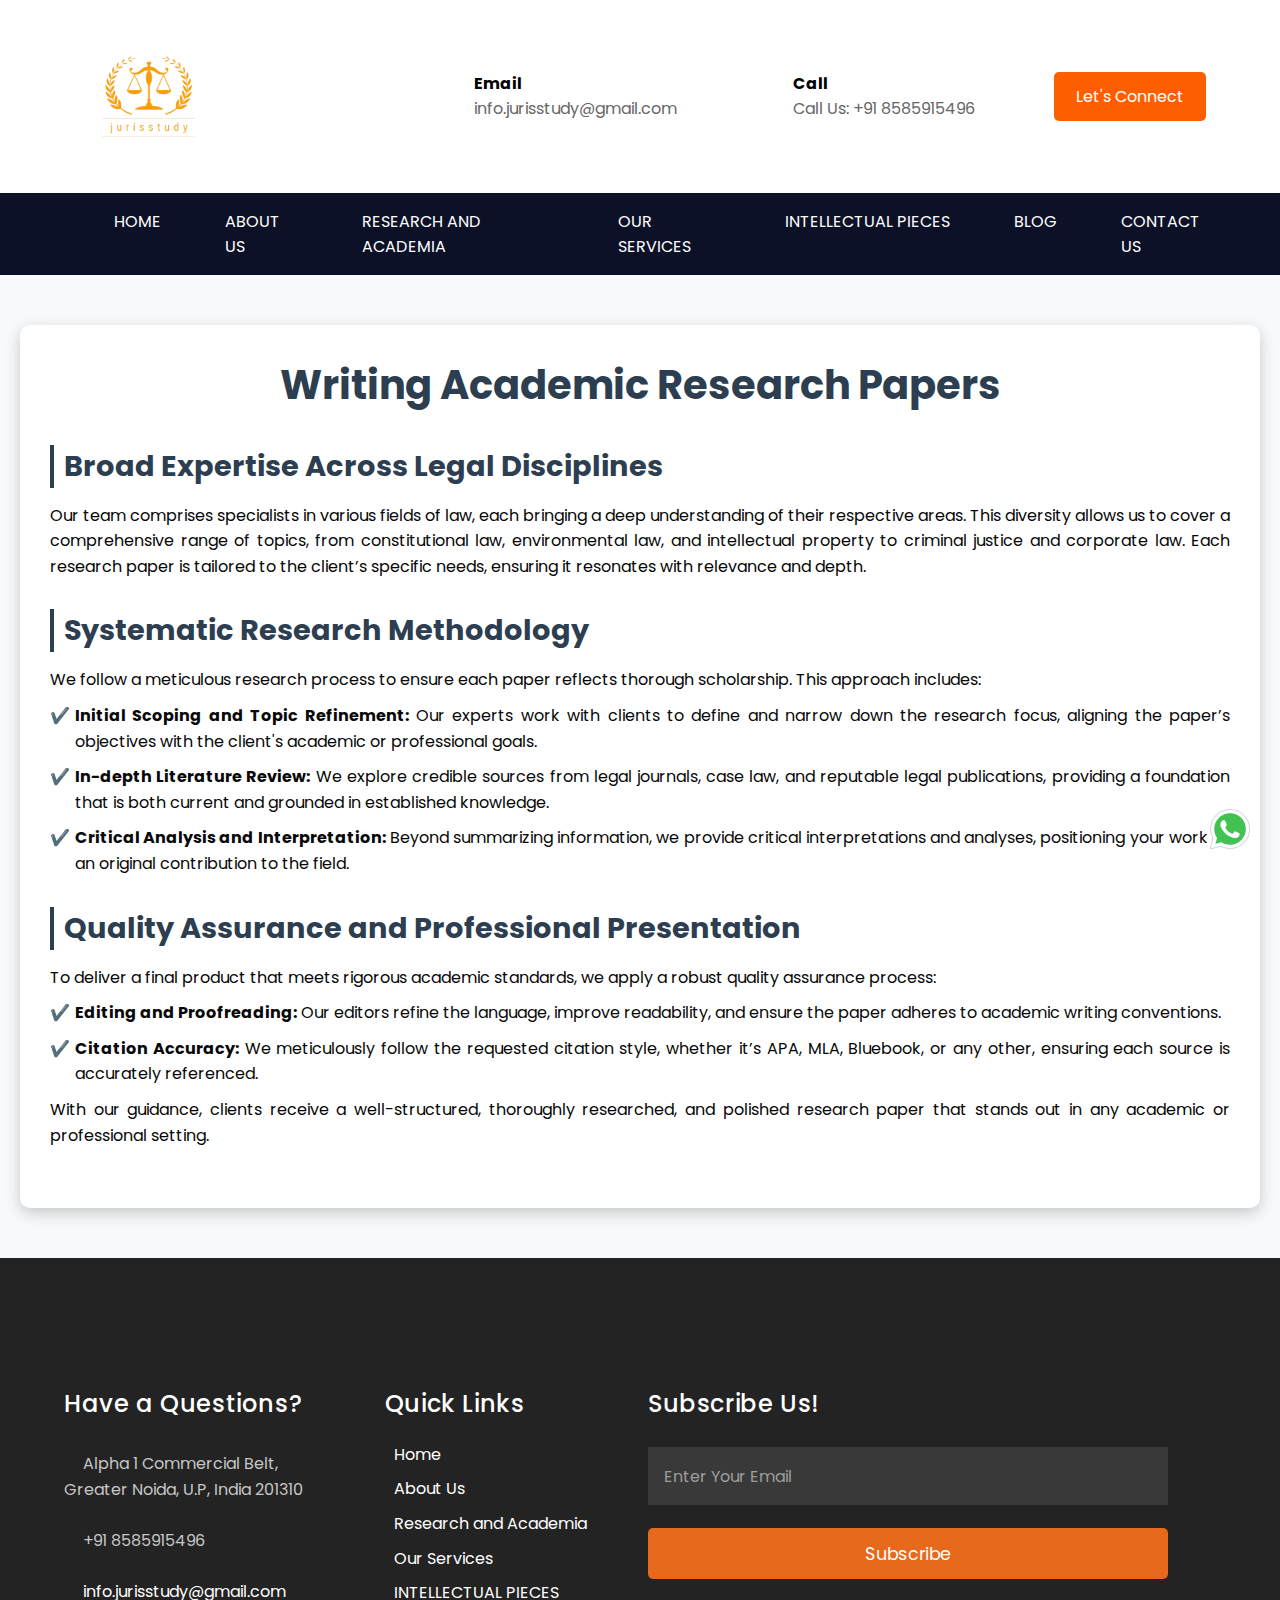
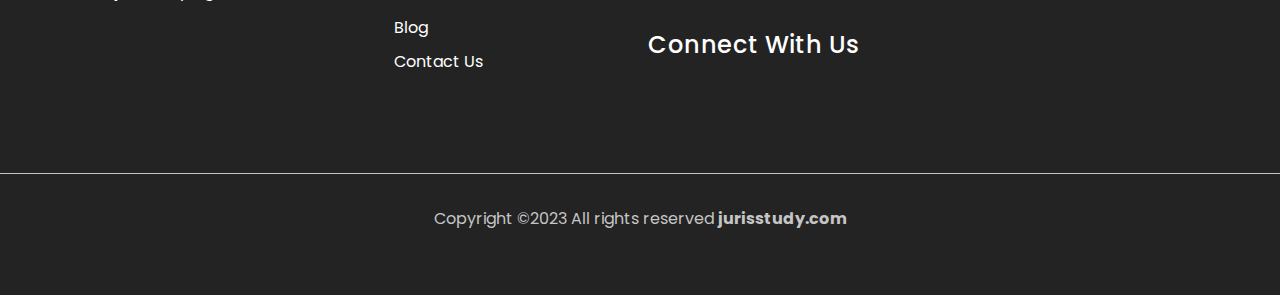
<file: dissertation.html>
<!DOCTYPE html>
<html lang="en">

<head>
  <meta charset="UTF-8" />
  <meta name="viewport" content="width=device-width, initial-scale=1.0" />
  <meta name="google-site-verification" content="kkPrsqO1BDtmu5fAgxRtP1DIFmDLihnMu4S2rIV17dk" />
  <title>www.jurisstudy.com</title>
  <meta name="description" content="We help students, professionals, and scholars lead successful careers in different <br> areas of legal research and analysis, ensuring productivity and systematic workflows." />
  <link rel="icon" href="images/jurislogo-removebg-preview.png" type="image/x-icon" />
  <link rel="stylesheet" href="./style.css" />
  <link rel="stylesheet" href="https://cdnjs.cloudflare.com/ajax/libs/font-awesome/6.4.2/css/all.min.css"
    integrity="sha512-z3gLpd7yknf1YoNbCzqRKc4qyor8gaKU1qmn+CShxbuBusANI9QpRohGBreCFkKxLhei6S9CQXFEbbKuqLg0DA=="
    crossorigin="anonymous" referrerpolicy="no-referrer" />
    
    <style>
    
    /* General navbar styling */

      /* Container for the contact buttons */
.contact-buttons {
    position: fixed;
    top: 50%;
    transform: translateY(-50%);
    z-index: 1000;
    display: flex;
    flex-direction: column;
}

 /*whatsapp ccs start*/
 #whatsapp {
position: fixed;
right: 15px;
bottom: 4%;
width: 70px;
height: 70px;
cursor: pointer;
opacity: 1;
z-index: 99990;
}
#whatsapp #whatsappMain {
-moz-border-radius: 50% !important;
-webkit-border-radius: 50% !important;
border-radius: 50% !important;
-moz-background-clip: padding;
-webkit-background-clip: padding-box;
background-clip: padding-box;
background-color: rgba(255, 255, 255, 0);
width: 70px;
height: 70px;
color: #40c351;
z-index: 9;
-webkit-animation: zcwmini2 1.5s 0s ease-out infinite;
-moz-animation: zcwmini2 1.5s 0s ease-out infinite;
animation: zcwmini2 1.5s 0s ease-out infinite;
}
#whatsapp #whatsappMain:before {
content: "";
position: absolute;
width: 100%;
height: 100%;
top: 0;
left: 0;
z-index: 9;
 background-image: url('./images/whatsapp.png');;
background-repeat: no-repeat;
background-position: center center;
-webkit-animation: zcwphone2 1.5s linear infinite;
-moz-animation: zcwphone2 1.5s linear infinite;
animation: zcwphone2 1.5s linear infinite;
}
@-webkit-keyframes zcwphone {
0% {-ms-transform:rotate(0deg);-webkit-transform:rotate(0deg);transform:rotate(0deg);}
25% {-ms-transform:rotate(30deg);-webkit-transform:rotate(30deg);transform:rotate(30deg);}
50% {-ms-transform:rotate(0deg);-webkit-transform:rotate(0deg);transform:rotate(0deg);}
75% {-ms-transform:rotate(-30deg);-webkit-transform:rotate(-30deg);transform:rotate(-30deg);}
100% {-ms-transform:rotate(0deg);-webkit-transform:rotate(0deg);transform:rotate(0deg);}
}
@-moz-keyframes zcwphone {
0% {-ms-transform:rotate(0deg);-webkit-transform:rotate(0deg);transform:rotate(0deg);}
25% {-ms-transform:rotate(30deg);-webkit-transform:rotate(30deg);transform:rotate(30deg);}
50% {-ms-transform:rotate(0deg);-webkit-transform:rotate(0deg);transform:rotate(0deg);}
75% {-ms-transform:rotate(-30deg);-webkit-transform:rotate(-30deg);transform:rotate(-30deg);}
100% {-ms-transform:rotate(0deg);-webkit-transform:rotate(0deg);transform:rotate(0deg);}
}
@keyframes zcwphone {
0% {-ms-transform:rotate(0deg);-webkit-transform:rotate(0deg);transform:rotate(0deg);}
25% {-ms-transform:rotate(30deg);-webkit-transform:rotate(30deg);transform:rotate(30deg);}
50% {-ms-transform:rotate(0deg);-webkit-transform:rotate(0deg);transform:rotate(0deg);}
75% {-ms-transform:rotate(-30deg);-webkit-transform:rotate(-30deg);transform:rotate(-30deg);}
100% {-ms-transform:rotate(0deg);-webkit-transform:rotate(0deg);transform:rotate(0deg);}
}
@-webkit-keyframes zcwphone2 {
0% {-ms-transform:rotate(0deg);-webkit-transform:rotate(0deg);transform:rotate(0deg);}
25% {-ms-transform:rotate(30deg);-webkit-transform:rotate(30deg);transform:rotate(30deg);}
50% {-ms-transform:rotate(0deg);-webkit-transform:rotate(0deg);transform:rotate(0deg);}
75% {-ms-transform:rotate(-30deg);-webkit-transform:rotate(-30deg);transform:rotate(-30deg);}
100% {-ms-transform:rotate(0deg);-webkit-transform:rotate(0deg);transform:rotate(0deg);}
}
@-moz-keyframes zcwphone2 {
0% {-ms-transform:rotate(0deg);-webkit-transform:rotate(0deg);transform:rotate(0deg);}
25% {-ms-transform:rotate(30deg);-webkit-transform:rotate(30deg);transform:rotate(30deg);}
50% {-ms-transform:rotate(0deg);-webkit-transform:rotate(0deg);transform:rotate(0deg);}
75% {-ms-transform:rotate(-30deg);-webkit-transform:rotate(-30deg);transform:rotate(-30deg);}
100% {-ms-transform:rotate(0deg);-webkit-transform:rotate(0deg);transform:rotate(0deg);}
}
@keyframes zcwphone2 {
0% {-ms-transform:rotate(0deg);-webkit-transform:rotate(0deg);transform:rotate(0deg);}
25% {-ms-transform:rotate(30deg);-webkit-transform:rotate(30deg);transform:rotate(30deg);}
50% {-ms-transform:rotate(0deg);-webkit-transform:rotate(0deg);transform:rotate(0deg);}
75% {-ms-transform:rotate(-30deg);-webkit-transform:rotate(-30deg);transform:rotate(-30deg);}
100% {-ms-transform:rotate(0deg);-webkit-transform:rotate(0deg);transform:rotate(0deg);}
}
@-webkit-keyframes zcwmini {
0% {box-shadow: 0 0 8px 6px rgba(207,8,8, 0), 0 0 0 0 rgba(0,0,0,0), 0 0 0 0 rgba(207,8,8, 0);}
10% {box-shadow: 0 0 8px 6px , 0 0 12px 10px rgba(0,0,0,0), 0 0 12px 14px ;}
100% {box-shadow: 0 0 8px 6px rgba(207,8,8, 0), 0 0 0 40px rgba(0,0,0,0), 0 0 0 40px rgba(207,8,8, 0);}
}
@-moz-keyframes zcwmini {
0% {box-shadow: 0 0 8px 6px rgba(207,8,8, 0), 0 0 0 0 rgba(0,0,0,0), 0 0 0 0 rgba(207,8,8, 0);}
10% {box-shadow: 0 0 8px 6px , 0 0 12px 10px rgba(0,0,0,0), 0 0 12px 14px ;}
100% {box-shadow: 0 0 8px 6px rgba(207,8,8, 0), 0 0 0 40px rgba(0,0,0,0), 0 0 0 40px rgba(207,8,8, 0);}
}
@keyframes zcwmini {
0% {box-shadow: 0 0 8px 6px rgba(207,8,8, 0), 0 0 0 0 rgba(0,0,0,0), 0 0 0 0 rgba(207,8,8, 0);}
10% {box-shadow: 0 0 8px 6px , 0 0 12px 10px rgba(0,0,0,0), 0 0 12px 14px ;}
100% {box-shadow: 0 0 8px 6px rgba(207,8,8, 0), 0 0 0 40px rgba(0,0,0,0), 0 0 0 40px rgba(207,8,8, 0);}
}
@-webkit-keyframes zcwmini2 {
0% {box-shadow: 0 0 8px 6px rgba(207,8,8, 0), 0 0 0 0 rgba(0,0,0,0), 0 0 0 0 rgba(207,8,8, 0);}
10% {box-shadow: 0 0 8px 6px , 0 0 12px 10px rgba(0,0,0,0), 0 0 12px 14px ;}
100% {box-shadow: 0 0 8px 6px rgba(207,8,8, 0), 0 0 0 40px rgba(0,0,0,0), 0 0 0 40px rgba(207,8,8, 0);}
}
@-moz-keyframes zcwmini2 {
0% {box-shadow: 0 0 8px 6px rgba(207,8,8, 0), 0 0 0 0 rgba(0,0,0,0), 0 0 0 0 rgba(207,8,8, 0);}
10% {box-shadow: 0 0 8px 6px , 0 0 12px 10px rgba(0,0,0,0), 0 0 12px 14px ;}
100% {box-shadow: 0 0 8px 6px rgba(207,8,8, 0), 0 0 0 40px rgba(0,0,0,0), 0 0 0 40px rgba(207,8,8, 0);}
}
@keyframes zcwmini2 {
0% {box-shadow: 0 0 8px 6px rgba(207,8,8, 0), 0 0 0 0 rgba(0,0,0,0), 0 0 0 0 rgba(207,8,8, 0);}
10% {box-shadow: 0 0 8px 6px , 0 0 12px 10px rgba(0,0,0,0), 0 0 12px 14px ;}
100% {box-shadow: 0 0 8px 6px rgba(207,8,8, 0), 0 0 0 40px rgba(0,0,0,0), 0 0 0 40px rgba(207,8,8, 0);}
}


/* Modal Container */
.modal {
    display: none;
    position: fixed;
    z-index: 1000;
    left: 0;
    top: 0;
    width: 100%;
    height: 100%;
    background-color: rgba(0, 0, 0, 0.5);
    justify-content: center;
    align-items: center;
}

/* Modal Content */
.modal-content {
    background-color: #fff;
    padding: 20px;
    border-radius: 8px;
    width: 80%;
    max-width: 400px;
    box-shadow: 0 4px 8px rgba(0, 0, 0, 0.2);
    text-align: left;
}

/* Close Button */
.close-btn {
    float: right;
    font-size: 20px;
    cursor: pointer;
}

/* Form Fields */
input, textarea {
    width: 100%;
    padding: 8px;
    margin: 10px 0;
    box-sizing: border-box;
}

/* Submit Button */
button {
    padding: 10px 20px;
    background-color: #fd5f00;
    color: #fff;
    border: none;
    cursor: pointer;
    border-radius: 5px;
}

button:hover {
    background-color: #0056b3;
}



.Home{
    height:550px;
    background-image: url(./images/ARE_YOU_LOOKING_FOR_LEGAL_R[1].png);
    /* background-position: center;
    background-size: contain; */
}

.navbar {
  background-color: #0d1128; 
  /*background: linear-gradient(0deg, rgba(6,38,104,1) 100%, rgba(255,255,255,1) 100%);*/
  width: 100%;
}

.nav_main {
  display: flex;
  justify-content: space-between;
  align-items: center;
  padding: 1rem 2rem;
}

/* Styling for the menu list */
#navbar-menu {
  display: flex;

  list-style: none;
  margin-left: 50px;
  padding: 0;
}

#navbar-menu li {
  margin: 0 2rem;
}

#navbar-menu a {
  color: #fff;
  text-decoration: none;
  font-size: 1rem;
  transition: color 0.3s;
}

#navbar-menu a:hover {
  color:#fd5f00; /* Replace with your hover color */
}

/* Search bar styling */
.nav_2 input {
  padding: 0.5rem 1rem;
  border-radius: 20px;
  border: 1px solid #ccc;
  outline: none;
  font-size: 1rem;
  background-color: #fff;
}

/* Mobile view */
@media (max-width: 768px) {
  /* Hide menu by default and change layout */
  #navbar-menu {
    display: none;
    flex-direction: column;
    position: absolute;
    bottom: -170px;
    left: -50px;
    width: 100%;
    background-color: #0d1128;
    z-index: 1000;
    padding: 1rem 0;
  }

  #navbar-menu.active {
    display: flex; /* Show the menu when active */
  }

  #navbar-menu li {
    margin: 1rem 0; /* Vertical spacing for mobile view */
    text-align: center;
  }

  /* Toggle button styling */
  #toggle-menu {
    display: flex;
    background: none;
    border: none;
    color: #fff;
    font-size: 1.5rem;
    cursor: pointer;
  }

  /* Responsive search bar */
  .nav_2 {
    margin-top: 1rem;
    text-align: center;
    width: 100%;
  }

  .nav_2 input {
    width: 90%;
  }

  .main-p p{
    text-align: justify;
    padding: 0 2rem;
  }
}

@media (max-width: 568px) {
  .Home {
    background-size: cover; /* Cover entire width on smaller screens */
    background-position: center top; /* Adjust position for better alignment */
  }


}

.Home_main h1, h3{
   text-align: center; 
}

.Home_main h3{
    margin-top:20px;
}

.Home_main p{
    padding:20px;
    text-align:center;
    justify-content: center;
}

 .Home_main button{
    margin:20px 0px 90px 520px;
} 

.Hero_col1 {
  background: linear-gradient(0deg, rgba(253,146,45,1) 0%, rgba(242,242,242,1) 100%);
  padding: 3rem 1rem;
  color: #fff;
}
.Hero_col2 {
  background: linear-gradient(0deg, rgba(6,21,117,1) 0%, rgba(255,255,255,1) 100%);
  padding: 3rem 1rem;
  color: #fff;
}

#subscribeMessage {
    margin-top: 10px;
    color: green;
    font-weight: bold;
}

.hidden {
    display: none;
}

/* Container Styles */
.profile-container {
  background-color: #f9f9f9; /* Light background for better readability */
  padding: 50px 20px;
  display: flex;
  justify-content: center;
  align-items: center;
}

/* Profile Section */
.profile {
  display: flex;
  align-items: flex-start;
  gap: 30px;
  max-width: 1100px;
  background: #ffffff;
  padding: 30px;
  transition: transform 0.3s, box-shadow 0.3s;
}

.profile:hover {
  transform: translateY(-5px);
  box-shadow: 0 6px 12px rgba(0, 0, 0, 0.2);
}

/* Profile Image */
.profile-image img {
  width: 300px;
  height: 300px;
  object-fit: cover;
  border: 3px solid #fd5f00; /* Accent color */
}

/* Profile Content */
.profile-contents {
  flex: 1;
}

.profile-contents h4 {
  font-size: 22px;
  font-weight: 600;
  color: #0c0b0b;
  margin-bottom: 5px;
}

.profile-contents h2 {
  font-size: 18px;
  font-weight: 500;
  color: #fd5f00; /* Accent color for designation */
  margin-bottom: 15px;
}

.profile-contents p {
  font-size: 16px;
  color: #070707;
  line-height: 1.6;
  margin-bottom: 15px;
}

/* Responsive Design */
@media (max-width: 768px) {
  .profile {
    flex-direction: column; /* Stack elements vertically */
    align-items: center;
    text-align: center;
    padding: 20px;
  }

  .profile-image img {
    width: 120px;
    height: 120px;
    margin-bottom: 20px;
  }

  .profile-contents h4 {
    font-size: 20px;
  }

  .profile-contents h2 {
    font-size: 16px;
  }

  .profile-contents p {
    font-size: 14px;
  }
}

@media (max-width: 480px) {
  .profile-container {
    padding: 20px;
  }

  .profile-contents h4 {
    font-size: 18px;
  }

  .profile-contents h2 {
    font-size: 14px;
  }

  .profile-contents p {
    font-size: 12px;
  }
}


.academic-research {
  background-color: #f8f9fa;
  padding: 50px 20px;
  font-family: 'Arial', sans-serif;
}

.research-container {
  max-width: 1200px;
  margin: 0 auto;
  background: white;
  padding: 30px;
  border-radius: 10px;
  box-shadow: 0 5px 15px rgba(0, 0, 0, 0.2);
}

.research-container h1 {
  text-align: center;
  font-size: 2.5rem;
  color: #2c3e50;
  margin-bottom: 30px;
}

.content-section {
  margin-bottom: 30px;
}

.content-section h2 {
  font-size: 1.8rem;
  color: #2c3e50;
  margin-bottom: 15px;
  border-left: 4px solid #2c3e50;
  padding-left: 10px;
}

.content-section p {
  font-size: 1rem;
  color: #060606;
  line-height: 1.6;
  text-align: justify;
}

.content-section ul {
  list-style: none;
  padding: 0;
  margin-top: 10px;
}

.content-section ul li {
  font-size: 1rem;
  color: #070707;
  line-height: 1.6;
  margin-bottom: 10px;
  text-align: justify;
  position: relative;
  padding-left: 25px;
}

.content-section ul li::before {
  content: "✔️";
  position: absolute;
  left: 0;
  top: 0;
  font-size: 1rem;
  color: #0b0b0b;
}

.content-section strong {
  color: #080808;
}

@media (max-width: 768px) {
  .research-container h1 {
    font-size: 2rem;
  }

  .content-section h2 {
    font-size: 1.5rem;
  }

  .content-section p,
  .content-section ul li {
    font-size: 0.9rem;
  }
}



    </style>
</head>

<body>
  <!-- ****************************************** -->
  <div class="header">
    <div class="header_main">
      <div class="header_1">
        <img style="height: 160px; width: 170px;" src="images/jurislogo-removebg-preview.png" />
      </div>
      <!-- ****************************************** -->
      <div class="header_2">
        <div class="header_2_col1">
          <div class="header_icon">
            <i class="fa-solid fa-paper-plane"></i>
          </div>
          <div class="header_email">
            <h5>Email</h5>
            <a href="mailto:info.jurisstudy@gmail.com?subject=Requirements&body=Hi%20team%20JurisStudy,%0A%0AI%20have%20the%20following%20requirements:"><p>info.jurisstudy@gmail.com</p></a>

          </div>
        </div>
        <div class="header_2_col1">
          <div style="margin-left: -18px;" class="header_icon">
            <i class="fa-solid fa-phone"></i>
          </div>
          <div class="header_email">
            <h5>Call</h5>
            <p>Call Us: +91 8585915496</p>
          </div>
        </div>
      </div>
      <!-- ****************************************** -->
      <div id="apply-now-btn" class="header_3">
        <button type="button">Let's Connect</button>
      </div>
    </div>
  </div>
  <!-- ****************************************** -->
  <nav class="navbar">
  <div class="nav_main">
    <button id="toggle-menu" aria-label="Toggle Menu">☰</button>
    
    <!-- Menu links -->
    <ul id="navbar-menu">
      <li><a href="index.html">HOME</a></li>
      <li><a href="about.html">ABOUT US</a></li>
      <li><a href="research_&_academia.html">RESEARCH AND ACADEMIA</a></li>
      <li><a href="services.html">OUR SERVICES</a></li>
      <li><a href="intellectualpieces.html">INTELLECTUAL PIECES</a></li>
      <li><a href="blog.html">BLOG</a></li>
      <li><a href="contact.html">CONTACT US</a></li>
    </ul>
    
    <!-- Search bar -->
    <!-- <div class="nav_2">
      <input type="search" name="" id="search-input" placeholder="Search" />
    </div> -->
  </div>
</nav>

  <div id="whatsapp">
    <a href="https://wa.me/918585915496?text=Hello, I would like to connect."><div id="whatsappMain"></div></a>
</div>
<div class="fixed-phone-icon">
    <a href="tel:+918585915496"><div id="phoneicon"></div></a>
</div>
  <!-- ****************************************** -->

  <div id="form-modal" class="modal">
    <div class="modal-content">
        <span class="close-btn">&times;</span>
        <h2>Application Form</h2>
        <form id="application-form">
            <label for="name">Name:</label>
            <input type="text" id="name" name="name" required>

            <label for="email">Email:</label>
            <input type="email" id="email" name="email" required>

            <label for="phone">Phone Number:</label>
            <input type="tel" id="phone" name="phone" required>

            <label for="message">Message:</label>
            <textarea id="message" name="message" required></textarea>

            <button type="submit">Submit</button>
        </form>
    </div>
</div>

<section class="academic-research">
    <div class="research-container">
      <h1>Writing Academic Research Papers</h1>
      <div class="content-section">
        <h2>Broad Expertise Across Legal Disciplines</h2>
        <p>
          Our team comprises specialists in various fields of law, each bringing a deep understanding of their respective areas. 
          This diversity allows us to cover a comprehensive range of topics, from constitutional law, environmental law, and 
          intellectual property to criminal justice and corporate law. Each research paper is tailored to the client’s specific 
          needs, ensuring it resonates with relevance and depth.
        </p>
      </div>
  
      <div class="content-section">
        <h2>Systematic Research Methodology</h2>
        <p>We follow a meticulous research process to ensure each paper reflects thorough scholarship. This approach includes:</p>
        <ul>
          <li><strong>Initial Scoping and Topic Refinement:</strong> Our experts work with clients to define and narrow down the research focus, aligning the paper’s objectives with the client's academic or professional goals.</li>
          <li><strong>In-depth Literature Review:</strong> We explore credible sources from legal journals, case law, and reputable legal publications, providing a foundation that is both current and grounded in established knowledge.</li>
          <li><strong>Critical Analysis and Interpretation:</strong> Beyond summarizing information, we provide critical interpretations and analyses, positioning your work as an original contribution to the field.</li>
        </ul>
      </div>
  
      <div class="content-section">
        <h2>Quality Assurance and Professional Presentation</h2>
        <p>To deliver a final product that meets rigorous academic standards, we apply a robust quality assurance process:</p>
        <ul>
          <li><strong>Editing and Proofreading:</strong> Our editors refine the language, improve readability, and ensure the paper adheres to academic writing conventions.</li>
          <li><strong>Citation Accuracy:</strong> We meticulously follow the requested citation style, whether it’s APA, MLA, Bluebook, or any other, ensuring each source is accurately referenced.</li>
        </ul>
        <p>
          With our guidance, clients receive a well-structured, thoroughly researched, and polished research paper that stands out 
          in any academic or professional setting.
        </p>
      </div>
    </div>
  </section>
  


    <div class="Footer">
      <div class="Footer_main">
        <!-- ************************* -->
        <div class="Footer_col1">
          <h2 style="color: white;">Have a Questions?
          </h2>
          <p> <i class="fa-solid fa-location-dot"></i>Alpha 1  Commercial Belt, Greater Noida, U.P, India 201310
          </p>
          <p> <i class="fa-solid fa-phone"></i>+91 8585915496</p>
          <p><i class="fa-solid fa-envelope"></i><a href="mailto:info.jurisstudy@gmail.com?subject=Requirements&body=Hi%20team%20JurisStudy,%0A%0AI%20have%20the%20following%20requirements:">info.jurisstudy@gmail.com</a>
</p>
        </div>
        <!-- ************************* -->
        <!-- <div class="Footer_col2">
          <h2>Recent Blog</h2>
          <div class="Footer_col2_main">
            <div class="Footer_col2_mid1">
              <img src="./images/image_1.jpg" alt="">
            </div>
           
            <div class="Footer_col2_mid2">
              <h3>Even the all-powerful Pointing has no control about</h3>
              <p> <i class="fa-solid fa-calendar"></i> June 27, 2019</p>
              <p><i class="fa-solid fa-user"></i> Admin <i class="fa-solid fa-message"></i> 19</p>
            </div>
          </div>
          <div class="Footer_col2_main">
            <div class="Footer_col2_mid1">
              <img src="./images/image_2.jpg" alt="">
            </div>
           
            <div class="Footer_col2_mid2">
              <h3>Even the all-powerful Pointing has no control about</h3>
              <p> <i class="fa-solid fa-calendar"></i> June 27, 2019</p>
              <p><i class="fa-solid fa-user"></i> Admin <i class="fa-solid fa-message"></i> 19</p>
            </div>
          </div>
        </div> -->
        <!-- ************************* -->
        <div class="Footer_col3">
          <h2 style="color: white;">Quick Links</h2>
          <ul>
            <li><i style="color: white;" class="fa-solid fa-arrow-right"></i> <a href="index.html">Home</a></li>
            <li><i style="color: white;" class="fa-solid fa-arrow-right"></i> <a href="about.html">About Us</a></li>
            <li><i style="color: white;" class="fa-solid fa-arrow-right"></i> <a href="research.html">Research and Academia</a></li>
            <li><i style="color: white;" class="fa-solid fa-arrow-right"></i> <a href="services.html">Our Services</a></li>
            <li><i style="color: white;" class="fa-solid fa-arrow-right"></i> <a href="intellectualpieces.html">INTELLECTUAL PIECES</a></li>
            <li><i style="color: white;" class="fa-solid fa-arrow-right"></i> <a href="blog.html">Blog</a></li>
             <li><i style="color: white;" class="fa-solid fa-arrow-right"></i> <a href="contact.html">Contact Us</a></li>
          </ul>
        </div>
        <!-- ************************* -->
        <div class="Footer_col4">
      <h2 style="color: white;">Subscribe Us!</h2>
    <input type="email" id="emailInput" placeholder="Enter Your Email" required>
    <button id="subscribeBtn">Subscribe</button>
    <p id="subscribeMessage" class="hidden">Thank you for subscribing!</p>
          <h2 style="color: white;">Connect With Us </h2>
          <div class="social_icons">
            <a href="https://wa.me/918585915496"><i class="fa-brands fa-whatsapp"></i></a>
            <a href="https://www.linkedin.com/company/jurisstudy/"><i class="fa-brands fa-linkedin-in"></i></a>
            <a href="https://www.facebook.com/people/Jurisstudy/61566563361135/"><i class="fa-brands fa-facebook"></i></a>
            <a href="https://www.youtube.com/@jurisstudy"><i class="fa-brands fa-youtube"></i></a>
             <a href=https://x.com/infojurisstudy><i class="fa-brands fa-x-twitter"></i></a>
            <a href="https://medium.com/@info.jurisstudy"><i class="fa-brands fa-medium"></i></a>
            <a href="https://www.instagram.com/info.jurisstudy/"><i class="fa-brands fa-instagram"></i></a>
          </div>
        </div>
      </div>
      <div class="Footer_last">
        <p>Copyright ©2023 All rights reserved <b>jurisstudy.com</b></p>
      </div>
    </div>

    <script>
// Get modal elements
const modal = document.getElementById('form-modal');
const applyNowBtn = document.getElementById('apply-now-btn');
const closeBtn = document.querySelector('.close-btn');
const form = document.getElementById('application-form');

// Show modal when 'Apply Now' button is clicked
applyNowBtn.onclick = function() {
    modal.style.display = 'flex';
};

// Close modal when the close button is clicked
closeBtn.onclick = function() {
    modal.style.display = 'none';
};

// Handle form submission
form.onsubmit = function(event) {
    event.preventDefault(); // Prevent form from submitting the traditional way

    // Get form data
    const name = document.getElementById('name').value;
    const email = document.getElementById('email').value;
    const phone = document.getElementById('phone').value;
    const message = document.getElementById('message').value;

    // Create WhatsApp message URL
    const whatsappNumber = '8585915496'; // Replace with the recipient's WhatsApp number
    const whatsappMessage = `Name: ${name}%0AEmail: ${email}%0APhone: ${phone}%0AMessage: ${message}`;
    const whatsappURL = `https://wa.me/${whatsappNumber}?text=${whatsappMessage}`;

    // Redirect to WhatsApp with the message
    window.open(whatsappURL, '_blank');

    // Close modal after submission
    modal.style.display = 'none';
};


    </script>

<script>
document.getElementById("toggle-menu").addEventListener("click", function() {
  const navbarMenu = document.getElementById("navbar-menu");
  const toggleButton = document.getElementById("toggle-menu");

  // Toggle the active class for menu visibility
  navbarMenu.classList.toggle("active");

  // Change the button text between ☰ (menu) and ✖ (close)
  if (navbarMenu.classList.contains("active")) {
    toggleButton.textContent = "✖"; // Change to close icon
  } else {
    toggleButton.textContent = "☰"; // Change back to menu icon
  }
});

</script>

<script>
  document.getElementById("subscribeBtn").addEventListener("click", function() {
      const emailInput = document.getElementById("emailInput");
      const email = emailInput.value;
  
      if (validateEmail(email)) {
          // Here, you can send the email to your server-side script using fetch or XMLHttpRequest
          // For demonstration, we will just display a success message
          document.getElementById("subscribeMessage").innerText = "Successfully subscribed!";
          document.getElementById("subscribeMessage").classList.remove("hidden");
          emailInput.value = ""; // Clear the input
      } else {
          alert("Please enter a valid email address.");
      }
  });
  
  // Simple email validation function
  function validateEmail(email) {
      const re = /^[^\s@]+@[^\s@]+\.[^\s@]+$/;
      return re.test(String(email).toLowerCase());
  }
  </script>
  
  <script>
        document.getElementById('subscribeBtn').addEventListener('click', function() {
            // Get the entered email
            var email = document.getElementById('emailInput').value;
            
            if(email) {
                // Redirect to mail client using mailto protocol
                window.location.href = `mailto:${email}?subject=Subscription&body=I would like to subscribe.`;
                
                // Show subscription message
                document.getElementById('subscribeMessage').classList.remove('hidden');
                document.getElementById('subscribeMessage').innerText = "Thank you for subscribing!";
            } else {
                alert("Please enter a valid email address.");
            }
        });
    </script>
  
 
    <!-- ****************************************** -->

    <!-- ****************************************** -->
</body>

</html>
</file>
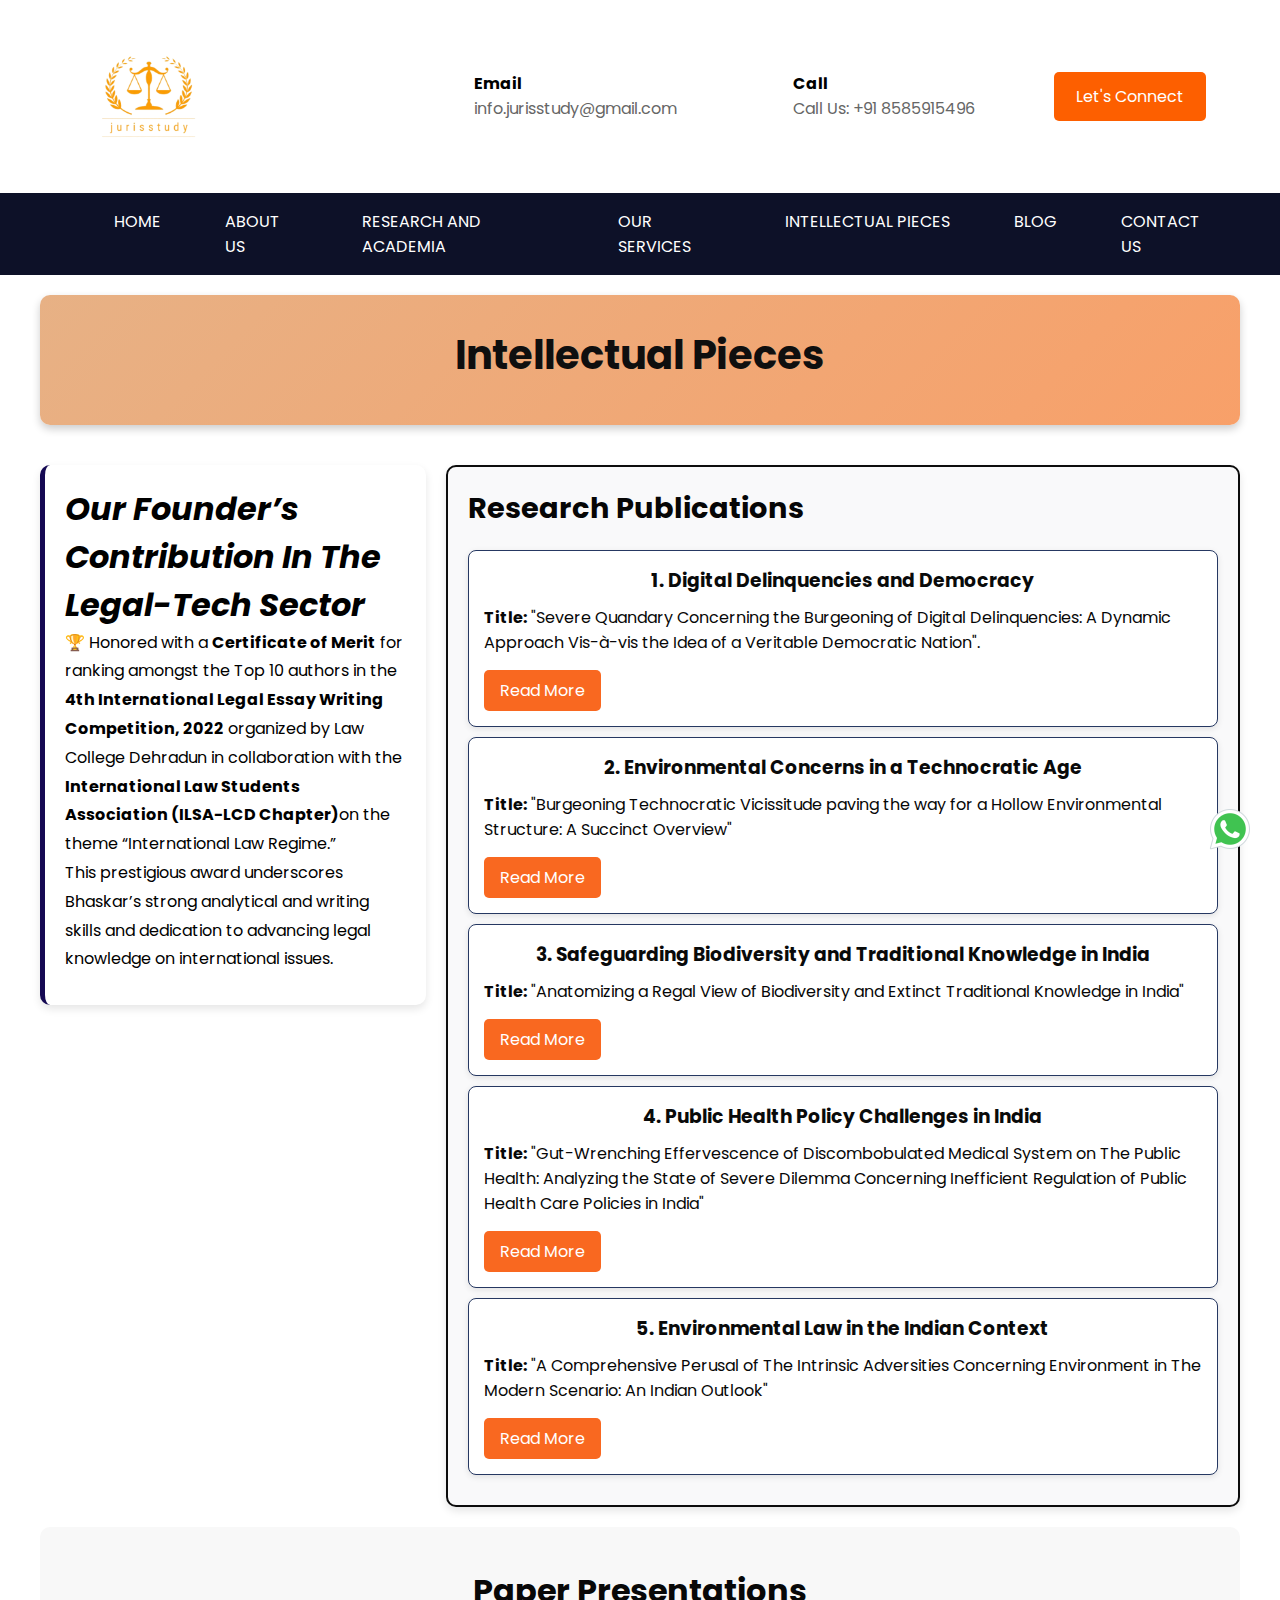
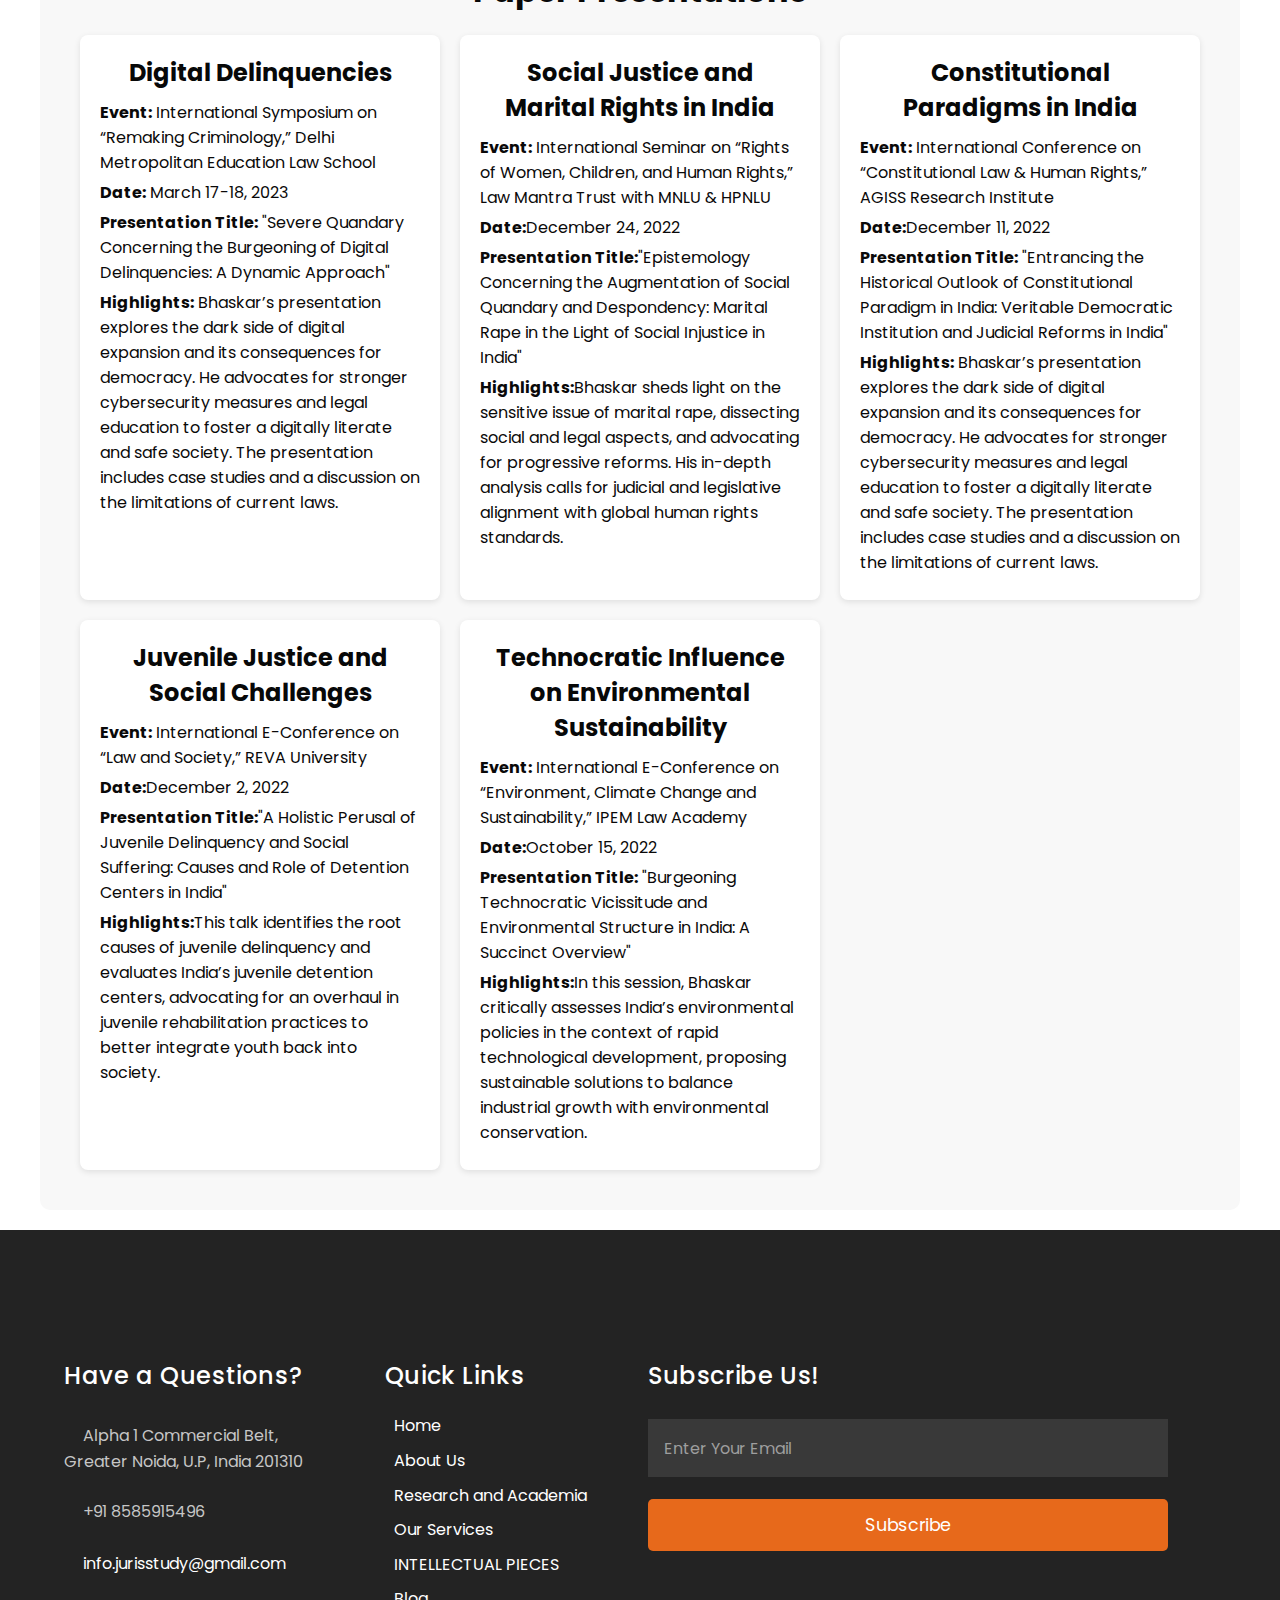
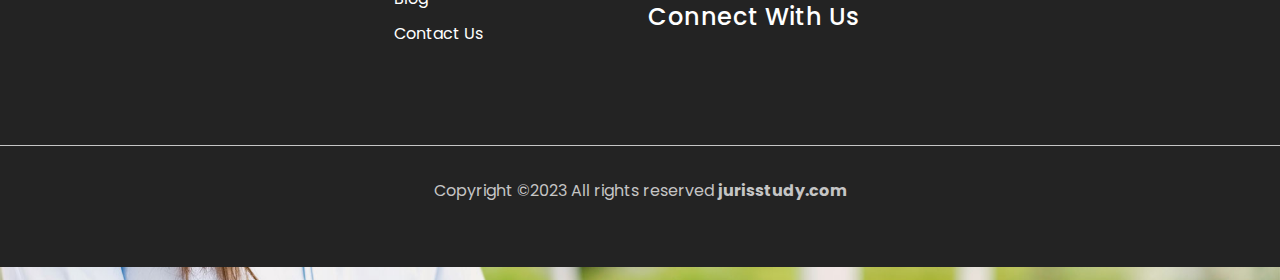
<file: intellectualpieces.html>
<!DOCTYPE html>
<html lang="en">

<head>
  <meta charset="UTF-8" />
  <meta name="viewport" content="width=device-width, initial-scale=1.0" />
  <meta name="google-site-verification" content="kkPrsqO1BDtmu5fAgxRtP1DIFmDLihnMu4S2rIV17dk" />
  <title>www.jurisstudy.com</title>
  <meta name="description" content="We help students, professionals, and scholars lead successful careers in different <br> areas of legal research and analysis, ensuring productivity and systematic workflows." />
  <link rel="icon" href="images/jurislogo-removebg-preview.png" type="image/x-icon" />
  <link rel="stylesheet" href="./style.css" />
  <link rel="stylesheet" href="https://cdnjs.cloudflare.com/ajax/libs/font-awesome/6.4.2/css/all.min.css"
    integrity="sha512-z3gLpd7yknf1YoNbCzqRKc4qyor8gaKU1qmn+CShxbuBusANI9QpRohGBreCFkKxLhei6S9CQXFEbbKuqLg0DA=="
    crossorigin="anonymous" referrerpolicy="no-referrer" />
    
    <style>
    
    /* General navbar styling */

      /* Container for the contact buttons */
.contact-buttons {
    position: fixed;
    top: 50%;
    transform: translateY(-50%);
    z-index: 1000;
    display: flex;
    flex-direction: column;
}

 /*whatsapp ccs start*/
 #whatsapp {
position: fixed;
right: 15px;
bottom: 4%;
width: 70px;
height: 70px;
cursor: pointer;
opacity: 1;
z-index: 99990;
}
#whatsapp #whatsappMain {
-moz-border-radius: 50% !important;
-webkit-border-radius: 50% !important;
border-radius: 50% !important;
-moz-background-clip: padding;
-webkit-background-clip: padding-box;
background-clip: padding-box;
background-color: rgba(255, 255, 255, 0);
width: 70px;
height: 70px;
color: #40c351;
z-index: 9;
-webkit-animation: zcwmini2 1.5s 0s ease-out infinite;
-moz-animation: zcwmini2 1.5s 0s ease-out infinite;
animation: zcwmini2 1.5s 0s ease-out infinite;
}
#whatsapp #whatsappMain:before {
content: "";
position: absolute;
width: 100%;
height: 100%;
top: 0;
left: 0;
z-index: 9;
 background-image: url('./images/whatsapp.png');;
background-repeat: no-repeat;
background-position: center center;
-webkit-animation: zcwphone2 1.5s linear infinite;
-moz-animation: zcwphone2 1.5s linear infinite;
animation: zcwphone2 1.5s linear infinite;
}
@-webkit-keyframes zcwphone {
0% {-ms-transform:rotate(0deg);-webkit-transform:rotate(0deg);transform:rotate(0deg);}
25% {-ms-transform:rotate(30deg);-webkit-transform:rotate(30deg);transform:rotate(30deg);}
50% {-ms-transform:rotate(0deg);-webkit-transform:rotate(0deg);transform:rotate(0deg);}
75% {-ms-transform:rotate(-30deg);-webkit-transform:rotate(-30deg);transform:rotate(-30deg);}
100% {-ms-transform:rotate(0deg);-webkit-transform:rotate(0deg);transform:rotate(0deg);}
}
@-moz-keyframes zcwphone {
0% {-ms-transform:rotate(0deg);-webkit-transform:rotate(0deg);transform:rotate(0deg);}
25% {-ms-transform:rotate(30deg);-webkit-transform:rotate(30deg);transform:rotate(30deg);}
50% {-ms-transform:rotate(0deg);-webkit-transform:rotate(0deg);transform:rotate(0deg);}
75% {-ms-transform:rotate(-30deg);-webkit-transform:rotate(-30deg);transform:rotate(-30deg);}
100% {-ms-transform:rotate(0deg);-webkit-transform:rotate(0deg);transform:rotate(0deg);}
}
@keyframes zcwphone {
0% {-ms-transform:rotate(0deg);-webkit-transform:rotate(0deg);transform:rotate(0deg);}
25% {-ms-transform:rotate(30deg);-webkit-transform:rotate(30deg);transform:rotate(30deg);}
50% {-ms-transform:rotate(0deg);-webkit-transform:rotate(0deg);transform:rotate(0deg);}
75% {-ms-transform:rotate(-30deg);-webkit-transform:rotate(-30deg);transform:rotate(-30deg);}
100% {-ms-transform:rotate(0deg);-webkit-transform:rotate(0deg);transform:rotate(0deg);}
}
@-webkit-keyframes zcwphone2 {
0% {-ms-transform:rotate(0deg);-webkit-transform:rotate(0deg);transform:rotate(0deg);}
25% {-ms-transform:rotate(30deg);-webkit-transform:rotate(30deg);transform:rotate(30deg);}
50% {-ms-transform:rotate(0deg);-webkit-transform:rotate(0deg);transform:rotate(0deg);}
75% {-ms-transform:rotate(-30deg);-webkit-transform:rotate(-30deg);transform:rotate(-30deg);}
100% {-ms-transform:rotate(0deg);-webkit-transform:rotate(0deg);transform:rotate(0deg);}
}
@-moz-keyframes zcwphone2 {
0% {-ms-transform:rotate(0deg);-webkit-transform:rotate(0deg);transform:rotate(0deg);}
25% {-ms-transform:rotate(30deg);-webkit-transform:rotate(30deg);transform:rotate(30deg);}
50% {-ms-transform:rotate(0deg);-webkit-transform:rotate(0deg);transform:rotate(0deg);}
75% {-ms-transform:rotate(-30deg);-webkit-transform:rotate(-30deg);transform:rotate(-30deg);}
100% {-ms-transform:rotate(0deg);-webkit-transform:rotate(0deg);transform:rotate(0deg);}
}
@keyframes zcwphone2 {
0% {-ms-transform:rotate(0deg);-webkit-transform:rotate(0deg);transform:rotate(0deg);}
25% {-ms-transform:rotate(30deg);-webkit-transform:rotate(30deg);transform:rotate(30deg);}
50% {-ms-transform:rotate(0deg);-webkit-transform:rotate(0deg);transform:rotate(0deg);}
75% {-ms-transform:rotate(-30deg);-webkit-transform:rotate(-30deg);transform:rotate(-30deg);}
100% {-ms-transform:rotate(0deg);-webkit-transform:rotate(0deg);transform:rotate(0deg);}
}
@-webkit-keyframes zcwmini {
0% {box-shadow: 0 0 8px 6px rgba(207,8,8, 0), 0 0 0 0 rgba(0,0,0,0), 0 0 0 0 rgba(207,8,8, 0);}
10% {box-shadow: 0 0 8px 6px , 0 0 12px 10px rgba(0,0,0,0), 0 0 12px 14px ;}
100% {box-shadow: 0 0 8px 6px rgba(207,8,8, 0), 0 0 0 40px rgba(0,0,0,0), 0 0 0 40px rgba(207,8,8, 0);}
}
@-moz-keyframes zcwmini {
0% {box-shadow: 0 0 8px 6px rgba(207,8,8, 0), 0 0 0 0 rgba(0,0,0,0), 0 0 0 0 rgba(207,8,8, 0);}
10% {box-shadow: 0 0 8px 6px , 0 0 12px 10px rgba(0,0,0,0), 0 0 12px 14px ;}
100% {box-shadow: 0 0 8px 6px rgba(207,8,8, 0), 0 0 0 40px rgba(0,0,0,0), 0 0 0 40px rgba(207,8,8, 0);}
}
@keyframes zcwmini {
0% {box-shadow: 0 0 8px 6px rgba(207,8,8, 0), 0 0 0 0 rgba(0,0,0,0), 0 0 0 0 rgba(207,8,8, 0);}
10% {box-shadow: 0 0 8px 6px , 0 0 12px 10px rgba(0,0,0,0), 0 0 12px 14px ;}
100% {box-shadow: 0 0 8px 6px rgba(207,8,8, 0), 0 0 0 40px rgba(0,0,0,0), 0 0 0 40px rgba(207,8,8, 0);}
}
@-webkit-keyframes zcwmini2 {
0% {box-shadow: 0 0 8px 6px rgba(207,8,8, 0), 0 0 0 0 rgba(0,0,0,0), 0 0 0 0 rgba(207,8,8, 0);}
10% {box-shadow: 0 0 8px 6px , 0 0 12px 10px rgba(0,0,0,0), 0 0 12px 14px ;}
100% {box-shadow: 0 0 8px 6px rgba(207,8,8, 0), 0 0 0 40px rgba(0,0,0,0), 0 0 0 40px rgba(207,8,8, 0);}
}
@-moz-keyframes zcwmini2 {
0% {box-shadow: 0 0 8px 6px rgba(207,8,8, 0), 0 0 0 0 rgba(0,0,0,0), 0 0 0 0 rgba(207,8,8, 0);}
10% {box-shadow: 0 0 8px 6px , 0 0 12px 10px rgba(0,0,0,0), 0 0 12px 14px ;}
100% {box-shadow: 0 0 8px 6px rgba(207,8,8, 0), 0 0 0 40px rgba(0,0,0,0), 0 0 0 40px rgba(207,8,8, 0);}
}
@keyframes zcwmini2 {
0% {box-shadow: 0 0 8px 6px rgba(207,8,8, 0), 0 0 0 0 rgba(0,0,0,0), 0 0 0 0 rgba(207,8,8, 0);}
10% {box-shadow: 0 0 8px 6px , 0 0 12px 10px rgba(0,0,0,0), 0 0 12px 14px ;}
100% {box-shadow: 0 0 8px 6px rgba(207,8,8, 0), 0 0 0 40px rgba(0,0,0,0), 0 0 0 40px rgba(207,8,8, 0);}
}


        /* Basic styling for the menu */
/* Modal Container */
.modal {
    display: none;
    position: fixed;
    z-index: 1000;
    left: 0;
    top: 0;
    width: 100%;
    height: 100%;
    background-color: rgba(0, 0, 0, 0.5);
    justify-content: center;
    align-items: center;
}

/* Modal Content */
.modal-content {
    background-color: #fff;
    padding: 20px;
    border-radius: 8px;
    width: 80%;
    max-width: 400px;
    box-shadow: 0 4px 8px rgba(0, 0, 0, 0.2);
    text-align: left;
}

/* Close Button */
.close-btn {
    float: right;
    font-size: 20px;
    cursor: pointer;
}

/* Form Fields */
input, textarea {
    width: 100%;
    padding: 8px;
    margin: 10px 0;
    box-sizing: border-box;
}

/* Submit Button */
button {
    padding: 10px 20px;
    background-color: #fd5f00;
    color: #fff;
    border: none;
    cursor: pointer;
    border-radius: 5px;
}

button:hover {
    background-color: #0056b3;
}

.testimonials {
    background-color: #f8f9fa;
    padding: 40px;
    text-align: center;
}

.testimonials h2 {
    font-size: 2em;
    margin-bottom: 20px;
    color: #343a40;
}

.testimonial-container {
    display: flex;
    flex-direction: column;
    gap: 20px;
    align-items: center;
}

.testimonial {
    background-color: #ffffff;
    border-radius: 10px;
    box-shadow: 0 4px 10px rgba(0, 0, 0, 0.1);
    padding: 20px;
    max-width: 600px;
    transition: transform 0.3s;
}

.testimonial:hover {
    transform: translateY(-5px);
}

.testimonial p {
    font-style: italic;
    color: #6c757d;
}

.testimonial h4 {
    margin-top: 10px;
    font-weight: bold;
    color: #343a40;
}

.Home{
    height:550px;
    background-image: url(./images/ARE_YOU_LOOKING_FOR_LEGAL_R[1].png);
    /* background-position: center;
    background-size: contain; */
}



@media (max-width: 568px) {
  .Home {
    background-size: cover; /* Cover entire width on smaller screens */
    background-position: center top; /* Adjust position for better alignment */
  }
}

.Home_main h1, h3{
   text-align: center; 
}

.Home_main h3{
    margin-top:20px;
}

.Home_main p{
    padding:20px;
    text-align:center;
    justify-content: center;
}

 .Home_main button{
    margin:20px 0px 90px 520px;
} 

.Hero_col1 {
  background: linear-gradient(0deg, rgba(253,146,45,1) 0%, rgba(242,242,242,1) 100%);
  padding: 3rem 1rem;
  color: #fff;
}
.Hero_col2 {
  background: linear-gradient(0deg, rgba(6,21,117,1) 0%, rgba(255,255,255,1) 100%);
  padding: 3rem 1rem;
  color: #fff;
}

.navbar {
  background-color: #0d1128; 
  /*background: linear-gradient(0deg, rgba(6,38,104,1) 100%, rgba(255,255,255,1) 100%);*/
  width: 100%;
}

.nav_main {
  display: flex;
  justify-content: space-between;
  align-items: center;
  padding: 1rem 2rem;
}

/* Styling for the menu list */
#navbar-menu {
  display: flex;

  list-style: none;
  margin-left: 50px;
  padding: 0;
}

#navbar-menu li {
  margin: 0 2rem;
}

#navbar-menu a {
  color: #fff;
  text-decoration: none;
  font-size: 1rem;
  transition: color 0.3s;
}

#navbar-menu a:hover {
  color:#fd5f00; /* Replace with your hover color */
}

/* Search bar styling */
.nav_2 input {
  padding: 0.5rem 1rem;
  border-radius: 20px;
  border: 1px solid #ccc;
  outline: none;
  font-size: 1rem;
  background-color: #fff;
}

/* Mobile view */
@media (max-width: 768px) {
  /* Hide menu by default and change layout */
  #navbar-menu {
    display: none;
    flex-direction: column;
    position: absolute;
    bottom: -170px;
    left: -50px;
    width: 100%;
    background-color: #0d1128;
    z-index: 1000;
    padding: 1rem 0;
  }

  #navbar-menu.active {
    display: flex; /* Show the menu when active */
  }

  #navbar-menu li {
    margin: 1rem 0; /* Vertical spacing for mobile view */
    text-align: center;
  }

  /* Toggle button styling */
  #toggle-menu {
    display: flex;
    background: none;
    border: none;
    color: #fff;
    font-size: 1.5rem;
    cursor: pointer;
  }

  /* Responsive search bar */
  .nav_2 {
    margin-top: 1rem;
    text-align: center;
    width: 100%;
  }

  .nav_2 input {
    width: 90%;
  }
}

.card {
  background: white;
  padding: 20px;
  border-radius: 10px;
  border: 1px solid #ddd;
  box-shadow: 0 2px 6px rgba(0, 0, 0, 0.1);
  margin-bottom: 20px;
}

.card h3 {
  color: #101010;
  margin-bottom: 10px;
}

.card p {
  margin: 5px 0;
  font-size: 1rem;
  color: #070707;
}

/* Read More Section Hidden Initially */
.read-more-content {
  display: none;
  margin-top: 10px;
}

/* Button Styles */
.read-more-btn {
  display: inline-block;
  margin-top: 10px;
  padding: 8px 16px;
  background: #f96820;
  color: white;
  border: none;
  border-radius: 5px;
  cursor: pointer;
  font-size: 1rem;
  transition: background 0.3s;
}

.read-more-btn:hover {
  background: #0056b3;
}

.intellectual-pieces {
  padding: 20px;
  max-width: 1200px;
  margin: 0 auto;
}

/* Header Section */
.header-section {
  text-align: center;
  padding: 30px 20px;
  background: linear-gradient(135deg, #e7b185, #f8a069);
  color: rgb(15, 15, 15);
  border-radius: 10px;
  box-shadow: 0 4px 8px rgba(0, 0, 0, 0.2);
  margin-bottom: 40px;
}

.header-section h1 {
  font-size: 2.5rem;
  margin-bottom: 10px;
}

.header-section p {
  font-size: 1.2rem;
}

/* Main Content Layout */
.main-content {
  display: flex;
  gap: 20px;
}

/* Contribution Card */
.contribution-card {
  width: 30%;
  background: white;
  padding: 20px;
  border-radius: 10px;
  border-left: 5px solid #150953;
  box-shadow: 0 4px 8px rgba(0, 0, 0, 0.1);
  position: relative;
  height:500px;
}

.contribution-card h2 {
  color: #161615;
  margin-bottom: 15px;
  font-size: 1.5rem;
}

.contribution-card p {
  font-size: 1rem;
  line-height: 1.8;
  color: black;
}

/* Research and Publications Container */
.research-publications-container {
  width: 70%;
  display: flex;
  flex-direction: column;
  gap: 20px;
}

/* Research Publications */
.research-publications {
  background: #f9f9fa;
  padding: 20px;
  border-radius: 10px;
  border: 2px solid #0c0c0c;
  box-shadow: 0 4px 8px rgba(0, 0, 0, 0.1);
}

.research-publications h2 {
  font-size: 1.8rem;
  color: #060606;
  margin-bottom: 20px;
}

.research-publications .card {
  padding: 15px;
  background: white;
  border: 1px solid #263862;
  border-radius: 8px;
  margin-bottom: 10px;
  box-shadow: 0 2px 6px rgba(0, 0, 0, 0.1);
}

.research-publications .card h3 {
  color: #090a0a;
  margin-bottom: 10px;
}

/* Paper Presentations */
.paper-presentations {
  margin-top: 20px;
  background-color: #f8f8f8;
  padding: 40px;
  border-radius: 10px;
}

.paper-presentations h2 {
  text-align: center;
  font-size: 2rem;
  color: #080808; /* Green accent color */
  margin-bottom: 20px;
}

/* Presentation List */
.presentation-list {
  display: grid;
  grid-template-columns: repeat(auto-fit, minmax(300px, 1fr));
  gap: 20px;
}

/* Presentation Card */
.presentation-card {
  background: #ffffff;
  padding: 20px;
  border-radius: 8px;
  box-shadow: 0 2px 6px rgba(0, 0, 0, 0.1);
  transition: transform 0.3s, box-shadow 0.3s;
}

.presentation-card:hover {
  transform: translateY(-5px);
  box-shadow: 0 4px 12px rgba(0, 0, 0, 0.2);
}

.presentation-card h3 {
  font-size: 1.5rem;
  color: #070808; /* Darker green */
  margin-bottom: 10px;
}

.presentation-card p {
  margin: 5px 0;
  font-size: 1rem;
  color: #0a0909;
}



#subscribeMessage {
    margin-top: 10px;
    color: green;
    font-weight: bold;
}

.hidden {
    display: none;
}

/*.Teachers{*/
/*    background-color: #959798;*/
/*}*/

/*.Teachers_main{*/
/*     background-color: #959798;*/
/*}*/

    </style>
</head>

<body>
  <!-- ****************************************** -->
  <div class="header">
    <div class="header_main">
      <div class="header_1">
        <img style="height: 160px; width: 170px;" src="images/jurislogo-removebg-preview.png" />
      </div>
      <!-- ****************************************** -->
      <div class="header_2">
        <div class="header_2_col1">
          <div class="header_icon">
            <i class="fa-solid fa-paper-plane"></i>
          </div>
          <div class="header_email">
            <h5>Email</h5>
            <a href="mailto:info.jurisstudy@gmail.com?subject=Requirements&body=Hi%20team%20JurisStudy,%0A%0AI%20have%20the%20following%20requirements:"><p>info.jurisstudy@gmail.com</p></a>

          </div>
        </div>
        <div class="header_2_col1">
          <div style="margin-left: -18px;" class="header_icon">
            <i class="fa-solid fa-phone"></i>
          </div>
          <div class="header_email">
            <h5>Call</h5>
            <p>Call Us: +91 8585915496</p>
          </div>
        </div>
      </div>
      <!-- ****************************************** -->
      <div id="apply-now-btn" class="header_3">
        <button type="button">Let's Connect</button>
      </div>
    </div>
  </div>
  <!-- ****************************************** -->
  <nav class="navbar">
  <div class="nav_main">
    <button id="toggle-menu" aria-label="Toggle Menu">☰</button>
    
    <!-- Menu links -->
    <ul id="navbar-menu">
      <li><a href="index.html">HOME</a></li>
      <li><a href="about.html">ABOUT US</a></li>
      <li><a href="research_&_academia.html">RESEARCH AND ACADEMIA</a></li>
      <li><a href="services.html">OUR SERVICES</a></li>
      <li><a href="intellectualpieces.html">INTELLECTUAL PIECES</a></li>
      <li><a href="blog.html">BLOG</a></li>
      <li><a href="contact.html">CONTACT US</a></li>
    </ul>
    
    <!-- Search bar -->
    <!-- <div class="nav_2">
      <input type="search" name="" id="search-input" placeholder="Search" />
    </div> -->
  </div>
</nav>

  <div id="whatsapp">
    <a href="https://wa.me/918585915496?text=Hello, I would like to connect."><div id="whatsappMain"></div></a>
</div>
<div class="fixed-phone-icon">
    <a href="tel:+918585915496"><div id="phoneicon"></div></a>
</div>
  <!-- ****************************************** -->

  <div id="form-modal" class="modal">
    <div class="modal-content">
        <span class="close-btn">&times;</span>
        <h2>Application Form</h2>
        <form id="application-form">
            <label for="name">Name:</label>
            <input type="text" id="name" name="name" required>

            <label for="email">Email:</label>
            <input type="email" id="email" name="email" required>

            <label for="phone">Phone Number:</label>
            <input type="tel" id="phone" name="phone" required>

            <label for="message">Message:</label>
            <textarea id="message" name="message" required></textarea>

            <button type="submit">Submit</button>
        </form>
    </div>
</div>




<div class="intellectual-pieces">
  <!-- Header -->
  <header class="header-section">
    <h1>Intellectual Pieces</h1>
    <!-- <p>Showcasing groundbreaking contributions in the legal-tech and research fields by our founder.</p> -->
  </header>

  <!-- Main Content -->
  <div class="main-content">
    <!-- Contribution Card -->
    <div class="contribution-card">
      <h1><i>Our Founder’s Contribution In The Legal-Tech Sector</i></h1>
      <p>🏆 Honored with a <strong>Certificate of Merit</strong> for ranking amongst the Top 10 authors in the <strong>4th International Legal Essay Writing Competition, 2022</strong> organized by Law College Dehradun in collaboration with the <strong>International Law Students Association (ILSA-LCD Chapter)</strong>on the theme “International Law Regime.”</p>
      <p>This prestigious award underscores Bhaskar’s strong analytical and writing skills and dedication to advancing legal knowledge on international issues.</p>
    </div>

    <!-- Research and Publications -->
    <div class="research-publications-container">
      <!-- Research Publications -->
      <section class="research-publications">
        <h2>Research Publications</h2>
        <div class="publication-cards">
          <div class="card">
            <h3>1. Digital Delinquencies and Democracy</h3>
            <p><strong>Title:</strong> "Severe Quandary Concerning the Burgeoning of Digital Delinquencies: A Dynamic Approach Vis-à-vis the Idea of a Veritable Democratic Nation".</p>
             <div class="read-more-content">
              <p><strong>Published In:</strong> Remaking Criminology: Contemporary Insights from the Criminal Justice System, Bloomsbury Publishing, United Kingdom</p>
              <p><strong>ISBN:</strong> 978-93-56405-51-6</p>
              <p><strong>Overview:</strong>This award-winning publication critically examines the rise of digital crimes, including cyberbullying, hacking, and identity theft, which present unique challenges to democratic societies. Bhaskar argues for a dynamic legal approach, with adaptive policies that protect citizens’ rights while fostering responsible digital behavior. By emphasizing the balance between security and freedom, this work suggests innovative frameworks for legal reform.</p>
              <p><strong>Visuals:</strong> A modern digital world map overlayed with symbols of cyber threats, a symbolic balance scale, and digital code imagery in muted colors representing technology and law.
              </p>
            </div>
            <button class="read-more-btn">Read More</button>
          </div>
          <div class="card">
            <h3>2. Environmental Concerns in a Technocratic Age</h3>
            <p><strong>Title:</strong> "Burgeoning Technocratic Vicissitude paving the way for a Hollow Environmental Structure: A Succinct Overview"</p>
            <div class="read-more-content">
              <p><strong>Published In:</strong> Rights, Nature, and Sustainability, Hidayatullah National Law University, Raipur</p>
            <p><strong>ISBN:</strong>978-81-957449-2-3</p>
            <p><strong>Overview:</strong>This research highlights the pressing need to protect India’s unique biodiversity and traditional knowledge systems under threat from globalization and commercial exploitation. Bhaskar makes a compelling case for stronger legal protections that respect indigenous rights and conserve cultural heritage, drawing connections between biodiversity and national identity.</p>
            <p><strong>Visuals:</strong> Industrial and natural landscape juxtaposition, with contrasting images of urbanization and green landscapes to underscore the environmental cost of technological expansion.</p>
            </div>
            <button class="read-more-btn">Read More</button>
          </div>
          <div class="card">
            <h3>3. Safeguarding Biodiversity and Traditional Knowledge in India</h3>
            <p><strong>Title:</strong> "Anatomizing a Regal View of Biodiversity and Extinct Traditional Knowledge in India"</p>
            <div class="read-more-content">
              <p><strong>Published In:</strong>Rights, Nature, and Sustainability, Hidayatullah National Law University, Raipur
              </p>
              <p><strong>ISBN:</strong> 978-93-56405-51-6</p>
              <p><strong>Overview:</strong>This award-winning publication critically examines the rise of digital crimes, including cyberbullying, hacking, and identity theft, which present unique challenges to democratic societies. Bhaskar argues for a dynamic legal approach, with adaptive policies that protect citizens’ rights while fostering responsible digital behavior. By emphasizing the balance between security and freedom, this work suggests innovative frameworks for legal reform.</p>
              <p><strong>Visuals:</strong>Indian wildlife and cultural symbols, showing traditional practices and indigenous flora and fauna that need protection.</p>
            </div>
            <button class="read-more-btn">Read More</button>
          </div>
          <div class="card">
            <h3>4. Public Health Policy Challenges in India</h3>
            <p><strong>Title:</strong> "Gut-Wrenching Effervescence of Discombobulated Medical System on The Public Health: Analyzing the State of Severe Dilemma Concerning Inefficient Regulation of Public Health Care Policies in India"</p>
            <div class="read-more-content">
              <p><strong>Published In:</strong> Public Health Care System in India: Issues and Challenges, Shankar Rao Chavan Law College, Pune
              </p>
              <p><strong>ISBN:</strong> 978-93-5773-916-0</p>
              <p><strong>Overview:</strong>This paper critiques the gaps in India's public health policies, particularly the lack of accessible healthcare services for marginalized populations. Bhaskar’s analysis includes case studies of regulatory inefficiencies and offers strategic reforms to improve policy enforcement, patient rights, and healthcare accessibility.
              </p>
              <p><strong>Visuals:</strong>Symbolic representations of healthcare, such as stethoscopes, hospital corridors, and images of rural healthcare challenges in India, conveying both urgency and hope for reform.
              </p>
            </div>
            <button class="read-more-btn">Read More</button>
          </div>
          <div class="card">
            <h3>5. Environmental Law in the Indian Context
            </h3>
            <p><strong>Title:</strong> "A Comprehensive Perusal of The Intrinsic Adversities Concerning Environment in The Modern Scenario: An Indian Outlook"</p>
            <div class="read-more-content">
              <p><strong>Published In:</strong> Lex Terra, National Law University and Judicial Academy Assam
              </p>
              <p><strong>ISBN:</strong> 2455-0965
              </p>
              <p><strong>Overview:</strong> This article addresses India’s environmental crisis by examining regulatory loopholes and proposing solutions tailored to the country’s unique ecological challenges. Bhaskar emphasizes the importance of public awareness and legal action in safeguarding India’s natural resources against climate change, pollution, and habitat destruction.</p>
              <p><strong>Visuals:</strong> Indian landscapes with ecological symbols such as rivers, forests, and pollution-free air, illustrating the need for conservation laws.
              </p>
            </div>
            <button class="read-more-btn">Read More</button>
          </div>
        </div>
      </section>

      <!-- Paper Presentations -->
    
    </div>
  </div>
  <section class="paper-presentations">
    <h2>Paper Presentations</h2>
    <div class="presentation-list">
      <div class="presentation-card">
        <h3>Digital Delinquencies</h3>
        <p><strong>Event:</strong> International Symposium on “Remaking Criminology,” Delhi Metropolitan Education Law School
        </p>
        <p><strong>Date:</strong> March 17-18, 2023</p>
        <p><strong>Presentation Title:</strong>  "Severe Quandary Concerning the Burgeoning of Digital Delinquencies: A Dynamic Approach"
        </p>
        <p><strong>Highlights:</strong> Bhaskar’s presentation explores the dark side of digital expansion and its consequences for democracy. He advocates for stronger cybersecurity measures and legal education to foster a digitally literate and safe society. The presentation includes case studies and a discussion on the limitations of current laws.
        </p>
      </div>
      <div class="presentation-card">
        <h3>Social Justice and Marital Rights in India</h3>
        <p><strong>Event:</strong> International Seminar on “Rights of Women, Children, and Human Rights,” Law Mantra Trust with MNLU & HPNLU
        </p>
        <p><strong>Date:</strong>December 24, 2022</p>
        <p><strong>Presentation Title:</strong>"Epistemology Concerning the Augmentation of Social Quandary and Despondency: Marital Rape in the Light of Social Injustice in India"</p>
        <p><strong>Highlights:</strong>Bhaskar sheds light on the sensitive issue of marital rape, dissecting social and legal aspects, and advocating for progressive reforms. His in-depth analysis calls for judicial and legislative alignment with global human rights standards.</p>
      </div>
      <div class="presentation-card">
        <h3>Constitutional Paradigms in India</h3>
        <p><strong>Event:</strong> International Conference on “Constitutional Law & Human Rights,” AGISS Research Institute</p>
        <p><strong>Date:</strong>December 11, 2022</p>
        <p><strong>Presentation Title:</strong> "Entrancing the Historical Outlook of Constitutional Paradigm in India: Veritable Democratic Institution and Judicial Reforms in India" </p>
        <p><strong>Highlights:</strong> Bhaskar’s presentation explores the dark side of digital expansion and its consequences for democracy. He advocates for stronger cybersecurity measures and legal education to foster a digitally literate and safe society. The presentation includes case studies and a discussion on the limitations of current laws.
        </p>
      </div>
      <div class="presentation-card">
        <h3>Juvenile Justice and Social Challenges</h3>
        <p><strong>Event:</strong> International E-Conference on “Law and Society,” REVA University</p>
        <p><strong>Date:</strong>December 2, 2022</p>
        <p><strong>Presentation Title:</strong>"A Holistic Perusal of Juvenile Delinquency and Social Suffering: Causes and Role of Detention Centers in India"
        </p>
        <p><strong>Highlights:</strong>This talk identifies the root causes of juvenile delinquency and evaluates India’s juvenile detention centers, advocating for an overhaul in juvenile rehabilitation practices to better integrate youth back into society.</p>
      </div>
      <div class="presentation-card">
        <h3>Technocratic Influence on Environmental Sustainability
        </h3>
        <p><strong>Event:</strong> International E-Conference on “Environment, Climate Change and Sustainability,” IPEM Law Academy
        </p>
        <p><strong>Date:</strong>October 15, 2022</p>
        <p><strong>Presentation Title:</strong> "Burgeoning Technocratic Vicissitude and Environmental Structure in India: A Succinct Overview"
        </p>
        <p><strong>Highlights:</strong>In this session, Bhaskar critically assesses India’s environmental policies in the context of rapid technological development, proposing sustainable solutions to balance industrial growth with environmental conservation.</p>
      </div>
      
    </div>
  </section>
</div>



  <div class="Form">

    <div class="Footer">
      <div class="Footer_main">
        <!-- ************************* -->
        <div class="Footer_col1">
          <h2>Have a Questions?
          </h2>
          <p> <i class="fa-solid fa-location-dot"></i>Alpha 1  Commercial Belt, Greater Noida, U.P, India 201310
          </p>
          <p> <i class="fa-solid fa-phone"></i>+91 8585915496</p>
          <p><i class="fa-solid fa-envelope"></i><a href="mailto:info.jurisstudy@gmail.com?subject=Requirements&body=Hi%20team%20JurisStudy,%0A%0AI%20have%20the%20following%20requirements:">info.jurisstudy@gmail.com</a>
</p>
        </div>
        <!-- ************************* -->
        <!-- <div class="Footer_col2">
          <h2>Recent Blog</h2>
          <div class="Footer_col2_main">
            <div class="Footer_col2_mid1">
              <img src="./images/image_1.jpg" alt="">
            </div>
           
            <div class="Footer_col2_mid2">
              <h3>Even the all-powerful Pointing has no control about</h3>
              <p> <i class="fa-solid fa-calendar"></i> June 27, 2019</p>
              <p><i class="fa-solid fa-user"></i> Admin <i class="fa-solid fa-message"></i> 19</p>
            </div>
          </div>
          <div class="Footer_col2_main">
            <div class="Footer_col2_mid1">
              <img src="./images/image_2.jpg" alt="">
            </div>
           
            <div class="Footer_col2_mid2">
              <h3>Even the all-powerful Pointing has no control about</h3>
              <p> <i class="fa-solid fa-calendar"></i> June 27, 2019</p>
              <p><i class="fa-solid fa-user"></i> Admin <i class="fa-solid fa-message"></i> 19</p>
            </div>
          </div>
        </div> -->
        <!-- ************************* -->
        <div class="Footer_col3">
          <h2>Quick Links</h2>
          <ul>
            <li><i class="fa-solid fa-arrow-right"></i> <a href="index.html">Home</a></li>
            <li><i class="fa-solid fa-arrow-right"></i> <a href="about.html">About Us</a></li>
            <li><i class="fa-solid fa-arrow-right"></i> <a href="research.html">Research and Academia</a></li>
            <li><i class="fa-solid fa-arrow-right"></i> <a href="services.html">Our Services</a></li>
            <li><i class="fa-solid fa-arrow-right"></i> <a href="intellectualpieces.html">INTELLECTUAL PIECES</a></li>
            <li><i class="fa-solid fa-arrow-right"></i> <a href="blog.html">Blog</a></li>
             <li><i class="fa-solid fa-arrow-right"></i> <a href="contact.html">Contact Us</a></li>
          </ul>
        </div>
        <!-- ************************* -->
        <div class="Footer_col4">
      <h2>Subscribe Us!</h2>
    <input type="email" id="emailInput" placeholder="Enter Your Email" required>
    <button id="subscribeBtn">Subscribe</button>
    <p id="subscribeMessage" class="hidden">Thank you for subscribing!</p>
          <h2>Connect With Us </h2>
          <div class="social_icons">
            <a href="https://wa.me/918585915496"><i class="fa-brands fa-whatsapp"></i></a>
            <a href="https://www.linkedin.com/company/jurisstudy/"><i class="fa-brands fa-linkedin-in"></i></a>
            <a href="https://www.youtube.com/@jurisstudy"><i class="fa-brands fa-youtube"></i></a>
             <a href=https://x.com/infojurisstudy><i class="fa-brands fa-x-twitter"></i></a>
             <a href="https://www.facebook.com/people/Jurisstudy/61566563361135/"><i class="fa-brands fa-facebook"></i></a>
             <a href="https://www.instagram.com/info.jurisstudy/"><i class="fa-brands fa-instagram"></i></a>
            <a href="https://medium.com/@info.jurisstudy"><i class="fa-brands fa-medium"></i></a>
           
          </div>
        </div>
      </div>
      <div class="Footer_last">
        <p>Copyright ©2023 All rights reserved <b>jurisstudy.com</b></p>
      </div>
    </div>

    <script>
// Get modal elements
const modal = document.getElementById('form-modal');
const applyNowBtn = document.getElementById('apply-now-btn');
const closeBtn = document.querySelector('.close-btn');
const form = document.getElementById('application-form');

// Show modal when 'Apply Now' button is clicked
applyNowBtn.onclick = function() {
    modal.style.display = 'flex';
};

// Close modal when the close button is clicked
closeBtn.onclick = function() {
    modal.style.display = 'none';
};

// Handle form submission
form.onsubmit = function(event) {
    event.preventDefault(); // Prevent form from submitting the traditional way

    // Get form data
    const name = document.getElementById('name').value;
    const email = document.getElementById('email').value;
    const phone = document.getElementById('phone').value;
    const message = document.getElementById('message').value;

    // Create WhatsApp message URL
    const whatsappNumber = '8585915496'; // Replace with the recipient's WhatsApp number
    const whatsappMessage = `Name: ${name}%0AEmail: ${email}%0APhone: ${phone}%0AMessage: ${message}`;
    const whatsappURL = `https://wa.me/${whatsappNumber}?text=${whatsappMessage}`;

    // Redirect to WhatsApp with the message
    window.open(whatsappURL, '_blank');

    // Close modal after submission
    modal.style.display = 'none';
};


    </script>

<script>
document.getElementById("toggle-menu").addEventListener("click", function() {
  const navbarMenu = document.getElementById("navbar-menu");
  const toggleButton = document.getElementById("toggle-menu");

  // Toggle the active class for menu visibility
  navbarMenu.classList.toggle("active");

  // Change the button text between ☰ (menu) and ✖ (close)
  if (navbarMenu.classList.contains("active")) {
    toggleButton.textContent = "✖"; // Change to close icon
  } else {
    toggleButton.textContent = "☰"; // Change back to menu icon
  }
});

</script>

<script>
  document.getElementById("subscribeBtn").addEventListener("click", function() {
      const emailInput = document.getElementById("emailInput");
      const email = emailInput.value;
  
      if (validateEmail(email)) {
          // Here, you can send the email to your server-side script using fetch or XMLHttpRequest
          // For demonstration, we will just display a success message
          document.getElementById("subscribeMessage").innerText = "Successfully subscribed!";
          document.getElementById("subscribeMessage").classList.remove("hidden");
          emailInput.value = ""; // Clear the input
      } else {
          alert("Please enter a valid email address.");
      }
  });
  
  // Simple email validation function
  function validateEmail(email) {
      const re = /^[^\s@]+@[^\s@]+\.[^\s@]+$/;
      return re.test(String(email).toLowerCase());
  }
  </script>
  
  <script>
        document.getElementById('subscribeBtn').addEventListener('click', function() {
            // Get the entered email
            var email = document.getElementById('emailInput').value;
            
            if(email) {
                // Redirect to mail client using mailto protocol
                window.location.href = `mailto:${email}?subject=Subscription&body=I would like to subscribe.`;
                
                // Show subscription message
                document.getElementById('subscribeMessage').classList.remove('hidden');
                document.getElementById('subscribeMessage').innerText = "Thank you for subscribing!";
            } else {
                alert("Please enter a valid email address.");
            }
        });
    </script>

    <script>
      // JavaScript to toggle the "Read More" content
document.querySelectorAll('.read-more-btn').forEach(button => {
  button.addEventListener('click', () => {
    const card = button.closest('.card');
    const readMoreContent = card.querySelector('.read-more-content');

    // Toggle visibility
    if (readMoreContent.style.display === 'none' || readMoreContent.style.display === '') {
      readMoreContent.style.display = 'block';
      button.textContent = 'Read Less';
    } else {
      readMoreContent.style.display = 'none';
      button.textContent = 'Read More';
    }
  });
});

    </script>
  
 
    <!-- ****************************************** -->

    <!-- ****************************************** -->
</body>

</html>
</file>
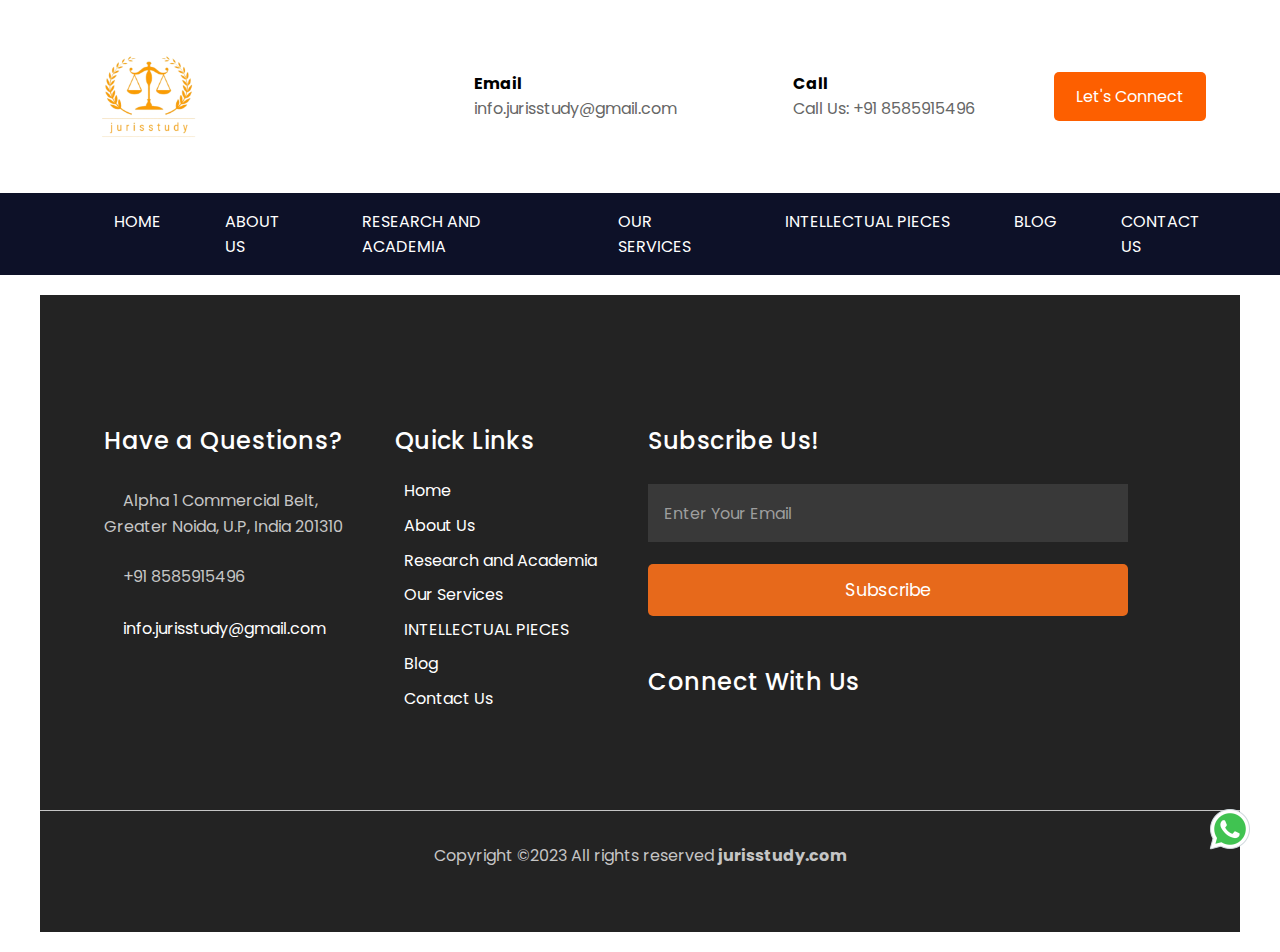
<file: research_&_academia.html>
<!DOCTYPE html>
<html lang="en">

<head>
  <meta charset="UTF-8" />
  <meta name="viewport" content="width=device-width, initial-scale=1.0" />
  <meta name="google-site-verification" content="kkPrsqO1BDtmu5fAgxRtP1DIFmDLihnMu4S2rIV17dk" />
  <title>www.jurisstudy.com</title>
  <meta name="description" content="We help students, professionals, and scholars lead successful careers in different <br> areas of legal research and analysis, ensuring productivity and systematic workflows." />
  <link rel="icon" href="images/jurislogo-removebg-preview.png" type="image/x-icon" />
  <link rel="stylesheet" href="./style.css" />
  <link rel="stylesheet" href="https://cdnjs.cloudflare.com/ajax/libs/font-awesome/6.4.2/css/all.min.css"
    integrity="sha512-z3gLpd7yknf1YoNbCzqRKc4qyor8gaKU1qmn+CShxbuBusANI9QpRohGBreCFkKxLhei6S9CQXFEbbKuqLg0DA=="
    crossorigin="anonymous" referrerpolicy="no-referrer" />
    
    <style>
    
    /* General navbar styling */

      /* Container for the contact buttons */
.contact-buttons {
    position: fixed;
    top: 50%;
    transform: translateY(-50%);
    z-index: 1000;
    display: flex;
    flex-direction: column;
}

 /*whatsapp ccs start*/
 #whatsapp {
position: fixed;
right: 15px;
bottom: 4%;
width: 70px;
height: 70px;
cursor: pointer;
opacity: 1;
z-index: 99990;
}
#whatsapp #whatsappMain {
-moz-border-radius: 50% !important;
-webkit-border-radius: 50% !important;
border-radius: 50% !important;
-moz-background-clip: padding;
-webkit-background-clip: padding-box;
background-clip: padding-box;
background-color: rgba(255, 255, 255, 0);
width: 70px;
height: 70px;
color: #40c351;
z-index: 9;
-webkit-animation: zcwmini2 1.5s 0s ease-out infinite;
-moz-animation: zcwmini2 1.5s 0s ease-out infinite;
animation: zcwmini2 1.5s 0s ease-out infinite;
}
#whatsapp #whatsappMain:before {
content: "";
position: absolute;
width: 100%;
height: 100%;
top: 0;
left: 0;
z-index: 9;
 background-image: url('./images/whatsapp.png');;
background-repeat: no-repeat;
background-position: center center;
-webkit-animation: zcwphone2 1.5s linear infinite;
-moz-animation: zcwphone2 1.5s linear infinite;
animation: zcwphone2 1.5s linear infinite;
}
@-webkit-keyframes zcwphone {
0% {-ms-transform:rotate(0deg);-webkit-transform:rotate(0deg);transform:rotate(0deg);}
25% {-ms-transform:rotate(30deg);-webkit-transform:rotate(30deg);transform:rotate(30deg);}
50% {-ms-transform:rotate(0deg);-webkit-transform:rotate(0deg);transform:rotate(0deg);}
75% {-ms-transform:rotate(-30deg);-webkit-transform:rotate(-30deg);transform:rotate(-30deg);}
100% {-ms-transform:rotate(0deg);-webkit-transform:rotate(0deg);transform:rotate(0deg);}
}
@-moz-keyframes zcwphone {
0% {-ms-transform:rotate(0deg);-webkit-transform:rotate(0deg);transform:rotate(0deg);}
25% {-ms-transform:rotate(30deg);-webkit-transform:rotate(30deg);transform:rotate(30deg);}
50% {-ms-transform:rotate(0deg);-webkit-transform:rotate(0deg);transform:rotate(0deg);}
75% {-ms-transform:rotate(-30deg);-webkit-transform:rotate(-30deg);transform:rotate(-30deg);}
100% {-ms-transform:rotate(0deg);-webkit-transform:rotate(0deg);transform:rotate(0deg);}
}
@keyframes zcwphone {
0% {-ms-transform:rotate(0deg);-webkit-transform:rotate(0deg);transform:rotate(0deg);}
25% {-ms-transform:rotate(30deg);-webkit-transform:rotate(30deg);transform:rotate(30deg);}
50% {-ms-transform:rotate(0deg);-webkit-transform:rotate(0deg);transform:rotate(0deg);}
75% {-ms-transform:rotate(-30deg);-webkit-transform:rotate(-30deg);transform:rotate(-30deg);}
100% {-ms-transform:rotate(0deg);-webkit-transform:rotate(0deg);transform:rotate(0deg);}
}
@-webkit-keyframes zcwphone2 {
0% {-ms-transform:rotate(0deg);-webkit-transform:rotate(0deg);transform:rotate(0deg);}
25% {-ms-transform:rotate(30deg);-webkit-transform:rotate(30deg);transform:rotate(30deg);}
50% {-ms-transform:rotate(0deg);-webkit-transform:rotate(0deg);transform:rotate(0deg);}
75% {-ms-transform:rotate(-30deg);-webkit-transform:rotate(-30deg);transform:rotate(-30deg);}
100% {-ms-transform:rotate(0deg);-webkit-transform:rotate(0deg);transform:rotate(0deg);}
}
@-moz-keyframes zcwphone2 {
0% {-ms-transform:rotate(0deg);-webkit-transform:rotate(0deg);transform:rotate(0deg);}
25% {-ms-transform:rotate(30deg);-webkit-transform:rotate(30deg);transform:rotate(30deg);}
50% {-ms-transform:rotate(0deg);-webkit-transform:rotate(0deg);transform:rotate(0deg);}
75% {-ms-transform:rotate(-30deg);-webkit-transform:rotate(-30deg);transform:rotate(-30deg);}
100% {-ms-transform:rotate(0deg);-webkit-transform:rotate(0deg);transform:rotate(0deg);}
}
@keyframes zcwphone2 {
0% {-ms-transform:rotate(0deg);-webkit-transform:rotate(0deg);transform:rotate(0deg);}
25% {-ms-transform:rotate(30deg);-webkit-transform:rotate(30deg);transform:rotate(30deg);}
50% {-ms-transform:rotate(0deg);-webkit-transform:rotate(0deg);transform:rotate(0deg);}
75% {-ms-transform:rotate(-30deg);-webkit-transform:rotate(-30deg);transform:rotate(-30deg);}
100% {-ms-transform:rotate(0deg);-webkit-transform:rotate(0deg);transform:rotate(0deg);}
}
@-webkit-keyframes zcwmini {
0% {box-shadow: 0 0 8px 6px rgba(207,8,8, 0), 0 0 0 0 rgba(0,0,0,0), 0 0 0 0 rgba(207,8,8, 0);}
10% {box-shadow: 0 0 8px 6px , 0 0 12px 10px rgba(0,0,0,0), 0 0 12px 14px ;}
100% {box-shadow: 0 0 8px 6px rgba(207,8,8, 0), 0 0 0 40px rgba(0,0,0,0), 0 0 0 40px rgba(207,8,8, 0);}
}
@-moz-keyframes zcwmini {
0% {box-shadow: 0 0 8px 6px rgba(207,8,8, 0), 0 0 0 0 rgba(0,0,0,0), 0 0 0 0 rgba(207,8,8, 0);}
10% {box-shadow: 0 0 8px 6px , 0 0 12px 10px rgba(0,0,0,0), 0 0 12px 14px ;}
100% {box-shadow: 0 0 8px 6px rgba(207,8,8, 0), 0 0 0 40px rgba(0,0,0,0), 0 0 0 40px rgba(207,8,8, 0);}
}
@keyframes zcwmini {
0% {box-shadow: 0 0 8px 6px rgba(207,8,8, 0), 0 0 0 0 rgba(0,0,0,0), 0 0 0 0 rgba(207,8,8, 0);}
10% {box-shadow: 0 0 8px 6px , 0 0 12px 10px rgba(0,0,0,0), 0 0 12px 14px ;}
100% {box-shadow: 0 0 8px 6px rgba(207,8,8, 0), 0 0 0 40px rgba(0,0,0,0), 0 0 0 40px rgba(207,8,8, 0);}
}
@-webkit-keyframes zcwmini2 {
0% {box-shadow: 0 0 8px 6px rgba(207,8,8, 0), 0 0 0 0 rgba(0,0,0,0), 0 0 0 0 rgba(207,8,8, 0);}
10% {box-shadow: 0 0 8px 6px , 0 0 12px 10px rgba(0,0,0,0), 0 0 12px 14px ;}
100% {box-shadow: 0 0 8px 6px rgba(207,8,8, 0), 0 0 0 40px rgba(0,0,0,0), 0 0 0 40px rgba(207,8,8, 0);}
}
@-moz-keyframes zcwmini2 {
0% {box-shadow: 0 0 8px 6px rgba(207,8,8, 0), 0 0 0 0 rgba(0,0,0,0), 0 0 0 0 rgba(207,8,8, 0);}
10% {box-shadow: 0 0 8px 6px , 0 0 12px 10px rgba(0,0,0,0), 0 0 12px 14px ;}
100% {box-shadow: 0 0 8px 6px rgba(207,8,8, 0), 0 0 0 40px rgba(0,0,0,0), 0 0 0 40px rgba(207,8,8, 0);}
}
@keyframes zcwmini2 {
0% {box-shadow: 0 0 8px 6px rgba(207,8,8, 0), 0 0 0 0 rgba(0,0,0,0), 0 0 0 0 rgba(207,8,8, 0);}
10% {box-shadow: 0 0 8px 6px , 0 0 12px 10px rgba(0,0,0,0), 0 0 12px 14px ;}
100% {box-shadow: 0 0 8px 6px rgba(207,8,8, 0), 0 0 0 40px rgba(0,0,0,0), 0 0 0 40px rgba(207,8,8, 0);}
}


        /* Basic styling for the menu */
/* Modal Container */
.modal {
    display: none;
    position: fixed;
    z-index: 1000;
    left: 0;
    top: 0;
    width: 100%;
    height: 100%;
    background-color: rgba(0, 0, 0, 0.5);
    justify-content: center;
    align-items: center;
}

/* Modal Content */
.modal-content {
    background-color: #fff;
    padding: 20px;
    border-radius: 8px;
    width: 80%;
    max-width: 400px;
    box-shadow: 0 4px 8px rgba(0, 0, 0, 0.2);
    text-align: left;
}

/* Close Button */
.close-btn {
    float: right;
    font-size: 20px;
    cursor: pointer;
}

/* Form Fields */
input, textarea {
    width: 100%;
    padding: 8px;
    margin: 10px 0;
    box-sizing: border-box;
}

/* Submit Button */
button {
    padding: 10px 20px;
    background-color: #fd5f00;
    color: #fff;
    border: none;
    cursor: pointer;
    border-radius: 5px;
}

button:hover {
    background-color: #0056b3;
}

.testimonials {
    background-color: #f8f9fa;
    padding: 40px;
    text-align: center;
}

.testimonials h2 {
    font-size: 2em;
    margin-bottom: 20px;
    color: #343a40;
}

.testimonial-container {
    display: flex;
    flex-direction: column;
    gap: 20px;
    align-items: center;
}

.testimonial {
    background-color: #ffffff;
    border-radius: 10px;
    box-shadow: 0 4px 10px rgba(0, 0, 0, 0.1);
    padding: 20px;
    max-width: 600px;
    transition: transform 0.3s;
}

.testimonial:hover {
    transform: translateY(-5px);
}

.testimonial p {
    font-style: italic;
    color: #6c757d;
}

.testimonial h4 {
    margin-top: 10px;
    font-weight: bold;
    color: #343a40;
}

.Home{
    height:550px;
    background-image: url(./images/ARE_YOU_LOOKING_FOR_LEGAL_R[1].png);
    /* background-position: center;
    background-size: contain; */
}

.navbar {
  background-color: #0d1128; 
  /*background: linear-gradient(0deg, rgba(6,38,104,1) 100%, rgba(255,255,255,1) 100%);*/
  width: 100%;
}

.nav_main {
  display: flex;
  justify-content: space-between;
  align-items: center;
  padding: 1rem 2rem;
}

/* Styling for the menu list */
#navbar-menu {
  display: flex;

  list-style: none;
  margin-left: 50px;
  padding: 0;
}

#navbar-menu li {
  margin: 0 2rem;
}

#navbar-menu a {
  color: #fff;
  text-decoration: none;
  font-size: 1rem;
  transition: color 0.3s;
}

#navbar-menu a:hover {
  color:#fd5f00; /* Replace with your hover color */
}

/* Search bar styling */
.nav_2 input {
  padding: 0.5rem 1rem;
  border-radius: 20px;
  border: 1px solid #ccc;
  outline: none;
  font-size: 1rem;
  background-color: #fff;
}

/* Mobile view */
@media (max-width: 768px) {
  /* Hide menu by default and change layout */
  #navbar-menu {
    display: none;
    flex-direction: column;
    position: absolute;
    bottom: -170px;
    left: -50px;
    width: 100%;
    background-color: #0d1128;
    z-index: 1000;
    padding: 1rem 0;
  }

  #navbar-menu.active {
    display: flex; /* Show the menu when active */
  }

  #navbar-menu li {
    margin: 1rem 0; /* Vertical spacing for mobile view */
    text-align: center;
  }

  /* Toggle button styling */
  #toggle-menu {
    display: flex;
    background: none;
    border: none;
    color: #fff;
    font-size: 1.5rem;
    cursor: pointer;
  }

  /* Responsive search bar */
  .nav_2 {
    margin-top: 1rem;
    text-align: center;
    width: 100%;
  }

  .nav_2 input {
    width: 90%;
  }

  .main-p p{
    text-align: justify;
    padding: 0 2rem;
  }
}

@media (max-width: 568px) {
  .Home {
    background-size: cover; /* Cover entire width on smaller screens */
    background-position: center top; /* Adjust position for better alignment */
  }


}

.Home_main h1, h3{
   text-align: center; 
}

.Home_main h3{
    margin-top:20px;
}

.Home_main p{
    padding:20px;
    text-align:center;
    justify-content: center;
}

 .Home_main button{
    margin:20px 0px 90px 520px;
} 

.Hero_col1 {
  background: linear-gradient(0deg, rgba(253,146,45,1) 0%, rgba(242,242,242,1) 100%);
  padding: 3rem 1rem;
  color: #fff;
}
.Hero_col2 {
  background: linear-gradient(0deg, rgba(6,21,117,1) 0%, rgba(255,255,255,1) 100%);
  padding: 3rem 1rem;
  color: #fff;
}


/*.offer {*/
/*  width: 100%;*/
/*  background-image: url(images/what\ we\ offer\ backgound\ image[1].png);*/
/*  background-position: center;*/
/*  background-size:cover;*/
/*}*/
/*.offer_main {*/
/*  display: flex;*/
/*   padding: 0 4rem; */
/*}*/
/*.offer h1 {*/
/*  font-weight: 500;*/
/*  padding: 1rem 0;*/
/*}*/
/* .offer_p {
  padding-right: 5rem;
} */
/*.offer_1 {*/
/*  width: 95%;*/
/*  padding-top: 3rem;*/
/*}*/
/*.offer_mid_col {*/
/*  display: grid;*/
/*  grid-template-columns: repeat(3, 1fr);*/
  /* padding: 1rem 0; */
/*  width:100%;*/
/*}*/
/*.offer_2 {*/
/*  width: 35%;*/
/*}*/

.offer {
  width: 100%;
  background-image: url(images/what\ we\ offer\ backgound\ image[1].png);
  background-position: center;
  background-size: fill;
}
.offer_main {
  display: flex;
  flex-wrap: wrap; /* Ensures elements wrap on smaller screens */
}
.offer h1 {
  font-weight: 500;
  padding: 1rem 0;
}
.offer_1 {
  width: 100%; /* Make it full width on smaller devices */
  padding-top: 3rem;
}
.offer_mid_col {
  display: grid;
  grid-template-columns: repeat(2, 1fr); /* Two columns layout for larger screens */
  padding: 2rem 2rem;
}
.offer_col {
  padding: 2rem 0;
  display: flex;
  align-items: center;
}
.offer_col_2 {
  padding: 0 1rem;
}
.offer_col_2 h3 {
  font-weight: 500;
  padding: 0.5rem 0;
}
.offer_col_2 p {
  padding-right: 4rem;
  color: #000;
}


/* Mobile adjustments */
@media (max-width: 768px) {
  .offer_mid_col {
    grid-template-columns: 2fr; /* Stack the columns vertically */
  }
  .offer_col_2 p {
    padding-right: 0; /* Remove the padding on smaller screens */
  }
  .offer_1 {
    padding-top: 1rem;
  }

  .offer h1 {
    font-size: 1.5rem; /* Adjust font size for better mobile view */
    text-align: center;
  }
  .offer_col_2 h3 {
    font-size: 1.2rem;
  }
  .offer_col_2 p {
    font-size: 1rem;
  }
  
  .offer{
  width: 100%;
  background-image: url(images/what\ we\ offer\ backgound\ image[1].png);
  background-position: center;
  background-size: cover;
  }
  
  .Home_main button{
      margin:20px 0px 90px 90px;
  }
}

.Blog_center p {
   text-align:justify; 
}

.Teacher_Mid1 p {
    text-align:justify; 
    /*color: white;*/
}

.offer_col_2 p{
    text-align:justify; 
}

.Courses_col1 p{
    text-align:justify; 
}

.main-p{
    text-align:center; 
}
@media(min-width:1024px){
  .offer_2{
    margin-top: 290px;
  }
  .offers{
    width: 100%;
    text-align: justify;
     margin-left: 30px; 
  }
  .offers h1{
     text-align: center;
  }
}
@media(min-width:1024px){
  .offer_2{
    margin-top: 290px;
  }
  .offers{
    width: 100%;
    text-align: center;
    /* margin-left: 140px; */
  }
  .offers h1{
     text-align: center;
  }
}

/* Responsive Design */
@media (min-width: 768px) {
    .testimonial-container {
        flex-direction: row;
        justify-content: center;
        gap: 40px;
    }
}

@media (max-width: 347px){
      .offer_mid_col{
         display: grid;
  grid-template-columns: repeat(1, 1fr);
  /* padding: 1rem 0; */
  width:100%;
    }
}

#subscribeMessage {
    margin-top: 10px;
    color: green;
    font-weight: bold;
}

.hidden {
    display: none;
}

.services-page {
  padding: 20px;
  max-width: 1200px;
  margin: 0 auto;
}

/* Header Section */
.services-header {
  text-align: center;
  margin-bottom: 40px;
}

.services-header h1 {
  font-size: 36px;
  color: #0e0f0e;
}

.services-header p {
  font-size: 18px;
  color: #0a0a0a;
  margin: 10px 0;
}

/* Service Card Styles */
.services-content {
  display: grid;
  grid-template-columns: repeat(auto-fit, minmax(350px, 1fr));
  gap: 20px;
}

.service-card {
  background: #ffffff;
  padding: 20px;
  border-radius: 10px;
  box-shadow: 0 4px 8px rgba(0, 0, 0, 0.1);
  transition: transform 0.3s, box-shadow 0.3s;
}

.service-card:hover {
  transform: translateY(-5px);
  box-shadow: 0 6px 12px rgba(0, 0, 0, 0.2);
}

/* Heading and Text Styles */
.service-card h2 {
  font-size: 24px;
  color: #0d0e0d;
  margin-bottom: 15px;
}

.service-card h3 {
  font-size: 20px;
  color: #fd5f00;
  margin: 15px 0;
}

.service-card p {
  font-size: 16px;
  color: #070606;
  margin-bottom: 10px;
}

.service-card ul {
  list-style: none;
  padding: 0;
}

.service-card ul li {
  font-size: 16px;
  color: #060606;
  margin-bottom: 10px;
  line-height: 1.5;
}

.service-card ul li strong {
  color: #0e0f0e;
}

/* Responsive Design */
@media (max-width: 768px) {
  .services-header h1 {
    font-size: 28px;
  }

  .services-header p {
    font-size: 16px;
  }

  .service-card h2 {
    font-size: 22px;
  }

  .service-card h3 {
    font-size: 18px;
  }

  .service-card p, .service-card ul li {
    font-size: 14px;
  }
}

@media (max-width: 480px) {
  .services-header h1 {
    font-size: 24px;
  }

  .services-header p {
    font-size: 14px;
  }

  .service-card {
    padding: 15px;
  }
}

    </style>
</head>

<body>
  <!-- ****************************************** -->
  <div class="header">
    <div class="header_main">
      <div class="header_1">
        <img style="height: 160px; width: 170px;" src="images/jurislogo-removebg-preview.png" />
      </div>
      <!-- ****************************************** -->
      <div class="header_2">
        <div class="header_2_col1">
          <div class="header_icon">
            <i class="fa-solid fa-paper-plane"></i>
          </div>
          <div class="header_email">
            <h5>Email</h5>
            <a href="mailto:info.jurisstudy@gmail.com?subject=Requirements&body=Hi%20team%20JurisStudy,%0A%0AI%20have%20the%20following%20requirements:"><p>info.jurisstudy@gmail.com</p></a>

          </div>
        </div>
        <div class="header_2_col1">
          <div style="margin-left: -18px;" class="header_icon">
            <i class="fa-solid fa-phone"></i>
          </div>
          <div class="header_email">
            <h5>Call</h5>
            <p>Call Us: +91 8585915496</p>
          </div>
        </div>
      </div>
      <!-- ****************************************** -->
      <div id="apply-now-btn" class="header_3">
        <button type="button">Let's Connect</button>
      </div>
    </div>
  </div>
  <!-- ****************************************** -->
  <nav class="navbar">
  <div class="nav_main">
    <button id="toggle-menu" aria-label="Toggle Menu">☰</button>
    
    <!-- Menu links -->
    <ul id="navbar-menu">
      <li><a href="index.html">HOME</a></li>
      <li><a href="about.html">ABOUT US</a></li>
      <li><a href="research_&_academia.html">RESEARCH AND ACADEMIA</a></li>
      <li><a href="services.html">OUR SERVICES</a></li>
      <li><a href="intellectualpieces.html">INTELLECTUAL PIECES</a></li>
      <li><a href="blog.html">BLOG</a></li>
      <li><a href="contact.html">CONTACT US</a></li>
    </ul>
    
    <!-- Search bar -->
    <!-- <div class="nav_2">
      <input type="search" name="" id="search-input" placeholder="Search" />
    </div> -->
  </div>
</nav>

  <div id="whatsapp">
    <a href="https://wa.me/918585915496?text=Hello, I would like to connect."><div id="whatsappMain"></div></a>
</div>
<div class="fixed-phone-icon">
    <a href="tel:+918585915496"><div id="phoneicon"></div></a>
</div>
  <!-- ****************************************** -->

  <div id="form-modal" class="modal">
    <div class="modal-content">
        <span class="close-btn">&times;</span>
        <h2>Application Form</h2>
        <form id="application-form">
            <label for="name">Name:</label>
            <input type="text" id="name" name="name" required>

            <label for="email">Email:</label>
            <input type="email" id="email" name="email" required>

            <label for="phone">Phone Number:</label>
            <input type="tel" id="phone" name="phone" required>

            <label for="message">Message:</label>
            <textarea id="message" name="message" required></textarea>

            <button type="submit">Submit</button>
        </form>
    </div>
</div>

<section class="services-page">
    <!-- <div class="services-header">
      <h1>Our Services</h1>
      <p style="text-align:center;">
        Our unwavering commitment to excellence in the legal research industry is deeply rooted in our distinctive approach to collaboration, innovation, and continuous improvement.
      </p>
      <p style="text-align: center;">
        At the heart of our success is a philosophy of partnership—working side-by-side with some of the most esteemed law universities and highly respected legal professionals from around the world.
      </p>
    </div> -->
  
    <div class="services-content">
      <!-- Service 1 -->
      <!-- <div class="service-card">
        <h2>1. Writing Academic Research Papers</h2>
        <h3>Broad Expertise Across Legal Disciplines</h3>
        <p>
          Our team comprises specialists in various fields of law, allowing us to cover topics such as constitutional law, environmental law, intellectual property, and more. Each paper is tailored to the client’s specific needs.
        </p>
        <h3>Systematic Research Methodology</h3>
        <p>We follow a meticulous research process to ensure each paper reflects thorough scholarship. This approach includes:
        </p>
        <ul>
          <li><strong>Initial Scoping and Topic Refinement:</strong> Experts define the research focus aligned with academic goals.</li>
          <li><strong>In-depth Literature Review:</strong> Use of credible sources for a solid foundation.</li>
          <li><strong>Critical Analysis:</strong> Original contributions through detailed analysis and interpretation.</li>
        </ul>
      </div> -->
  
      <!-- Service 2 -->
      <!-- <div class="service-card">
        <h2>2. Preparing Dissertations</h2>
        <h3>Strategic Dissertation Planning</h3>
        <p>
          From proposal to final draft, our customized strategies help clients complete their dissertations effectively, including project roadmapping and personalized consultations.
        </p>
        <h3>Comprehensive Research and Analysis</h3>
        <ul>
          <li><strong>Data Collection:</strong> Support with surveys, interviews, and secondary data.</li>
          <li><strong>Data Analysis:</strong> Advanced statistical and analytical support to derive meaningful conclusions.</li>
        </ul>
        <h3>Continuous Feedback and Review</h3>
        <p>
          Regular feedback and draft refinements ensure a cohesive, well-structured dissertation that commands respect.
        </p>
      </div> -->
  
      <!-- Service 3 -->
      <!-- <div class="service-card">
        <h2>3. Crafting Compelling Thesis</h2>
        <h3>Strategic Dissertation Planning</h3>
        <p>
          From proposal to final draft, our customized strategies help clients complete their dissertations effectively, including project roadmapping and personalized consultations.
        </p>
        <h3>Comprehensive Research and Analysis</h3>
        <ul>
          <li><strong>Data Collection:</strong> Support with surveys, interviews, and secondary data.</li>
          <li><strong>Data Analysis:</strong> Advanced statistical and analytical support to derive meaningful conclusions.</li>
        </ul>
        <h3>Continuous Feedback and Review</h3>
        <p>
          Regular feedback and draft refinements ensure a cohesive, well-structured dissertation that commands respect.
        </p>
      </div>
  </section> -->
  



    <div class="Footer">
      <div class="Footer_main">
        <!-- ************************* -->
        <div class="Footer_col1">
          <h2 style="color: white;">Have a Questions?
          </h2>
          <p> <i class="fa-solid fa-location-dot"></i>Alpha 1  Commercial Belt, Greater Noida, U.P, India 201310
          </p>
          <p> <i class="fa-solid fa-phone"></i>+91 8585915496</p>
          <p><i class="fa-solid fa-envelope"></i><a href="mailto:info.jurisstudy@gmail.com?subject=Requirements&body=Hi%20team%20JurisStudy,%0A%0AI%20have%20the%20following%20requirements:">info.jurisstudy@gmail.com</a>
</p>
        </div>
        <!-- ************************* -->
        <!-- <div class="Footer_col2">
          <h2>Recent Blog</h2>
          <div class="Footer_col2_main">
            <div class="Footer_col2_mid1">
              <img src="./images/image_1.jpg" alt="">
            </div>
           
            <div class="Footer_col2_mid2">
              <h3>Even the all-powerful Pointing has no control about</h3>
              <p> <i class="fa-solid fa-calendar"></i> June 27, 2019</p>
              <p><i class="fa-solid fa-user"></i> Admin <i class="fa-solid fa-message"></i> 19</p>
            </div>
          </div>
          <div class="Footer_col2_main">
            <div class="Footer_col2_mid1">
              <img src="./images/image_2.jpg" alt="">
            </div>
           
            <div class="Footer_col2_mid2">
              <h3>Even the all-powerful Pointing has no control about</h3>
              <p> <i class="fa-solid fa-calendar"></i> June 27, 2019</p>
              <p><i class="fa-solid fa-user"></i> Admin <i class="fa-solid fa-message"></i> 19</p>
            </div>
          </div>
        </div> -->
        <!-- ************************* -->
        <div class="Footer_col3">
          <h2 style="color: white;">Quick Links</h2>
          <ul>
            <li><i style="color: white;" class="fa-solid fa-arrow-right"></i> <a href="index.html">Home</a></li>
            <li><i style="color: white;" class="fa-solid fa-arrow-right"></i> <a href="about.html">About Us</a></li>
            <li><i style="color: white;" class="fa-solid fa-arrow-right"></i> <a href="research_&_academia.html">Research and Academia</a></li>
            <li><i style="color: white;" class="fa-solid fa-arrow-right"></i> <a href="services.html">Our Services</a></li>
            <li><i style="color: white;" class="fa-solid fa-arrow-right"></i> <a href="intellectualpieces.html">INTELLECTUAL PIECES</a></li>
            <li><i style="color: white;" class="fa-solid fa-arrow-right"></i> <a href="blog.html">Blog</a></li>
             <li><i style="color: white;" class="fa-solid fa-arrow-right"></i> <a href="contact.html">Contact Us</a></li>
          </ul>
        </div>
        <!-- ************************* -->
        <div class="Footer_col4">
      <h2 style="color: white;">Subscribe Us!</h2>
    <input type="email" id="emailInput" placeholder="Enter Your Email" required>
    <button id="subscribeBtn">Subscribe</button>
    <p id="subscribeMessage" class="hidden">Thank you for subscribing!</p>
          <h2 style="color: white;">Connect With Us </h2>
          <div class="social_icons">
            <a href="https://wa.me/918585915496"><i class="fa-brands fa-whatsapp"></i></a>
            <a href="https://www.linkedin.com/company/jurisstudy/"><i class="fa-brands fa-linkedin-in"></i></a>
            <a href="https://www.facebook.com/people/Jurisstudy/61566563361135/"><i class="fa-brands fa-facebook"></i></a>
            <a href="https://www.youtube.com/@jurisstudy"><i class="fa-brands fa-youtube"></i></a>
             <a href=https://x.com/infojurisstudy><i class="fa-brands fa-x-twitter"></i></a>
            <a href="https://medium.com/@info.jurisstudy"><i class="fa-brands fa-medium"></i></a>
            <a href="https://www.instagram.com/info.jurisstudy/"><i class="fa-brands fa-instagram"></i></a>
          </div>
        </div>
      </div>
      <div class="Footer_last">
        <p>Copyright ©2023 All rights reserved <b>jurisstudy.com</b></p>
      </div>
    </div>

    <script>
// Get modal elements
const modal = document.getElementById('form-modal');
const applyNowBtn = document.getElementById('apply-now-btn');
const closeBtn = document.querySelector('.close-btn');
const form = document.getElementById('application-form');

// Show modal when 'Apply Now' button is clicked
applyNowBtn.onclick = function() {
    modal.style.display = 'flex';
};

// Close modal when the close button is clicked
closeBtn.onclick = function() {
    modal.style.display = 'none';
};

// Handle form submission
form.onsubmit = function(event) {
    event.preventDefault(); // Prevent form from submitting the traditional way

    // Get form data
    const name = document.getElementById('name').value;
    const email = document.getElementById('email').value;
    const phone = document.getElementById('phone').value;
    const message = document.getElementById('message').value;

    // Create WhatsApp message URL
    const whatsappNumber = '8585915496'; // Replace with the recipient's WhatsApp number
    const whatsappMessage = `Name: ${name}%0AEmail: ${email}%0APhone: ${phone}%0AMessage: ${message}`;
    const whatsappURL = `https://wa.me/${whatsappNumber}?text=${whatsappMessage}`;

    // Redirect to WhatsApp with the message
    window.open(whatsappURL, '_blank');

    // Close modal after submission
    modal.style.display = 'none';
};


    </script>

<script>
document.getElementById("toggle-menu").addEventListener("click", function() {
  const navbarMenu = document.getElementById("navbar-menu");
  const toggleButton = document.getElementById("toggle-menu");

  // Toggle the active class for menu visibility
  navbarMenu.classList.toggle("active");

  // Change the button text between ☰ (menu) and ✖ (close)
  if (navbarMenu.classList.contains("active")) {
    toggleButton.textContent = "✖"; // Change to close icon
  } else {
    toggleButton.textContent = "☰"; // Change back to menu icon
  }
});

</script>

<script>
  document.getElementById("subscribeBtn").addEventListener("click", function() {
      const emailInput = document.getElementById("emailInput");
      const email = emailInput.value;
  
      if (validateEmail(email)) {
          // Here, you can send the email to your server-side script using fetch or XMLHttpRequest
          // For demonstration, we will just display a success message
          document.getElementById("subscribeMessage").innerText = "Successfully subscribed!";
          document.getElementById("subscribeMessage").classList.remove("hidden");
          emailInput.value = ""; // Clear the input
      } else {
          alert("Please enter a valid email address.");
      }
  });
  
  // Simple email validation function
  function validateEmail(email) {
      const re = /^[^\s@]+@[^\s@]+\.[^\s@]+$/;
      return re.test(String(email).toLowerCase());
  }
  </script>
  
  <script>
        document.getElementById('subscribeBtn').addEventListener('click', function() {
            // Get the entered email
            var email = document.getElementById('emailInput').value;
            
            if(email) {
                // Redirect to mail client using mailto protocol
                window.location.href = `mailto:${email}?subject=Subscription&body=I would like to subscribe.`;
                
                // Show subscription message
                document.getElementById('subscribeMessage').classList.remove('hidden');
                document.getElementById('subscribeMessage').innerText = "Thank you for subscribing!";
            } else {
                alert("Please enter a valid email address.");
            }
        });
    </script>
  
 
    <!-- ****************************************** -->

    <!-- ****************************************** -->
</body>

</html>
</file>
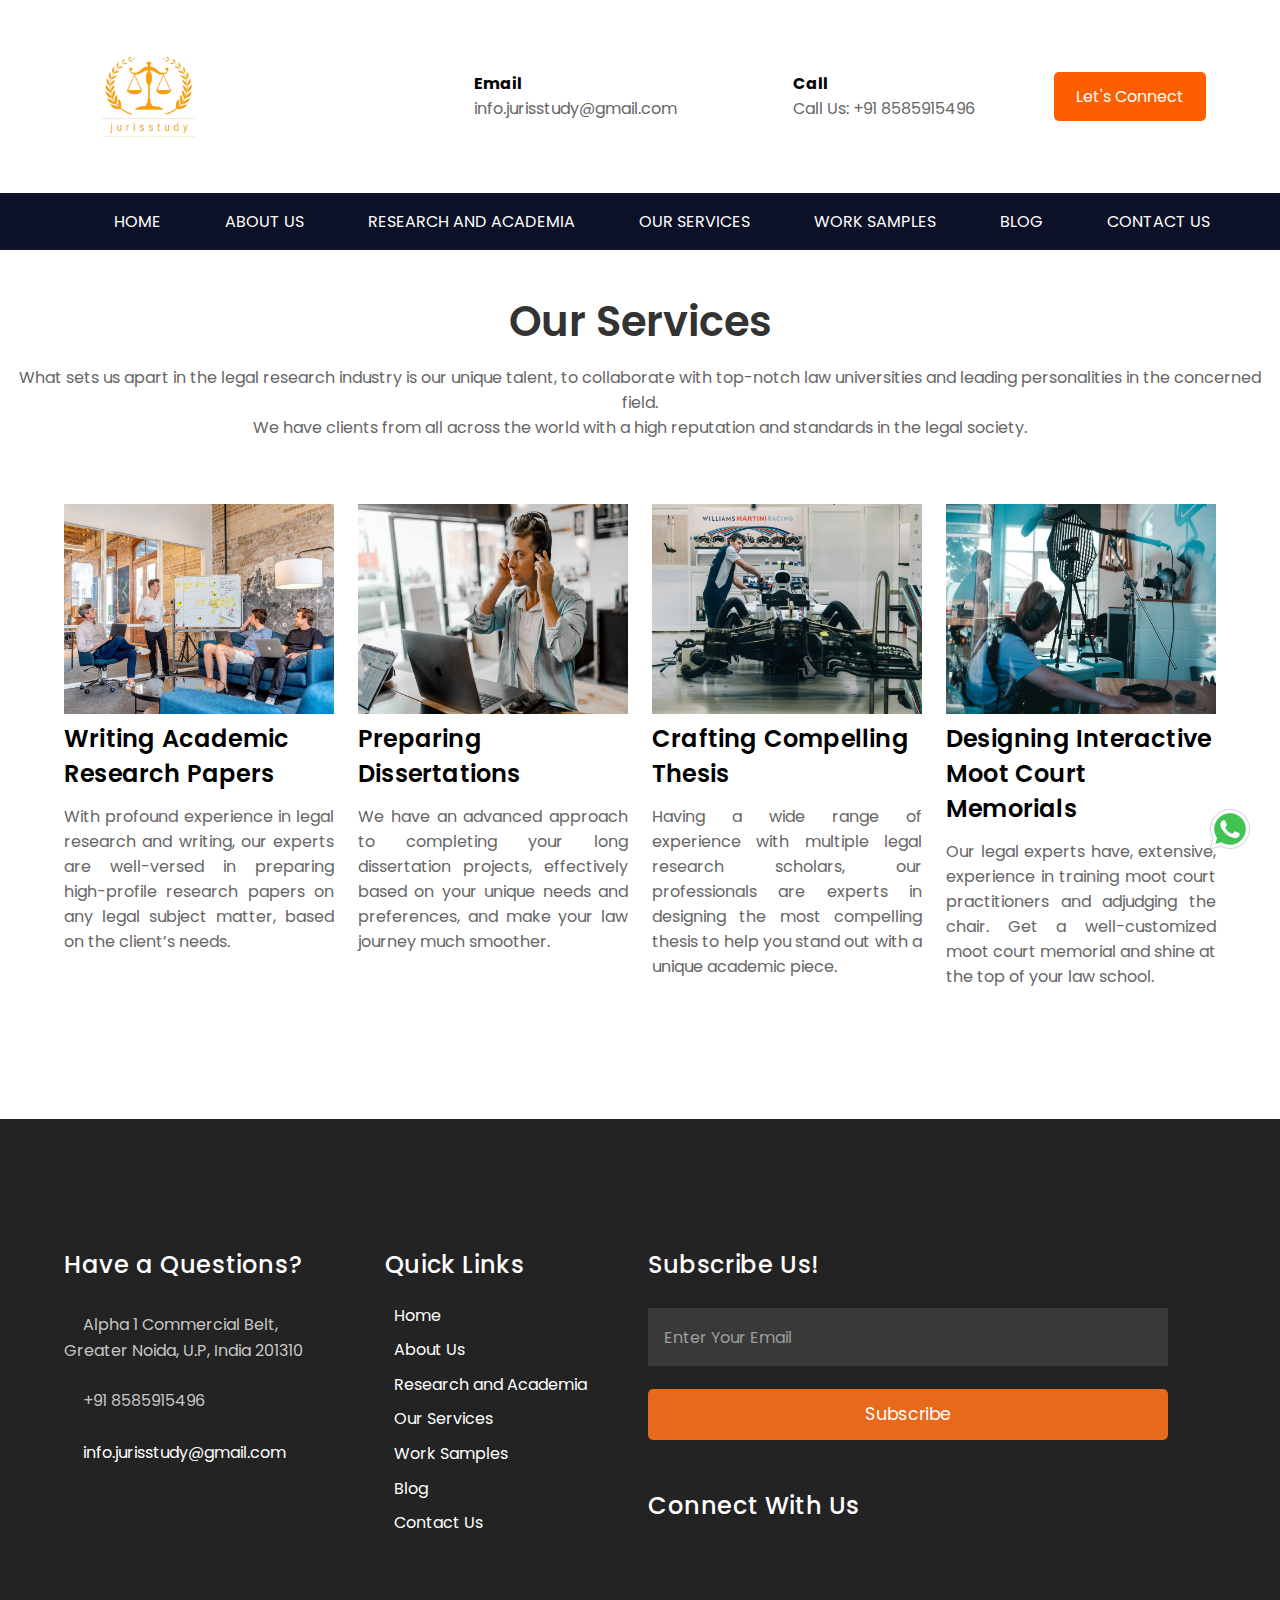
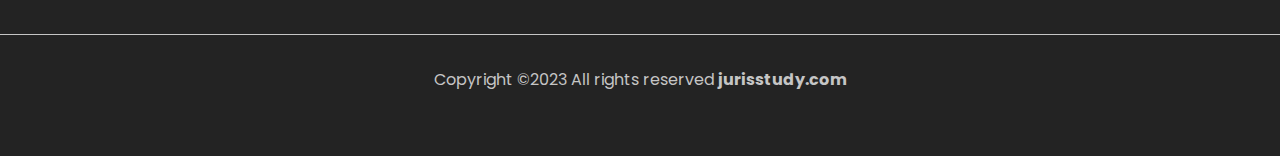
<file: sumit.html>
<!DOCTYPE html>
<html lang="en">

<head>
  <meta charset="UTF-8" />
  <meta name="viewport" content="width=device-width, initial-scale=1.0" />
  <meta name="google-site-verification" content="kkPrsqO1BDtmu5fAgxRtP1DIFmDLihnMu4S2rIV17dk" />
  <title>www.jurisstudy.com</title>
  <meta name="description" content="We help students, professionals, and scholars lead successful careers in different <br> areas of legal research and analysis, ensuring productivity and systematic workflows." />
  <link rel="icon" href="images/jurislogo-removebg-preview.png" type="image/x-icon" />
  <link rel="stylesheet" href="./style.css" />
  <link rel="stylesheet" href="https://cdnjs.cloudflare.com/ajax/libs/font-awesome/6.4.2/css/all.min.css"
    integrity="sha512-z3gLpd7yknf1YoNbCzqRKc4qyor8gaKU1qmn+CShxbuBusANI9QpRohGBreCFkKxLhei6S9CQXFEbbKuqLg0DA=="
    crossorigin="anonymous" referrerpolicy="no-referrer" />
    
    <style>
    
    /* General navbar styling */

      /* Container for the contact buttons */
.contact-buttons {
    position: fixed;
    top: 50%;
    transform: translateY(-50%);
    z-index: 1000;
    display: flex;
    flex-direction: column;
}

 /*whatsapp ccs start*/
 #whatsapp {
position: fixed;
right: 15px;
bottom: 4%;
width: 70px;
height: 70px;
cursor: pointer;
opacity: 1;
z-index: 99990;
}
#whatsapp #whatsappMain {
-moz-border-radius: 50% !important;
-webkit-border-radius: 50% !important;
border-radius: 50% !important;
-moz-background-clip: padding;
-webkit-background-clip: padding-box;
background-clip: padding-box;
background-color: rgba(255, 255, 255, 0);
width: 70px;
height: 70px;
color: #40c351;
z-index: 9;
-webkit-animation: zcwmini2 1.5s 0s ease-out infinite;
-moz-animation: zcwmini2 1.5s 0s ease-out infinite;
animation: zcwmini2 1.5s 0s ease-out infinite;
}
#whatsapp #whatsappMain:before {
content: "";
position: absolute;
width: 100%;
height: 100%;
top: 0;
left: 0;
z-index: 9;
 background-image: url('./images/whatsapp.png');;
background-repeat: no-repeat;
background-position: center center;
-webkit-animation: zcwphone2 1.5s linear infinite;
-moz-animation: zcwphone2 1.5s linear infinite;
animation: zcwphone2 1.5s linear infinite;
}
@-webkit-keyframes zcwphone {
0% {-ms-transform:rotate(0deg);-webkit-transform:rotate(0deg);transform:rotate(0deg);}
25% {-ms-transform:rotate(30deg);-webkit-transform:rotate(30deg);transform:rotate(30deg);}
50% {-ms-transform:rotate(0deg);-webkit-transform:rotate(0deg);transform:rotate(0deg);}
75% {-ms-transform:rotate(-30deg);-webkit-transform:rotate(-30deg);transform:rotate(-30deg);}
100% {-ms-transform:rotate(0deg);-webkit-transform:rotate(0deg);transform:rotate(0deg);}
}
@-moz-keyframes zcwphone {
0% {-ms-transform:rotate(0deg);-webkit-transform:rotate(0deg);transform:rotate(0deg);}
25% {-ms-transform:rotate(30deg);-webkit-transform:rotate(30deg);transform:rotate(30deg);}
50% {-ms-transform:rotate(0deg);-webkit-transform:rotate(0deg);transform:rotate(0deg);}
75% {-ms-transform:rotate(-30deg);-webkit-transform:rotate(-30deg);transform:rotate(-30deg);}
100% {-ms-transform:rotate(0deg);-webkit-transform:rotate(0deg);transform:rotate(0deg);}
}
@keyframes zcwphone {
0% {-ms-transform:rotate(0deg);-webkit-transform:rotate(0deg);transform:rotate(0deg);}
25% {-ms-transform:rotate(30deg);-webkit-transform:rotate(30deg);transform:rotate(30deg);}
50% {-ms-transform:rotate(0deg);-webkit-transform:rotate(0deg);transform:rotate(0deg);}
75% {-ms-transform:rotate(-30deg);-webkit-transform:rotate(-30deg);transform:rotate(-30deg);}
100% {-ms-transform:rotate(0deg);-webkit-transform:rotate(0deg);transform:rotate(0deg);}
}
@-webkit-keyframes zcwphone2 {
0% {-ms-transform:rotate(0deg);-webkit-transform:rotate(0deg);transform:rotate(0deg);}
25% {-ms-transform:rotate(30deg);-webkit-transform:rotate(30deg);transform:rotate(30deg);}
50% {-ms-transform:rotate(0deg);-webkit-transform:rotate(0deg);transform:rotate(0deg);}
75% {-ms-transform:rotate(-30deg);-webkit-transform:rotate(-30deg);transform:rotate(-30deg);}
100% {-ms-transform:rotate(0deg);-webkit-transform:rotate(0deg);transform:rotate(0deg);}
}
@-moz-keyframes zcwphone2 {
0% {-ms-transform:rotate(0deg);-webkit-transform:rotate(0deg);transform:rotate(0deg);}
25% {-ms-transform:rotate(30deg);-webkit-transform:rotate(30deg);transform:rotate(30deg);}
50% {-ms-transform:rotate(0deg);-webkit-transform:rotate(0deg);transform:rotate(0deg);}
75% {-ms-transform:rotate(-30deg);-webkit-transform:rotate(-30deg);transform:rotate(-30deg);}
100% {-ms-transform:rotate(0deg);-webkit-transform:rotate(0deg);transform:rotate(0deg);}
}
@keyframes zcwphone2 {
0% {-ms-transform:rotate(0deg);-webkit-transform:rotate(0deg);transform:rotate(0deg);}
25% {-ms-transform:rotate(30deg);-webkit-transform:rotate(30deg);transform:rotate(30deg);}
50% {-ms-transform:rotate(0deg);-webkit-transform:rotate(0deg);transform:rotate(0deg);}
75% {-ms-transform:rotate(-30deg);-webkit-transform:rotate(-30deg);transform:rotate(-30deg);}
100% {-ms-transform:rotate(0deg);-webkit-transform:rotate(0deg);transform:rotate(0deg);}
}
@-webkit-keyframes zcwmini {
0% {box-shadow: 0 0 8px 6px rgba(207,8,8, 0), 0 0 0 0 rgba(0,0,0,0), 0 0 0 0 rgba(207,8,8, 0);}
10% {box-shadow: 0 0 8px 6px , 0 0 12px 10px rgba(0,0,0,0), 0 0 12px 14px ;}
100% {box-shadow: 0 0 8px 6px rgba(207,8,8, 0), 0 0 0 40px rgba(0,0,0,0), 0 0 0 40px rgba(207,8,8, 0);}
}
@-moz-keyframes zcwmini {
0% {box-shadow: 0 0 8px 6px rgba(207,8,8, 0), 0 0 0 0 rgba(0,0,0,0), 0 0 0 0 rgba(207,8,8, 0);}
10% {box-shadow: 0 0 8px 6px , 0 0 12px 10px rgba(0,0,0,0), 0 0 12px 14px ;}
100% {box-shadow: 0 0 8px 6px rgba(207,8,8, 0), 0 0 0 40px rgba(0,0,0,0), 0 0 0 40px rgba(207,8,8, 0);}
}
@keyframes zcwmini {
0% {box-shadow: 0 0 8px 6px rgba(207,8,8, 0), 0 0 0 0 rgba(0,0,0,0), 0 0 0 0 rgba(207,8,8, 0);}
10% {box-shadow: 0 0 8px 6px , 0 0 12px 10px rgba(0,0,0,0), 0 0 12px 14px ;}
100% {box-shadow: 0 0 8px 6px rgba(207,8,8, 0), 0 0 0 40px rgba(0,0,0,0), 0 0 0 40px rgba(207,8,8, 0);}
}
@-webkit-keyframes zcwmini2 {
0% {box-shadow: 0 0 8px 6px rgba(207,8,8, 0), 0 0 0 0 rgba(0,0,0,0), 0 0 0 0 rgba(207,8,8, 0);}
10% {box-shadow: 0 0 8px 6px , 0 0 12px 10px rgba(0,0,0,0), 0 0 12px 14px ;}
100% {box-shadow: 0 0 8px 6px rgba(207,8,8, 0), 0 0 0 40px rgba(0,0,0,0), 0 0 0 40px rgba(207,8,8, 0);}
}
@-moz-keyframes zcwmini2 {
0% {box-shadow: 0 0 8px 6px rgba(207,8,8, 0), 0 0 0 0 rgba(0,0,0,0), 0 0 0 0 rgba(207,8,8, 0);}
10% {box-shadow: 0 0 8px 6px , 0 0 12px 10px rgba(0,0,0,0), 0 0 12px 14px ;}
100% {box-shadow: 0 0 8px 6px rgba(207,8,8, 0), 0 0 0 40px rgba(0,0,0,0), 0 0 0 40px rgba(207,8,8, 0);}
}
@keyframes zcwmini2 {
0% {box-shadow: 0 0 8px 6px rgba(207,8,8, 0), 0 0 0 0 rgba(0,0,0,0), 0 0 0 0 rgba(207,8,8, 0);}
10% {box-shadow: 0 0 8px 6px , 0 0 12px 10px rgba(0,0,0,0), 0 0 12px 14px ;}
100% {box-shadow: 0 0 8px 6px rgba(207,8,8, 0), 0 0 0 40px rgba(0,0,0,0), 0 0 0 40px rgba(207,8,8, 0);}
}


        /* Basic styling for the menu */
/* Modal Container */
.modal {
    display: none;
    position: fixed;
    z-index: 1000;
    left: 0;
    top: 0;
    width: 100%;
    height: 100%;
    background-color: rgba(0, 0, 0, 0.5);
    justify-content: center;
    align-items: center;
}

/* Modal Content */
.modal-content {
    background-color: #fff;
    padding: 20px;
    border-radius: 8px;
    width: 80%;
    max-width: 400px;
    box-shadow: 0 4px 8px rgba(0, 0, 0, 0.2);
    text-align: left;
}

/* Close Button */
.close-btn {
    float: right;
    font-size: 20px;
    cursor: pointer;
}

/* Form Fields */
input, textarea {
    width: 100%;
    padding: 8px;
    margin: 10px 0;
    box-sizing: border-box;
}

/* Submit Button */
button {
    padding: 10px 20px;
    background-color: #fd5f00;
    color: #fff;
    border: none;
    cursor: pointer;
    border-radius: 5px;
}

button:hover {
    background-color: #0056b3;
}

.testimonials {
    background-color: #f8f9fa;
    padding: 40px;
    text-align: center;
}

.testimonials h2 {
    font-size: 2em;
    margin-bottom: 20px;
    color: #343a40;
}

.testimonial-container {
    display: flex;
    flex-direction: column;
    gap: 20px;
    align-items: center;
}

.testimonial {
    background-color: #ffffff;
    border-radius: 10px;
    box-shadow: 0 4px 10px rgba(0, 0, 0, 0.1);
    padding: 20px;
    max-width: 600px;
    transition: transform 0.3s;
}

.testimonial:hover {
    transform: translateY(-5px);
}

.testimonial p {
    font-style: italic;
    color: #6c757d;
}

.testimonial h4 {
    margin-top: 10px;
    font-weight: bold;
    color: #343a40;
}

.Home{
    height:550px;
    background-image: url(./images/ARE_YOU_LOOKING_FOR_LEGAL_R[1].png);
    /* background-position: center;
    background-size: contain; */
}

.navbar {
  background-color: #0d1128; 
  /*background: linear-gradient(0deg, rgba(6,38,104,1) 100%, rgba(255,255,255,1) 100%);*/
  width: 100%;
}

.nav_main {
  display: flex;
  justify-content: space-between;
  align-items: center;
  padding: 1rem 2rem;
}

/* Styling for the menu list */
#navbar-menu {
  display: flex;

  list-style: none;
  margin-left: 50px;
  padding: 0;
}

#navbar-menu li {
  margin: 0 2rem;
}

#navbar-menu a {
  color: #fff;
  text-decoration: none;
  font-size: 1rem;
  transition: color 0.3s;
}

#navbar-menu a:hover {
  color:#fd5f00; /* Replace with your hover color */
}

/* Search bar styling */
.nav_2 input {
  padding: 0.5rem 1rem;
  border-radius: 20px;
  border: 1px solid #ccc;
  outline: none;
  font-size: 1rem;
  background-color: #fff;
}

/* Mobile view */
@media (max-width: 768px) {
  /* Hide menu by default and change layout */
  #navbar-menu {
    display: none;
    flex-direction: column;
    position: absolute;
    bottom: -170px;
    left: -50px;
    width: 100%;
    background-color: #0d1128;
    z-index: 1000;
    padding: 1rem 0;
  }

  #navbar-menu.active {
    display: flex; /* Show the menu when active */
  }

  #navbar-menu li {
    margin: 1rem 0; /* Vertical spacing for mobile view */
    text-align: center;
  }

  /* Toggle button styling */
  #toggle-menu {
    display: flex;
    background: none;
    border: none;
    color: #fff;
    font-size: 1.5rem;
    cursor: pointer;
  }

  /* Responsive search bar */
  .nav_2 {
    margin-top: 1rem;
    text-align: center;
    width: 100%;
  }

  .nav_2 input {
    width: 90%;
  }

  .main-p p{
    text-align: justify;
    padding: 0 2rem;
  }
}

@media (max-width: 568px) {
  .Home {
    background-size: cover; /* Cover entire width on smaller screens */
    background-position: center top; /* Adjust position for better alignment */
  }


}

.Home_main h1, h3{
   text-align: center; 
}

.Home_main h3{
    margin-top:20px;
}

.Home_main p{
    padding:20px;
    text-align:center;
    justify-content: center;
}

 .Home_main button{
    margin:20px 0px 90px 520px;
} 

.Hero_col1 {
  background: linear-gradient(0deg, rgba(253,146,45,1) 0%, rgba(242,242,242,1) 100%);
  padding: 3rem 1rem;
  color: #fff;
}
.Hero_col2 {
  background: linear-gradient(0deg, rgba(6,21,117,1) 0%, rgba(255,255,255,1) 100%);
  padding: 3rem 1rem;
  color: #fff;
}


/*.offer {*/
/*  width: 100%;*/
/*  background-image: url(images/what\ we\ offer\ backgound\ image[1].png);*/
/*  background-position: center;*/
/*  background-size:cover;*/
/*}*/
/*.offer_main {*/
/*  display: flex;*/
/*   padding: 0 4rem; */
/*}*/
/*.offer h1 {*/
/*  font-weight: 500;*/
/*  padding: 1rem 0;*/
/*}*/
/* .offer_p {
  padding-right: 5rem;
} */
/*.offer_1 {*/
/*  width: 95%;*/
/*  padding-top: 3rem;*/
/*}*/
/*.offer_mid_col {*/
/*  display: grid;*/
/*  grid-template-columns: repeat(3, 1fr);*/
  /* padding: 1rem 0; */
/*  width:100%;*/
/*}*/
/*.offer_2 {*/
/*  width: 35%;*/
/*}*/

.offer {
  width: 100%;
  background-image: url(images/what\ we\ offer\ backgound\ image[1].png);
  background-position: center;
  background-size: fill;
}
.offer_main {
  display: flex;
  flex-wrap: wrap; /* Ensures elements wrap on smaller screens */
}
.offer h1 {
  font-weight: 500;
  padding: 1rem 0;
}
.offer_1 {
  width: 100%; /* Make it full width on smaller devices */
  padding-top: 3rem;
}
.offer_mid_col {
  display: grid;
  grid-template-columns: repeat(2, 1fr); /* Two columns layout for larger screens */
  padding: 2rem 2rem;
}
.offer_col {
  padding: 2rem 0;
  display: flex;
  align-items: center;
}
.offer_col_2 {
  padding: 0 1rem;
}
.offer_col_2 h3 {
  font-weight: 500;
  padding: 0.5rem 0;
}
.offer_col_2 p {
  padding-right: 4rem;
  color: #000;
}


/* Mobile adjustments */
@media (max-width: 768px) {
  .offer_mid_col {
    grid-template-columns: 2fr; /* Stack the columns vertically */
  }
  .offer_col_2 p {
    padding-right: 0; /* Remove the padding on smaller screens */
  }
  .offer_1 {
    padding-top: 1rem;
  }

  .offer h1 {
    font-size: 1.5rem; /* Adjust font size for better mobile view */
    text-align: center;
  }
  .offer_col_2 h3 {
    font-size: 1.2rem;
  }
  .offer_col_2 p {
    font-size: 1rem;
  }
  
  .offer{
  width: 100%;
  background-image: url(images/what\ we\ offer\ backgound\ image[1].png);
  background-position: center;
  background-size: cover;
  }
  
  .Home_main button{
      margin:20px 0px 90px 90px;
  }
}

.Blog_center p {
   text-align:justify; 
}

.Teacher_Mid1 p {
    text-align:justify; 
    /*color: white;*/
}

.offer_col_2 p{
    text-align:justify; 
}

.Courses_col1 p{
    text-align:justify; 
}

.main-p{
    text-align:center; 
}
@media(min-width:1024px){
  .offer_2{
    margin-top: 290px;
  }
  .offers{
    width: 100%;
    text-align: justify;
     margin-left: 30px; 
  }
  .offers h1{
     text-align: center;
  }
}
@media(min-width:1024px){
  .offer_2{
    margin-top: 290px;
  }
  .offers{
    width: 100%;
    text-align: center;
    /* margin-left: 140px; */
  }
  .offers h1{
     text-align: center;
  }
}

/* Responsive Design */
@media (min-width: 768px) {
    .testimonial-container {
        flex-direction: row;
        justify-content: center;
        gap: 40px;
    }
}

@media (max-width: 347px){
      .offer_mid_col{
         display: grid;
  grid-template-columns: repeat(1, 1fr);
  /* padding: 1rem 0; */
  width:100%;
    }
}

#subscribeMessage {
    margin-top: 10px;
    color: green;
    font-weight: bold;
}

.hidden {
    display: none;
}

/*.Teachers{*/
/*    background-color: #959798;*/
/*}*/

/*.Teachers_main{*/
/*     background-color: #959798;*/
/*}*/

    </style>
</head>

<body>
  <!-- ****************************************** -->
  <div class="header">
    <div class="header_main">
      <div class="header_1">
        <img style="height: 160px; width: 170px;" src="images/jurislogo-removebg-preview.png" />
      </div>
      <!-- ****************************************** -->
      <div class="header_2">
        <div class="header_2_col1">
          <div class="header_icon">
            <i class="fa-solid fa-paper-plane"></i>
          </div>
          <div class="header_email">
            <h5>Email</h5>
            <a href="mailto:info.jurisstudy@gmail.com?subject=Requirements&body=Hi%20team%20JurisStudy,%0A%0AI%20have%20the%20following%20requirements:"><p>info.jurisstudy@gmail.com</p></a>

          </div>
        </div>
        <div class="header_2_col1">
          <div style="margin-left: -18px;" class="header_icon">
            <i class="fa-solid fa-phone"></i>
          </div>
          <div class="header_email">
            <h5>Call</h5>
            <p>Call Us: +91 8585915496</p>
          </div>
        </div>
      </div>
      <!-- ****************************************** -->
      <div id="apply-now-btn" class="header_3">
        <button type="button">Let's Connect</button>
      </div>
    </div>
  </div>
  <!-- ****************************************** -->
  <nav class="navbar">
  <div class="nav_main">
    <button id="toggle-menu" aria-label="Toggle Menu">☰</button>
    
    <!-- Menu links -->
    <ul id="navbar-menu">
      <li><a href="index.html">HOME</a></li>
      <li><a href="about.html">ABOUT US</a></li>
      <li><a href="#">RESEARCH AND ACADEMIA</a></li>
      <li><a href="services.html">OUR SERVICES</a></li>
      <li><a href="worksample.html">WORK SAMPLES</a></li>
      <li><a href="blog.html">BLOG</a></li>
      <li><a href="contact.html">CONTACT US</a></li>
    </ul>
    
    <!-- Search bar -->
    <!-- <div class="nav_2">
      <input type="search" name="" id="search-input" placeholder="Search" />
    </div> -->
  </div>
</nav>

  <div id="whatsapp">
    <a href="https://wa.me/918585915496?text=Hello, I would like to connect."><div id="whatsappMain"></div></a>
</div>
<div class="fixed-phone-icon">
    <a href="tel:+918585915496"><div id="phoneicon"></div></a>
</div>
  <!-- ****************************************** -->

  <div id="form-modal" class="modal">
    <div class="modal-content">
        <span class="close-btn">&times;</span>
        <h2>Application Form</h2>
        <form id="application-form">
            <label for="name">Name:</label>
            <input type="text" id="name" name="name" required>

            <label for="email">Email:</label>
            <input type="email" id="email" name="email" required>

            <label for="phone">Phone Number:</label>
            <input type="tel" id="phone" name="phone" required>

            <label for="message">Message:</label>
            <textarea id="message" name="message" required></textarea>

            <button type="submit">Submit</button>
        </form>
    </div>
</div>



  <div style="margin-top: -40px;" class="Courses">
    <h1 class="main-h2">Our Services</h1>
    <p class="main-p">
      What sets us apart in the legal research industry is our unique talent, to collaborate with top-notch law universities and leading personalities in the concerned field.
    </p>
    <p class="main-p">We have clients from all across the world with a high reputation and standards in the legal society.</p>
    <!-- ***************************** -->
    <div class="Courses_main">
      <!-- ***************************** -->
      <div class="Courses_col1">
        <img src="./images/course-1.jpg" alt="" />
        <!-- <div class="Course_mid">
          <div class="Course_mid1">
            <h5><i class="fa-solid fa-user"></i> MR KHAN</h5>
          </div>
          <div class="Course_mid1">
            <h5><i class="fa-solid fa-table-cells"></i> 10 SEATS</h5>
          </div>
          <div class="Course_mid1">
            <h5><i class="fa-regular fa-calendar-days"></i> 4 YEARS</h5>
          </div>
        </div> -->
        <h2>Writing Academic Research Papers</h2>
        <p>
          With profound experience in legal research and writing, our experts are well-versed in preparing high-profile research papers on any legal subject matter, based on the client’s needs.
        </p>
        <!-- <button class="btn2">Apply Now</button> -->
      </div>
      <!-- ***************************** -->
      <div class="Courses_col1">
        <img src="./images/course-2.jpg" alt="" />
        <!-- <div class="Course_mid">
          <div class="Course_mid1">
            <h5><i class="fa-solid fa-user"></i> MR KHAN</h5>
          </div>
          <div class="Course_mid1">
            <h5><i class="fa-solid fa-table-cells"></i> 10 SEATS</h5>
          </div>
          <div class="Course_mid1">
            <h5><i class="fa-regular fa-calendar-days"></i> 4 YEARS</h5>
          </div>
        </div> -->
        <h2>Preparing Dissertations</h2>
        <p>
          We have an advanced approach to completing your long dissertation projects, effectively based on your unique needs and preferences, and make your law journey much smoother.
        </p>
        <!-- <button class="btn2">Apply Now</button> -->
      </div>
      <!-- ***************************** -->
      <div class="Courses_col1">
        <img src="./images/course-3.jpg" alt="" />
        <!-- <div class="Course_mid">
          <div class="Course_mid1">
            <h5><i class="fa-solid fa-user"></i> MR KHAN</h5>
          </div>
          <div class="Course_mid1">
            <h5><i class="fa-solid fa-table-cells"></i> 10 SEATS</h5>
          </div>
          <div class="Course_mid1">
            <h5><i class="fa-regular fa-calendar-days"></i> 4 YEARS</h5>
          </div>
        </div> -->
        <h2>Crafting Compelling Thesis</h2>
        <p>
          Having a wide range of experience with multiple legal research scholars, our professionals are experts in designing the most compelling thesis to help you stand out with a unique academic piece.
        </p>
        <!-- <button class="btn2">Apply Now</button> -->
      </div>
      <!-- ***************************** -->
      <div class="Courses_col1">
        <img src="./images/course-4.jpg" alt="" />
        <!-- <div class="Course_mid">
          <div class="Course_mid1">
            <h5><i class="fa-solid fa-user"></i> MR KHAN</h5>
          </div>
          <div class="Course_mid1">
            <h5><i class="fa-solid fa-table-cells"></i> 10 SEATS</h5>
          </div>
          <div class="Course_mid1">
            <h5><i class="fa-regular fa-calendar-days"></i> 4 YEARS</h5>
          </div>
        </div> -->
        <h2>Designing Interactive Moot Court Memorials</h2>
        <p>
          Our legal experts have, extensive, experience in training moot court practitioners and adjudging the chair.
Get a well-customized moot court memorial and shine at the top of your law school.

        </p>
        <!-- <button class="btn2">Apply Now</button> -->
      </div>
      <!-- ***************************** -->
    </div>
  </div>
  <!-- ****************************************** -->

  <!-- ****************************************** -->

    <div class="Footer">
      <div class="Footer_main">
        <!-- ************************* -->
        <div class="Footer_col1">
          <h2 style="color: white;">Have a Questions?
          </h2>
          <p> <i class="fa-solid fa-location-dot"></i>Alpha 1  Commercial Belt, Greater Noida, U.P, India 201310
          </p>
          <p> <i class="fa-solid fa-phone"></i>+91 8585915496</p>
          <p><i class="fa-solid fa-envelope"></i><a href="mailto:info.jurisstudy@gmail.com?subject=Requirements&body=Hi%20team%20JurisStudy,%0A%0AI%20have%20the%20following%20requirements:">info.jurisstudy@gmail.com</a>
</p>
        </div>
        <!-- ************************* -->
        <!-- <div class="Footer_col2">
          <h2>Recent Blog</h2>
          <div class="Footer_col2_main">
            <div class="Footer_col2_mid1">
              <img src="./images/image_1.jpg" alt="">
            </div>
           
            <div class="Footer_col2_mid2">
              <h3>Even the all-powerful Pointing has no control about</h3>
              <p> <i class="fa-solid fa-calendar"></i> June 27, 2019</p>
              <p><i class="fa-solid fa-user"></i> Admin <i class="fa-solid fa-message"></i> 19</p>
            </div>
          </div>
          <div class="Footer_col2_main">
            <div class="Footer_col2_mid1">
              <img src="./images/image_2.jpg" alt="">
            </div>
           
            <div class="Footer_col2_mid2">
              <h3>Even the all-powerful Pointing has no control about</h3>
              <p> <i class="fa-solid fa-calendar"></i> June 27, 2019</p>
              <p><i class="fa-solid fa-user"></i> Admin <i class="fa-solid fa-message"></i> 19</p>
            </div>
          </div>
        </div> -->
        <!-- ************************* -->
        <div class="Footer_col3">
          <h2 style="color: white;">Quick Links</h2>
          <ul>
            <li><i style="color: white;" class="fa-solid fa-arrow-right"></i> <a href="index.html">Home</a></li>
            <li><i style="color: white;" class="fa-solid fa-arrow-right"></i> <a href="about.html">About Us</a></li>
            <li><i style="color: white;" class="fa-solid fa-arrow-right"></i> <a href="research.html">Research and Academia</a></li>
            <li><i style="color: white;" class="fa-solid fa-arrow-right"></i> <a href="services.html">Our Services</a></li>
            <li><i style="color: white;" class="fa-solid fa-arrow-right"></i> <a href="worksample.html">Work Samples</a></li>
            <li><i style="color: white;" class="fa-solid fa-arrow-right"></i> <a href="blog.html">Blog</a></li>
             <li><i style="color: white;" class="fa-solid fa-arrow-right"></i> <a href="contact.html">Contact Us</a></li>
          </ul>
        </div>
        <!-- ************************* -->
        <div class="Footer_col4">
      <h2 style="color: white;">Subscribe Us!</h2>
    <input type="email" id="emailInput" placeholder="Enter Your Email" required>
    <button id="subscribeBtn">Subscribe</button>
    <p id="subscribeMessage" class="hidden">Thank you for subscribing!</p>
          <h2 style="color: white;">Connect With Us </h2>
          <div class="social_icons">
            <a href="https://wa.me/918585915496"><i class="fa-brands fa-whatsapp"></i></a>
            <a href="https://www.linkedin.com/company/jurisstudy/"><i class="fa-brands fa-linkedin-in"></i></a>
            <a href="https://www.facebook.com/people/Jurisstudy/61566563361135/"><i class="fa-brands fa-facebook"></i></a>
            <a href="https://www.youtube.com/@jurisstudy"><i class="fa-brands fa-youtube"></i></a>
             <a href=https://x.com/infojurisstudy><i class="fa-brands fa-x-twitter"></i></a>
            <a href="https://medium.com/@info.jurisstudy"><i class="fa-brands fa-medium"></i></a>
            <a href="https://www.instagram.com/info.jurisstudy/"><i class="fa-brands fa-instagram"></i></a>
          </div>
        </div>
      </div>
      <div class="Footer_last">
        <p>Copyright ©2023 All rights reserved <b>jurisstudy.com</b></p>
      </div>
    </div>

    <script>
// Get modal elements
const modal = document.getElementById('form-modal');
const applyNowBtn = document.getElementById('apply-now-btn');
const closeBtn = document.querySelector('.close-btn');
const form = document.getElementById('application-form');

// Show modal when 'Apply Now' button is clicked
applyNowBtn.onclick = function() {
    modal.style.display = 'flex';
};

// Close modal when the close button is clicked
closeBtn.onclick = function() {
    modal.style.display = 'none';
};

// Handle form submission
form.onsubmit = function(event) {
    event.preventDefault(); // Prevent form from submitting the traditional way

    // Get form data
    const name = document.getElementById('name').value;
    const email = document.getElementById('email').value;
    const phone = document.getElementById('phone').value;
    const message = document.getElementById('message').value;

    // Create WhatsApp message URL
    const whatsappNumber = '8585915496'; // Replace with the recipient's WhatsApp number
    const whatsappMessage = `Name: ${name}%0AEmail: ${email}%0APhone: ${phone}%0AMessage: ${message}`;
    const whatsappURL = `https://wa.me/${whatsappNumber}?text=${whatsappMessage}`;

    // Redirect to WhatsApp with the message
    window.open(whatsappURL, '_blank');

    // Close modal after submission
    modal.style.display = 'none';
};


    </script>

<script>
document.getElementById("toggle-menu").addEventListener("click", function() {
  const navbarMenu = document.getElementById("navbar-menu");
  const toggleButton = document.getElementById("toggle-menu");

  // Toggle the active class for menu visibility
  navbarMenu.classList.toggle("active");

  // Change the button text between ☰ (menu) and ✖ (close)
  if (navbarMenu.classList.contains("active")) {
    toggleButton.textContent = "✖"; // Change to close icon
  } else {
    toggleButton.textContent = "☰"; // Change back to menu icon
  }
});

</script>

<script>
  document.getElementById("subscribeBtn").addEventListener("click", function() {
      const emailInput = document.getElementById("emailInput");
      const email = emailInput.value;
  
      if (validateEmail(email)) {
          // Here, you can send the email to your server-side script using fetch or XMLHttpRequest
          // For demonstration, we will just display a success message
          document.getElementById("subscribeMessage").innerText = "Successfully subscribed!";
          document.getElementById("subscribeMessage").classList.remove("hidden");
          emailInput.value = ""; // Clear the input
      } else {
          alert("Please enter a valid email address.");
      }
  });
  
  // Simple email validation function
  function validateEmail(email) {
      const re = /^[^\s@]+@[^\s@]+\.[^\s@]+$/;
      return re.test(String(email).toLowerCase());
  }
  </script>
  
  <script>
        document.getElementById('subscribeBtn').addEventListener('click', function() {
            // Get the entered email
            var email = document.getElementById('emailInput').value;
            
            if(email) {
                // Redirect to mail client using mailto protocol
                window.location.href = `mailto:${email}?subject=Subscription&body=I would like to subscribe.`;
                
                // Show subscription message
                document.getElementById('subscribeMessage').classList.remove('hidden');
                document.getElementById('subscribeMessage').innerText = "Thank you for subscribing!";
            } else {
                alert("Please enter a valid email address.");
            }
        });
    </script>
  
 
    <!-- ****************************************** -->

    <!-- ****************************************** -->
</body>

</html>
</file>
<file: style.css>
@import url("https://fonts.googleapis.com/css2?family=Poppins:wght@100;200;300;400;500;600;700;800;900&display=swap");

:root {
  --primary-color: #fd5f00;
  --dark-color: #0d1128;
}

* {
  font-family: "Poppins", sans-serif;
  margin: 0 auto;
  padding: 0;
  max-width: 1440px;
}
body {
  overflow-x: hidden;
}
.main-h2 {
  text-align: center;
  font-size: 2.6rem;
  font-weight: 600;
  color: #333333;
  padding-bottom: 0.8rem;
}
.main-p {
  text-align: center;
}
p {
  color: #666666;
}
a {
  text-decoration: none;
  color: #fff;
}
ul {
  list-style: none;
}
.header {
  width: 100%;
}
.header_main {
  display: flex;
  align-items: center;
  justify-content: center;
  padding: 0.8rem 4rem;
}
.header_1 {
  width: 30%;
}
.header_2 {
  width: 55%;
  display: grid;
  grid-template-columns: repeat(2, 1fr);
}
.header_3 {
  width: 15%;
  text-align: end;
}
.header_2_col1 {
  display: flex;
  align-items: center;
}
.header_2_col1 i {
  padding: 0.5rem;
  color: var(--primary-color);
  font-size: 1.3rem;
}
.header_email {
  padding: 0 1rem;
}
.header_2_col1 h5 {
  font-size: 1rem;
}
/* .header_3 button {
  border: 1px solid transparent;
  background: var(--primary-color);
  color: #fff;
  padding: 0.5rem 1.1rem;
  font-size: 1rem;
  letter-spacing: 0.4px;
} */

.header_3 button {
  background-color: #fd5f00;
  color: white;
  padding: 10px 20px;
  border: 2px solid transparent; 
  border-radius: 5px;
  font-size: 16px;
  cursor: pointer;
  transition: all 0.3s ease; /* Smooth transition for all properties */
  margin: -5px auto;
  display: block;
  position: relative;
  animation: moveBorder 3s infinite linear; /* Moving border animation */
}

/* Keyframes for moving border effect */
@keyframes moveBorder {
  0% {
      border-color: transparent;
      box-shadow: 0 0 0 0px #fd5f00;
  }
  50% {
      border-color: #fd5f00;
      box-shadow: 0 0 10px 5px #fd5f00;
  }
  100% {
      border-color: transparent;
      box-shadow: 0 0 0 0px #fd5f00;
  }
}
.header_3 button:hover {
  border: 1px solid var(--primary-color);
  background: #fff;
  color: var(--primary-color);
  cursor: pointer;
  transition: 0.2s linear;
}
/* ************************************* */
/* .nav {
  width: 100%;
  background: var(--dark-color);
}
.nav_main {
  display: grid;
  grid-template-columns: repeat(2, 1fr);
  align-items: center;
  padding: 1rem 4rem;
}
.nav_1 {
  margin: 0;
}
.nav_1 ul {
  display: flex;
  margin-left: -1rem;
}
.nav_1 li {
  padding: 0 0.8rem;
  margin: 0 0.5rem;
}
.nav_1 a:hover {
  color: var(--primary-color);
  transition: 0.5s linear;
}
.nav_2 {
  text-align: end;
  margin: 0;
}
.nav_2 input {
  padding: 0.9rem 1.4rem;
  border-radius: 40px;
  border: 0;
  width: 70%;
  background: transparent;
  border: 2px solid #25283d;
  outline: 0;
  color: #fff;
  font-size: 1rem;
}

@media (min-width:768px){
  #toggle-menu{
    display: none;
  }
}


@media (max-width: 768px) {
  .nav_main {
      grid-template-columns: 1fr;
      justify-content: space-between;
  }

  .nav_1 ul {
      display: none;
      flex-direction: column;
      position: absolute;
      background: var(--dark-color);
      width: 100%;
      top: 50px; 
      left: 0;
      z-index: 1000;
  }

  .nav_1.active ul {
      display: flex; 
  }

  .nav_2 {
    width: 130px;
  }

  #toggle-menu {
      display: flex;
      background: none;
      border: none;
      color: #fff;
      cursor: pointer;
      font-size: 1.5rem;

  }
} */

.navbar {
  background-color: #0d1128; 
  /*background: linear-gradient(0deg, rgba(6,38,104,1) 100%, rgba(255,255,255,1) 100%);*/
  width: 100%;
}

.nav_main {
  display: flex;
  justify-content: space-between;
  align-items: center;
  padding: 1rem 2rem;
}

/* Styling for the menu list */
#navbar-menu {
  display: flex;

  list-style: none;
  margin-left: 50px;
  padding: 0;
}

#navbar-menu li {
  margin: 0 2rem;
}

#navbar-menu a {
  color: #fff;
  text-decoration: none;
  font-size: 1rem;
  transition: color 0.3s;
}

#navbar-menu a:hover {
  color:#fd5f00; /* Replace with your hover color */
}

/* Search bar styling */
.nav_2 input {
  padding: 0.5rem 1rem;
  border-radius: 20px;
  border: 1px solid #ccc;
  outline: none;
  font-size: 1rem;
  background-color: #fff;
}

/* Mobile view */
@media (max-width: 768px) {
  /* Hide menu by default and change layout */
  #navbar-menu {
    display: none;
    flex-direction: column;
    position: absolute;
    top: 400px;
    left: 0;
    width: 100%;
    background-color: #0d1128;
    z-index: 1000;
    padding: 1rem 0;
  }

  #navbar-menu.active {
    display: flex; /* Show the menu when active */
  }

  #navbar-menu li {
    margin: 1rem 0; /* Vertical spacing for mobile view */
    text-align: center;
  }

  /* Toggle button styling */
  #toggle-menu {
    display: flex;
    background: none;
    border: none;
    color: #fff;
    font-size: 1.5rem;
    cursor: pointer;
  }

  /* Responsive search bar */
  .nav_2 {
    margin-top: 1rem;
    text-align: center;
    width: 100%;
  }

  .nav_2 input {
    width: 90%;
  }
}

/* Hide toggle button and adjust layout for larger screens */
@media (min-width: 769px) {
  #toggle-menu {
    display: none;
  }

  .nav_2 {
    margin-left: auto;
  }

  .nav_2 input {
    width: 200px;
  }
}




::placeholder {
  font-size: 1rem;
  color: #b8b8b8;
}
/* ************************************* */
.Home {
  width: 100%;

  background-repeat: no-repeat;
  background-size: cover;
  background-position: center;
  background-blend-mode: color;
  background-color: rgb(0, 0, 0, 0.6);
  height: 500px;
}
.Home_main {
  padding: 8rem 4rem;
  color: #fff;
}
.Home_main h1 {
  font-size: 3.3rem;
  font-weight: 700;
  letter-spacing: 1px;
  line-height: 1.2;
}
.Home_main p {
  font-size: 1rem;
  color: #fff;
}
.Home_main button {
  
  font-size: 1rem;
  color: #fff;
  background-color: var(--primary-color);
  border-radius: 40px;
  border: 0;
}
.Home_main button:hover,
.btn2:hover {
  background: var(--dark-color);
  cursor: pointer;
  transition: 0.2s linear;
  transform: scale(1.1);
}
/* ************************************* */
.Hero_sec {
  width: 100%;
  text-align: center;
}
.Hero_main {
  display: grid;
  grid-template-columns: repeat(4, 1fr);
}
.Hero_sec img {
  width: 25%;
}

.Hero_main p {
  color: #fff;
}
.Hero_main h3 {
  font-weight: 500;
  padding: 0.8rem 0;
}
/* ************************************* */
.offer {
  width: 100%;
  background-image: url(images/what\ we\ offer\ backgound\ image[1].png);
  background-position: center;
  background-size:contain;
}
.offer_main {
  display: flex;
  /* padding: 0 4rem; */
}
.offer h1 {
  font-weight: 500;
  padding: 1rem 0;
}
/* .offer_p {
  padding-right: 5rem;
} */
.offer_1 {
  width: 85%;
  padding-top: 3rem;
}
.offer_mid_col {
  display: grid;
  grid-template-columns: repeat(2, 1fr);
  padding: 1rem 0;
}
.offer_2 {
  width: 35%;
}

@media(min-width:1024px){
  .offer_2{
    margin-top: 290px;
  }
  .offers{
    width: 100%;
    text-align: center;
    /* margin-left: 140px; */
  }
  .offers h1{
     text-align: center;
  }
}

.offer_2 img {
  width: 100%;
}
.offer_col {
  padding: 1rem 0;
  display: flex;
  align-items: center;
}
.offer_col_2 {
  padding: 0 1rem;
}
.offer_col_2 h3 {
  font-weight: 500;
  padding: 0.5rem 0;
}
.offer_col_2 p {
  padding-right: 4rem;
  color: #000;
}
/* ************************************* */
.University {
  width: 100%;
  /* background-image: url(./images/bg_3.jpg); */
  background-position: center;
  background-size: cover;
  height: 780px;
  color: #fff;
}
.University p {
  color: #fff;
  padding: 0.8rem 0;
}
.University0 {
  background: linear-gradient(45deg, #0d1128 0%, #fd6100 100%);
  opacity: 0.8;
  height: 780px;
}
.univ_main1 {
  padding: 7rem 4rem 3rem 4rem;
  display: grid;
  grid-template-columns: repeat(2, 1fr);
  gap: 3rem;
}
.univ_main1 h1 {
  font-size: 2.4rem;
  letter-spacing: 0.4px;
  font-weight: 600;
}
.univ_main2 {
  padding: 3rem 4rem;
  display: grid;
  grid-template-columns: repeat(4, 1fr);
  gap: 3rem;
  text-align: center;
}

.univ_main1 h3{
  margin-top: 10px;
}
/* ************************************* */
.Courses {
  width: 100%;
  padding: 5rem 0 3rem 0;
}
.Courses_main {
  display: grid;
  grid-template-columns: repeat(4, 1fr);
  gap: 1.5rem;
  padding: 4rem;
}
.Courses_col1 img {
  width: 100%;
  height: 210px;
}
.Course_mid {
  display: grid;
  grid-template-columns: repeat(3, 1fr);
  gap: 0.5rem;
  padding: 0.8rem 0;
}
.Course_mid i {
  color: var(--primary-color);
  padding: 0 0.3rem;
}
.Course_mid1 h5 {
  color: #464646;
  font-weight: 500;
}
.Courses_col1 h2 {
  font-weight: 600;
  letter-spacing: 0.2px;
}
.Courses_col1 p {
  padding: 0.8rem 0 1.1rem 0;
}
.Courses_col1 button {
  padding: 0.5rem 1.4rem;
  background: var(--primary-color);
  color: #fff;
  border: 0;
  border-radius: 30px;
  font-size: 1rem;
}
/* ************************************* */
.Teachers {
  width: 100%;
  padding: 4rem 0;
  background-color: #e4e1e1;
}
.Teachers_main {
  display: grid;
  grid-template-columns: repeat(4, 1fr);
  gap: 1.5rem;
  padding: 4rem;
}
.Teachers_col1 img {
  width: 100%;
}
.Teachers_col1 img:hover {
  transform: scale(1.05);
  transition: 0.5s linear;
  cursor: pointer;
}
.Teachers_col1:hover .teacher_soical_icons {
  display: grid;
  grid-template-columns: repeat(4, 1fr);
  background-color: rgb(0, 0, 0, 0.7);
  height: 42.5vh;
  align-items: end;
  padding-bottom: 2rem;
  transition: 0.5s linear;
  cursor: pointer;
}

.Teachers_col1 img:hover {
  opacity: 0.9;
}
.Teachers_col1 {
  text-align: center;
  position: relative;
}
.Teachers_col1 h2 {
  color: #323232;
  font-weight: 600;
  padding-top: 0.4rem;
}
.Teachers_col1 h4 {
  color: var(--primary-color);
  font-weight: 500;
  padding: 0.3rem 0;
  letter-spacing: 0.6px;
}
.teacher_soical_icons i {
  color: var(--primary-color);
  font-size: 1.7rem;
  padding: 0.5rem;
}
.teacher_soical_icons {
  position: absolute;
  bottom: 34%;
  left: 0;
  display: none;
  width: 100%;
}
.teacher_soical_icons i:hover {
  transform: scale(1.5);
  transition: 0.2s linear;
  cursor: pointer;
}

/* ************************************* */
.Form {
  width: 100%;
  background-image: url(./images/bg_5.jpg);
  background-position: center;
  background-size: cover;
  height: 650px;
  color: #fff;
}
.Form0 {
  background: linear-gradient(45deg, #0d1128 0%, #fd6100 100%);
  opacity: 0.8;
  height: 650px;
}
.Form_Main {
  display: grid;
  grid-template-columns: repeat(2, 1fr);
  gap: 3rem;
  padding: 4rem;
}
.Form_col2 button {
  padding: 0.7rem 1.6rem;
  background: var(--primary-color);
  color: #fff;
  border: 0;
  border-radius: 30px;
  font-size: 1.1rem;
  margin-top: 1rem;
}
.Form_col2 h1 {
  font-size: 2.8rem;
  font-weight: 600;
  letter-spacing: 0.5px;
}
.Form_col2 p {
  color: #fff;
  padding: 1rem 0;
}
.Form_col1_input option {
  background: var(--primary-color);
}
.Form_col1_input input,
.Form_col1_input select {
  width: 100%;
  padding: 0.5rem;
  font-size: 1.1rem;
  border: none;
  border-bottom: 2px solid #b8b8b8;
  background: transparent;
  /* margin: 0 1rem; */
  outline: 0;
  color: #fff;
}
.Form_col2 textarea {
  width: 100%;
  padding: 0.5rem;
  font-size: 1.1rem;
  border: none;
  border-bottom: 2px solid #b8b8b8;
  background: transparent;
  outline: 0;
  color: #fff;
}
.Form_col1_input {
  display: grid;
  grid-template-columns: repeat(2, 1fr);
  gap: 1.5rem 3rem;
  padding-top: 2rem;
}
::placeholder {
  color: #fff;
}
/* ************************************* */
.Blog {
  width: 100%;
  padding: 3rem 0 0rem 0;
  background-color: #fafafa;
}
.Blog_main {
  display: grid;
  grid-template-columns: repeat(3, 1fr);
  gap: 2rem;
  padding: 5rem 4rem;
  position: relative;
}
.Blog_mid_main {
  display: grid;
  grid-template-columns: repeat(2, 1fr);
  align-items: center;
  gap: 1rem;
  padding: 1rem 0;
  margin-left: -2rem;
}
.Blog_col1 img {
  width: 100%;
}
.Blog_col1 h2 {
  color: #323232;
  font-weight: 500;
  font-size: 1.35rem;
}
.Blog_col1 h2:hover {
  color: var(--primary-color);
  cursor: pointer;
  transition: 0.2s linear;
}
.Blog_col1 p {
  padding: 0.8rem 0;
}
.Blog_col1 button {
  padding: 0.5rem 1.4rem;
  background: var(--primary-color);
  color: #fff;
  border: 0;
  border-radius: 30px;
  font-size: 1rem;
}
.Blog_center {
  background: #fff;
  padding: 1.5rem 1rem;
  margin-top: -0.7rem;
}
.Blog_date {
  background: #5d50c6;
  padding: 0.8rem;
  width: 2%;
  position: absolute;
  top: 35.2%;
  text-align: center;
}
.Blog_mid_main h3 {
  color: var(--primary-color);
  font-weight: 500;
  font-size: 1.2rem;
}
.Blog_mid_main i {
  padding: 0 0.4rem;
  color: #bdbdbd;
}
/* ************************************* */
.Testimonial {
  width: 100%;
  padding: 5rem 0;
}
.Testimonial_main {
  display: grid;
  grid-template-columns: repeat(2, 1fr);
  gap: 2rem;
  padding: 4rem;
}
.Testimonial_col1 {
  display: flex;
  align-items: center;
  gap: 2rem;
}
.Testimonial_Mid1 img {
  width: 100%;
  border-radius: 100%;
}
.Testimonial_Mid1 {
  width: 30%;
  padding: 2rem;
}
.Testimonial_Mid2 {
  width: 70%;
  color: #000;
}
.Testimonial_Mid2 h3 {
  font-weight: 500;
  padding: 0.8rem 0;
  color: #313131;
}
.Testimonial_Mid2 span {
  color: var(--primary-color);
  font-weight: 500;
}
/* ************************************* */
.Footer {
  width: 100%;
  padding: 4rem 0;
  background: #232323;
}
.Footer_main {
  display: grid;
  grid-template-columns: repeat(4, 1fr);
  gap: 2rem;
  padding: 4rem 5rem 4rem 4rem;
}
.Footer_main h2 {
  padding-bottom: 1rem;
  font-weight: 500;
  letter-spacing: 0.6px;
}
.Footer_col1 p {
  color: #c6c6c6;
  padding: 0.7rem 0;
}
.Footer_col1 i {
  padding-right: 1.2rem;
  font-size: 1.2rem;
  color: #fff;
}
.Footer_col2_main {
  display: flex;
  gap: 1rem;
  padding-top: 1rem;
}
.Footer_col2_mid1 {
  width: 30%;
}
.Footer_col2_mid2 {
  width: 70%;
}
.Footer_col2_mid2 h3 {
  font-weight: 400;
  font-size: 1.1rem;
  padding-bottom: 0.5rem;
}
.Footer_col2_mid2 p {
  color: #898989;
  padding: 0.5rem 0;
}
.Footer_col2_mid2 i {
  padding: 0 0.3rem;
}
.Footer_col2 img {
  width: 100%;
}
.Footer_col3 li {
  padding: 0.3rem 0;
}
.Footer_col3 i {
  padding-right: 0.6rem;
}
.Footer_col4 input {
  padding: 1rem;
  width: 200%;
  font-size: 1.1rem;
  background: #393939;
  color: #fff;
  border: 0;
  outline: 0;
}
::placeholder {
  color: #9e9e9e;
}
.Footer_col4 button {
  width: 200%;
  padding: 0.8rem;
  margin: 0.8rem 0 3rem 0;
  font-size: 1.1rem;
  background: #e7691b;
  border: 0;
  color: #fff;
}
.social_icons i {
  font-size: 1.3rem;
  padding: 0.8rem;
  border-radius: 40px;
}
.Footer_col4 button:hover {
  cursor: pointer;
  background: var(--primary-color);
  transition: 0.25s linear;
}
.social_icons i:hover {
  cursor: pointer;
  color: var(--primary-color);
  transition: 0.25s linear;
}
/* ************************************* */
.Footer_last {
  border-top: 1px solid #c5c5c5;
  padding-top: 2rem;
}
.Footer_last p {
  text-align: center;
  color: #c5c5c5;
}
/* ************************************* */
@media only screen and (min-width: 320px) and (max-width: 576px) {
  .main-h2 {
    font-size: 1.8rem;
  }

  .main-p {
    text-align: center;
    padding: 0.5rem;
  }
  .header_main {
    display: block;
    padding: 1rem 1rem;
  }
  .header_1 {
    text-align: center;
    margin-top: -30px;
  }
  .header_1,
  .header_2,
  .header_3 {
    width: 100%;
  }
  .header_2 {
    padding: 1rem 0;
    margin-top: -25px;
    margin-bottom: 15px;
    grid-template-columns: repeat(1, 1fr);
  }
  .header_3 {
    text-align: center;
  }
  /* ************************************* */
  .nav_main {
    grid-template-columns: repeat(1, 1fr);
    padding: 1rem;
  }
  .nav_1 {
    display: none;
  }
  .nav_2 input {
    width: 100%;
  }
  /* ************************************* */
  .Home_main {
    padding: 4rem 1rem;
    color: #fff;
  }
  .Home {
    height: auto;
  }
  .Hero_main {
    grid-template-columns: repeat(1, 1fr);
  }
  .Home_main p {
    padding: 1rem 0;
  }
  .Home_main h1 {
    font-size: 1.76rem;
  }
  /* ************************************* */
  .offer_main {
    display: block;
    padding: 0 1rem;
  }
  .offer_1,
  .offer_2 {
    width: 100%;
  }
  .offer_p {
    padding-right: 0rem;
  }
  .offer_mid_col {
    grid-template-columns: repeat(1, 1fr);
  }
  .offer_col_2 p {
    padding-right: 0rem;
  }
  /* ************************************* */
  .univ_main1 {
    padding: 1rem;
    grid-template-columns: repeat(1, 1fr);
    gap: 1rem;
  }
  .univ_main1_col1 video {
    width: 100%;
  }
  .University {
    height: auto;
    margin-top: 3rem;
  }
  .University0 {
    height: auto;
  }
  .univ_main2 {
    padding: 3rem 2rem;
    grid-template-columns: repeat(2, 1fr);
    gap: 1rem;
  }
  /* ************************************* */
  .Courses_main,
  .Teachers_main {
    grid-template-columns: repeat(1, 1fr);
    gap: 4rem 1.5rem;
    padding: 3rem 1rem;
  }
  /* ************************************* */
  .Form {
    height: auto;
  }
  .Form0 {
    height: auto;
  }
  .Form_Main {
    grid-template-columns: repeat(1, 1fr);
    gap: 0;
    padding: 3rem 1rem;
  }
  .Form_col1_input {
    grid-template-columns: repeat(1, 1fr);
    gap: 1.5rem 3rem;
  }
  .Form_col1_input input,
  .Form_col1_input select,
  .Form_col2 textarea {
    width: 90%;
  }
  /* ************************************* */
  .Blog_main {
    grid-template-columns: repeat(1, 1fr);
    gap: 1rem;
    padding: 3rem 1rem;
    position: relative;
  }
  .Blog_mid_main {
    gap: 0rem;
    margin-left: 0;
  }
  .Blog_col1 button {
    padding: 0.5rem 1rem;
  }
  .Blog_date {
    display: none;
  }
  /* ************************************* */
  .Testimonial_main {
    display: grid;
    grid-template-columns: repeat(1, 1fr);
    gap: 4rem;
    padding: 3rem 1rem;
  }
  .Testimonial_col1 {
    display: block;
  }
  .Testimonial_Mid1,
  .Testimonial_Mid2 {
    width: 100%;
  }
  .Testimonial_Mid1 {
    padding: 1rem 0;
  }
  .Testimonial_Mid1 img {
    width: 33%;
  }
  /* ************************************* */
  .Footer_main {
    display: grid;
    grid-template-columns: repeat(1, 1fr);

    padding: 3rem 1rem;
  }
  .Footer_col3 {
    margin: 0;
  }

  .Footer_col4 input {
    width: 90%;
  }

  .Footer_col4 button{
    width: 90%;
  }
  /* ************************************* */
}
/* ************************************* */
/* ************************************* */
</file>
